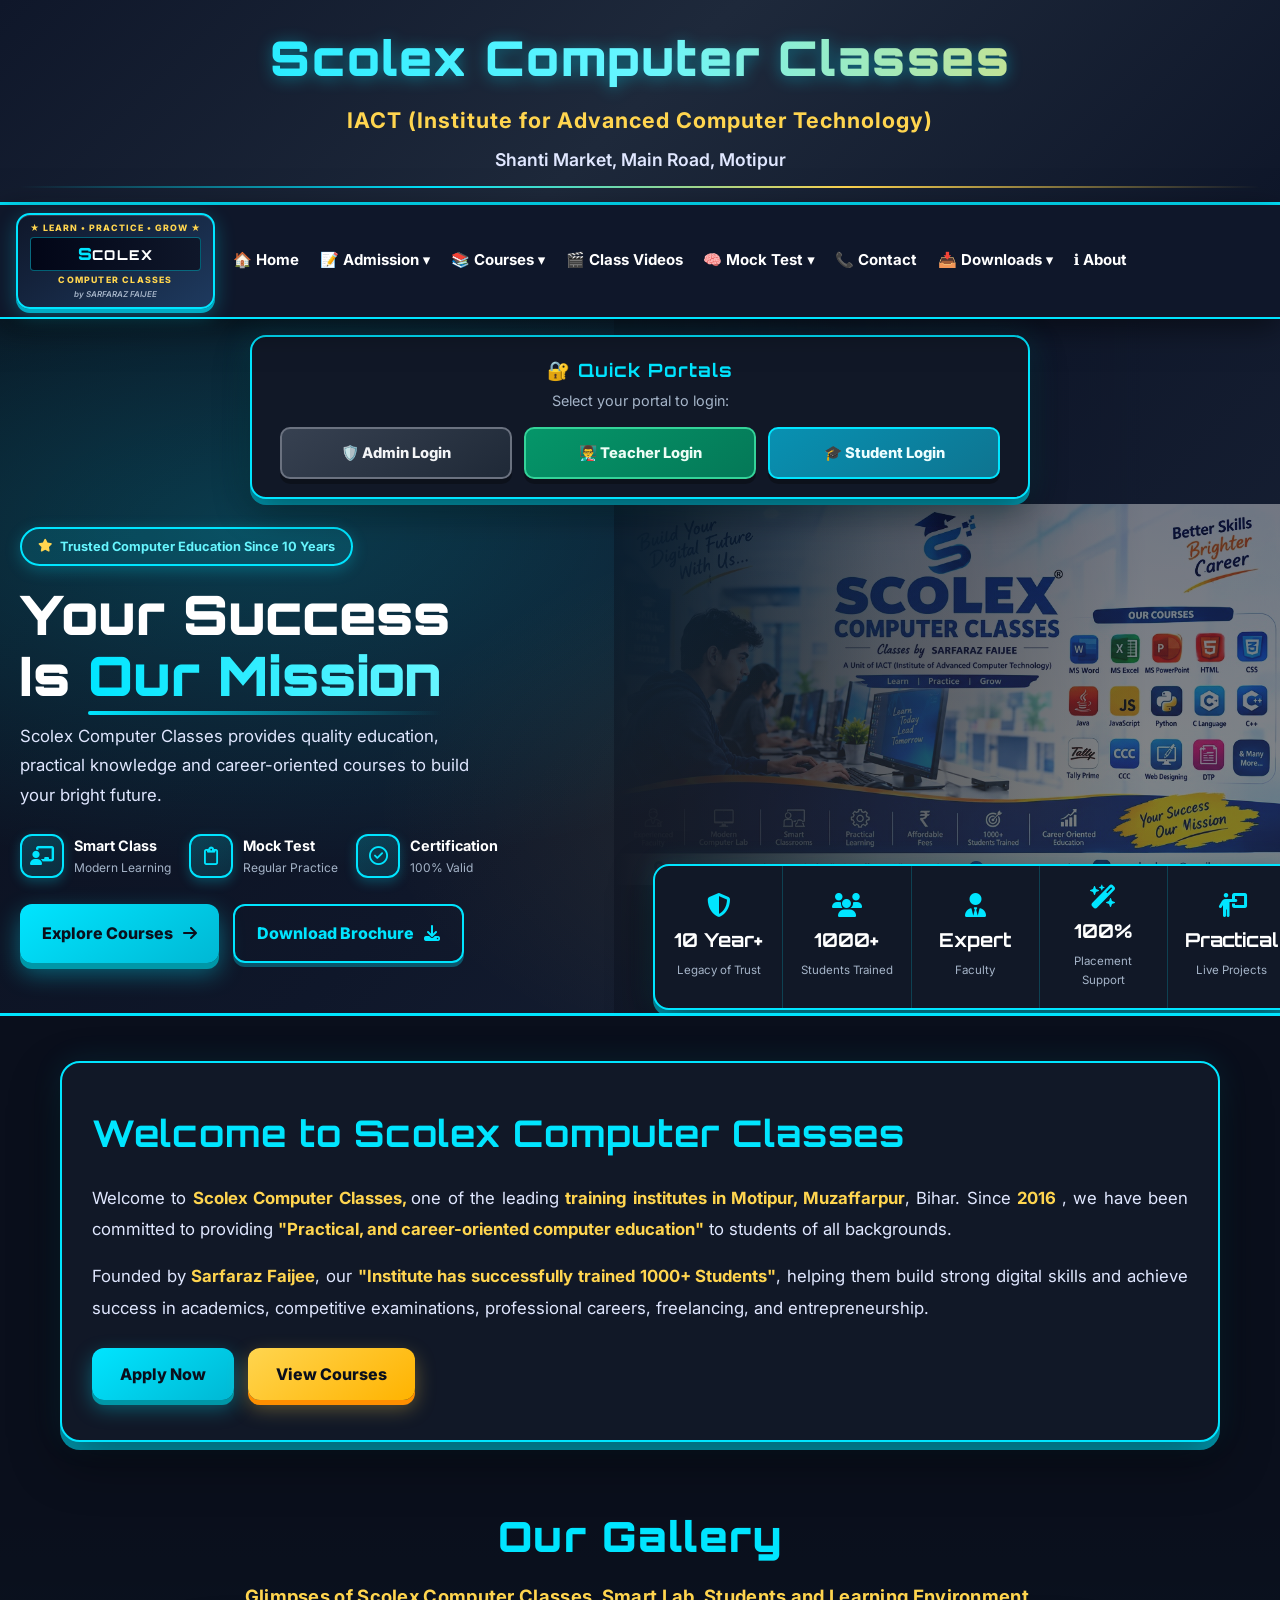
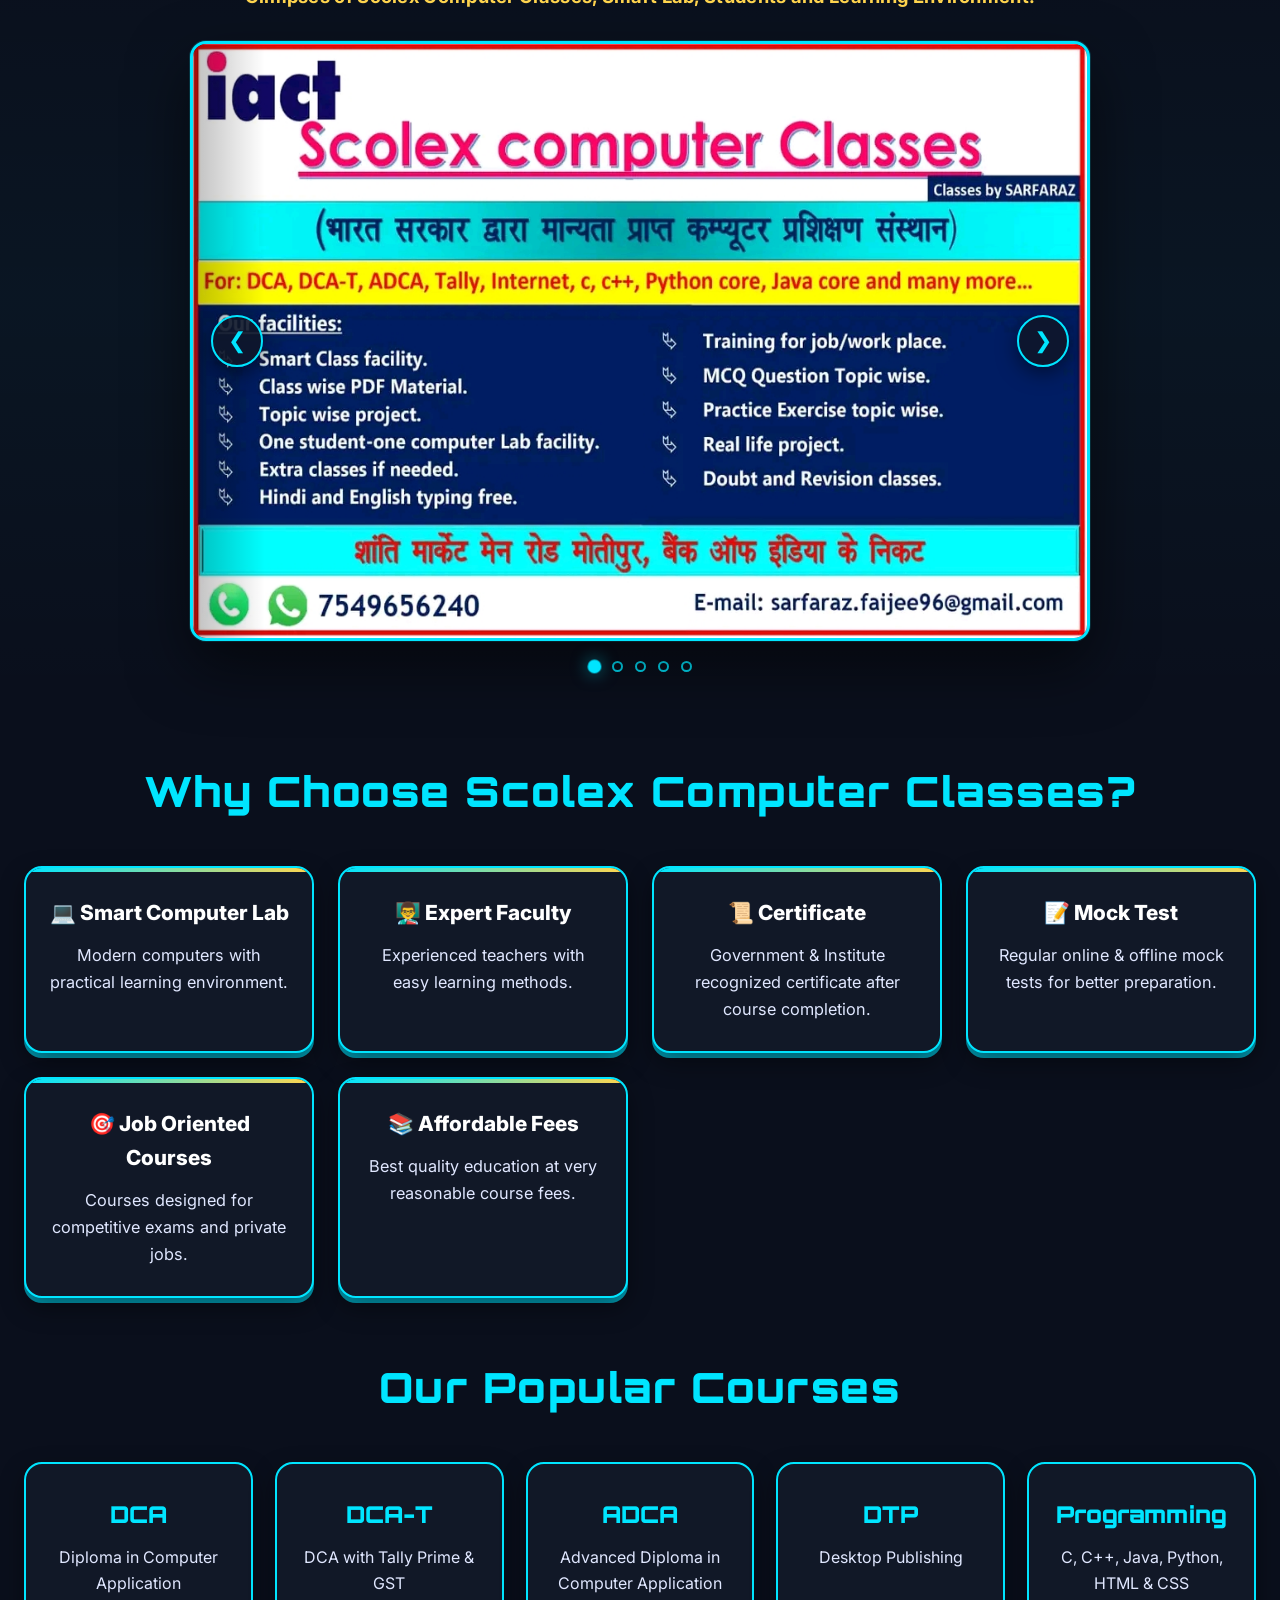
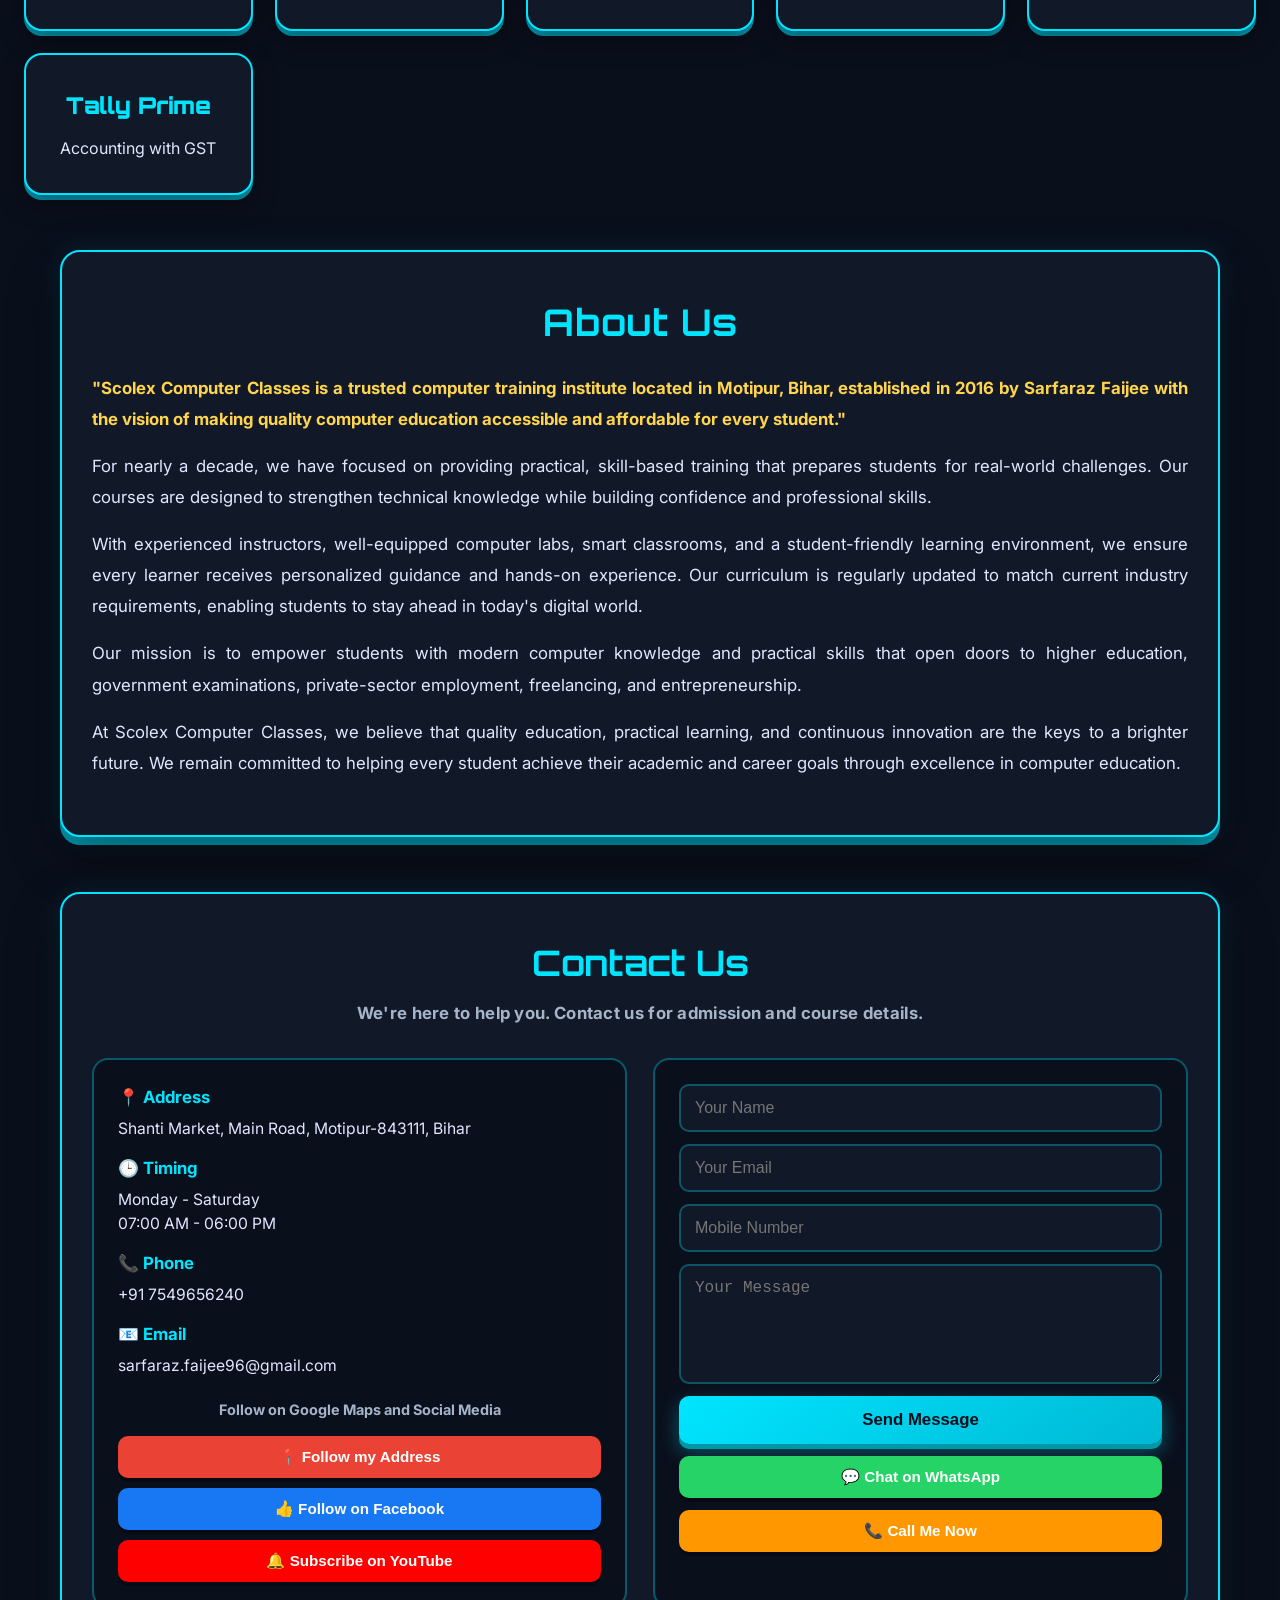
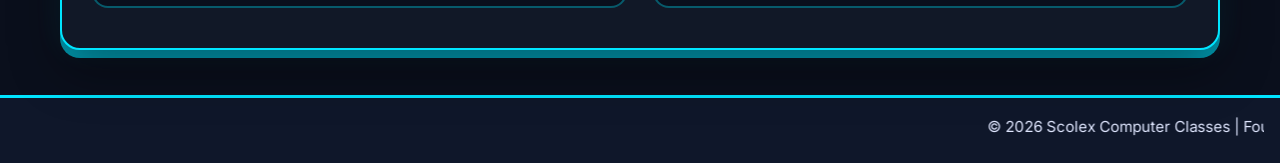
<file: index.html>
<!DOCTYPE html>
<head>
    <meta charset="UTF-8">
    <meta name="viewport" content="width=device-width, initial-scale=1.0">
    
    <title>Scolex Computer Classes | Best Computer Training Institute in Motipur, Muzaffarpur</title>
    
    <!-- Canonical URL -->
    <link rel="canonical" href="https://scolexcomputer.github.io/">
    <meta name="application-name" content="Scolex Computer Classes">
    <link rel="home" href="https://scolexcomputer.github.io/" title="Scolex Computer Classes">
    <meta name="description" content="Scolex Computer Classes by Sarfaraz Sir (Sarfaraz Faijee) provides DCA, ADCA, CCC, Tally Prime, Web Designing, Python Programming and other professional computer courses in Motipur, Muzaffarpur.">
    <meta name="keywords" content="best computer class in Motipur, Computer Classes by Sarfaraz, Sarfaraz Sir, SARFARAZ FAIJEE, Motipur Computer Class, Scolex Computer Classes">
    
    <!-- Open Graph / Social -->
    <meta property="og:title" content="Scolex Computer Classes">
    <meta property="og:site_name" content="Scolex Computer Classes">
    <meta property="og:description" content="Professional Computer Training Institute in Motipur, Muzaffarpur">
    <meta property="og:url" content="https://scolexcomputer.github.io/">
    <meta property="og:type" content="website">
    <meta property="og:image" content="https://scolexcomputer.github.io/Icon.png">
    
    <!-- Twitter -->
    <meta name="twitter:card" content="summary">
    <meta name="twitter:title" content="Scolex Computer Classes">
    <meta name="twitter:description" content="Professional Computer Training Institute in Motipur, Muzaffarpur">
    
    <link rel="icon" type="image/png" href="Icon.png" sizes="1044x1044">
    <link rel="apple-touch-icon" href="Icon.png">
    
    <!-- Font Awesome -->
    <link rel="stylesheet" href="https://cdnjs.cloudflare.com/ajax/libs/font-awesome/6.5.1/css/all.min.css">
    
    <link rel="stylesheet" href="style.css">

    <!-- ===== Structured Data (JSON-LD) ===== -->
    
    <!-- 1. Educational Organization -->
    <script type="application/ld+json">
    {
      "@context": "https://schema.org",
      "@type": "EducationalOrganization",
      "name": "Scolex Computer Classes",
      "alternateName": "Scolex Computer Classes by Sarfaraz Faijee",
      "description": "Scolex Computer Classes provides DCA, ADCA, CCC, Tally Prime, Web Designing, Python Programming and other professional computer courses in Motipur, Muzaffarpur.",
      "url": "https://scolexcomputer.github.io/",
      "logo": "https://scolexcomputer.github.io/Icon.png",
      "image": "https://scolexcomputer.github.io/Icon.png",
      "telephone": "+91-7549656240",
      "email": "sarfaraz.faijee96@gmail.com",
      "founder": {
        "@type": "Person",
        "name": "Sarfaraz Faijee"
      },
      "address": {
        "@type": "PostalAddress",
        "streetAddress": "Shanti Market, Main Road",
        "addressLocality": "Motipur",
        "addressRegion": "Bihar",
        "postalCode": "843111",
        "addressCountry": "IN"
      },
      "sameAs": [
        "https://www.facebook.com/profile.php?id=100064938186902",
        "https://youtube.com/@scomputerclasses"
      ]
    }
    </script>

    <!-- 2. Website Schema (This controls the site name in Google) -->
    <script type="application/ld+json">
    {
      "@context": "https://schema.org",
      "@type": "WebSite",
      "name": "Scolex Computer Classes",
      "alternateName": "Scolex Computer Classes by Sarfaraz Sir",
      "url": "https://scolexcomputer.github.io/"
    }
    </script>
</head>
<body>

    <!-- Header -->
    <header class="header">
        <h1>Scolex Computer Classes</h1>
        <h2>IACT (Institute for Advanced Computer Technology)</h2>
        <address>Shanti Market, Main Road, Motipur</address>
        <hr>
    </header>

    <!-- Navigation -->
    <nav>
        <div class="nav-container">
            <a href="#" class="nav-logo">
                <div class="badge-logo">
                    <div class="badge-top-arc">★ Learn • Practice • Grow ★</div>
                    <div class="badge-main-banner">
                        <span class="logo-s">S</span><span class="logo-colex">COLEX</span>
                    </div>
                    <div class="badge-sub-text">COMPUTER CLASSES</div>
                    <div class="badge-teacher-text">by SARFARAZ FAIJEE</div>
                </div>
            </a>
            
            <div class="mobile-menu-btn">☰</div>
            <ul>
                <li><a href="index.html">🏠 Home</a></li>
                
                <!-- Admission Menu with ERP Dynamic Options -->
                <li class="dropdown-parent">
                    <a href="#">📝 Admission ▾</a>
                    <div class="dropdown">
                        <ul>
                            <li><a href="html/admission.html">🌐 Online Mode</a></li>
                            <li><a href="#">🏢 Offline Mode</a></li>
                            <!-- Teacher & Admin Admission Links -->
                            <li class="teacher-admin-only" style="display: none;">
                                <a href="admission-manage.html" id="admissionViewOpt">📋 View Admissions ERP</a>
                            </li>
                            <li class="admin-only" style="display: none;">
                                <a href="admission-manage.html" id="admissionEditOpt">✏️ Edit Admissions ERP</a>
                            </li>
                        </ul>
                    </div>
                </li>

                <li class="dropdown-parent">
                    <a href="course.html?course=adca">📚 Courses ▾</a>
                    <div class="dropdown">
                        <ul>
                            <li><a href="course.html?course=dca">💻 DCA</a></li>
                            <li><a href="course.html?course=dca-t">📊 DCA-T</a></li>
                            <li><a href="course.html?course=adca">🎓 ADCA</a></li>
                            <li><a href="course.html?course=dtp">🎨 DTP</a></li>
                            <li class="dropdown-parent-nested">
                                <a href="#">💻 Programming Language ▶</a>
                                <div class="dropdown2">
                                    <ul>
                                        <li><a href="course.html?course=clanguage">🔹 C Language</a></li>
                                        <li><a href="course.html?course=c++">🔹 C++</a></li>
                                        <li><a href="course.html?course=python">🔹 Python</a></li>
                                        <li><a href="course.html?course=java">🔹 Java</a></li>
                                    </ul>
                                </div>
                            </li>
                        </ul>
                    </div>
                </li>
                <li><a href="video.html">🎬 Class Videos</a></li>
                
                <!-- Mock Test Menu -->
                <li class="dropdown-parent">
                    <a href="dashboard.html">🧠 Mock Test ▾</a>
                    <div class="dropdown">
                        <ul>
                            <li><a href="dashboard.html">✍️ Take Mock Test</a></li>
                            <li class="teacher-admin-only" style="display: none;"><a href="#" id="mockTestDetailsOpt">📊 Check Mock Test Details</a></li>
                        </ul>
                    </div>
                </li>

                <li><a href="#contact">📞 Contact</a></li>
                
                <!-- Downloads Menu -->
                <li class="dropdown-parent">
                    <a href="#">📥 Downloads ▾</a>
                    <div class="dropdown">
                        <ul>
                            <li><a href="notes.html">📖 Notes</a></li>
                            <li><a href="project.html">📁 Project Work</a></li>
                            <li class="teacher-admin-only" style="display: none;">
                                <a href="notes.html?mode=manage">📤 Upload Notes</a>
                            </li>
                            <li class="teacher-admin-only" style="display: none;">
                                <a href="project.html?mode=manage">📤 Upload Projects</a>
                            </li>
                        </ul>
                    </div>
                </li>
                <li><a href="#About">ℹ️ About</a></li>
            </ul>
        </div>
    </nav>

    <!-- Dynamic Logged-in Profile & Logout Bar -->
    <div id="homeProfileBar" class="scolex-session-bar" style="display: none;">
        <div class="session-info">
            <span class="session-user">👤 Name: <strong id="profileName"></strong></span>
            <span class="session-role" id="profileDetails"></span>
        </div>
        <button onclick="scolexLogout()" class="session-logout-btn">Logout 🚪</button>
    </div>

    <!-- =======================================================
     HERO SECTION
======================================================= -->

<main id="home">

<section class="hero-wrapper">

    <div class="hero">

        <div class="hero-image">
            <img
                src="images/hero-image.jpg"
                alt="Students learning computers">
        </div>

        <!-- Quick Portal Login Bar -->
        <section class="quick-portal-banner">
            <div class="home-portal-box">
                <h3>🔐 Quick Portals</h3>
                <p>Select your portal to login:</p>
                <div class="portal-buttons-inline">
                    <a href="login.html?role=admin" class="portal-btn admin-portal">
                        🛡️ Admin Login
                    </a>
                    <a href="login.html?role=teacher" class="portal-btn teacher-portal">
                        👨‍🏫 Teacher Login
                    </a>
                    <a href="login.html?role=student" class="portal-btn student-portal">
                        🎓 Student Login
                    </a>
                </div>
            </div>
        </section>

        <div class="hero-content">

            <div class="hero-left">

                <div class="trust-badge">
                    <i class="fa-solid fa-star"></i>
                    Trusted Computer Education Since 10 Years
                </div>

                <h1 class="hero-title">
                    Your Success
                    <br>
                    Is <span>Our Mission</span>
                </h1>

                <p class="hero-description">
                    Scolex Computer Classes provides quality education,
                    practical knowledge and career-oriented courses to
                    build your bright future.
                </p>

                <div class="hero-features">

                    <div class="hero-feature">
                        <div class="hero-feature-icon">
                            <i class="fa-solid fa-chalkboard-user"></i>
                        </div>
                        <div>
                            <strong>Smart Class</strong>
                            <small>Modern Learning</small>
                        </div>
                    </div>

                    <div class="hero-feature">
                        <div class="hero-feature-icon">
                            <i class="fa-regular fa-clipboard"></i>
                        </div>
                        <div>
                            <strong>Mock Test</strong>
                            <small>Regular Practice</small>
                        </div>
                    </div>

                    <div class="hero-feature">
                        <div class="hero-feature-icon">
                            <i class="fa-regular fa-circle-check"></i>
                        </div>
                        <div>
                            <strong>Certification</strong>
                            <small>100% Valid</small>
                        </div>
                    </div>

                </div>

                <div class="hero-buttons">
                    <a href="#courses" class="primary-btn">
                        Explore Courses
                        <i class="fa-solid fa-arrow-right"></i>
                    </a>
                    <a href="#brochure" class="secondary-btn">
                        Download Brochure
                        <i class="fa-solid fa-download"></i>
                    </a>
                </div>

            </div>

            <!-- 10 YEARS BADGE 
            <div class="years-badge">
                <div class="years-circle">
                    <strong>10</strong>
                    <small>YEARS</small>
                </div>
                <div class="years-ribbon">
                    OF EXCELLENCE
                </div>
            </div>-->

            <!-- HERO STATISTICS -->
            <div class="hero-stats">
                <div class="hero-stat">
                    <i class="fa-solid fa-shield-halved"></i>
                    <strong>10 Year+</strong>
                    <span>Legacy of Trust</span>
                </div>

                <div class="hero-stat">
                    <i class="fa-solid fa-users"></i>
                    <strong>1000+</strong>
                    <span>Students Trained</span>
                </div>

                <div class="hero-stat">
                    <i class="fa-solid fa-user-tie"></i>
                    <strong>Expert</strong>
                    <span>Faculty</span>
                </div>

                <div class="hero-stat">
                    <i class="fa-solid fa-wand-magic-sparkles"></i>
                    <strong>100%</strong>
                    <span>Placement Support</span>
                </div>

                <div class="hero-stat">
                    <i class="fa-solid fa-person-chalkboard"></i>
                    <strong>Practical</strong>
                    <span>Live Projects</span>
                </div>

            </div>

        </div>

    </div>

</section>

    <!-- ================= HOME SECTION ================= -->
    <section class="home">
        <div class="home-content">
            <h1>Welcome to Scolex Computer Classes</h1>
            <p>
                Welcome to <strong>Scolex Computer Classes, </strong> one of the leading <strong> training institutes in Motipur, Muzaffarpur</strong>,
                Bihar. Since <strong> 2016 </strong>, we have been committed to providing <strong> "Practical, and 
                career-oriented computer education"</strong> to students of all backgrounds.</p>
            <p>Founded by <strong>Sarfaraz Faijee</strong>, our <strong>"Institute has successfully trained 1000+ Students"</strong>,
                 helping them build strong digital skills and achieve success in academics, 
                 competitive examinations, professional careers, freelancing, and entrepreneurship.
            <br>
            </p>
            <div class="buttons">
                <a href="html/admission.html" class="btn">Apply Now</a>
                <a href="course.html" class="btn btn2">View Courses</a>
            </div>
        </div>
    </section>

    <!-- ================= GALLERY SECTION ================= -->
    <section id="gallery">
        <div class="gallery-inner">
            <h2 class="hg">Our Gallery</h2>
            <p class="subtitle">
                Glimpses of Scolex Computer Classes, Smart Lab, Students and Learning Environment.
            </p>
            <div class="slideshow-container">
                <div class="slide">
                    <img src="images/gallery/banner.jpeg" alt="Banner">
                </div>
                <div class="slide">
                    <img src="images/gallery/classroom.jpeg" alt="Classroom">
                </div>
                <div class="slide">
                    <img src="images/gallery/lab.jpg" alt="Lab">
                </div>
                <div class="slide">
                    <img src="images/gallery/lab2.jpeg" alt="Lab">
                </div>
                <div class="slide">
                    <img src="images/gallery/smartboard.jpeg" alt="Forest">
                </div>
                <button class="prev" onclick="changeSlide(-1)" aria-label="Previous">❮</button>
                <button class="next" onclick="changeSlide(1)" aria-label="Next">❯</button>
            </div>
            <div class="gallery-dots"></div>
        </div>
    </section>

    <!-- ================= FEATURES ================= -->
    <section class="features">
        <h2>Why Choose Scolex Computer Classes?</h2>
        <div class="feature-box">
            <div class="card">
                <h3>💻 Smart Computer Lab</h3>
                <p>Modern computers with practical learning environment.</p>
            </div>
            <div class="card">
                <h3>👨‍🏫 Expert Faculty</h3>
                <p>Experienced teachers with easy learning methods.</p>
            </div>
            <div class="card">
                <h3>📜 Certificate</h3>
                <p>Government & Institute recognized certificate after course completion.</p>
            </div>
            <div class="card">
                <h3>📝 Mock Test</h3>
                <p>Regular online & offline mock tests for better preparation.</p>
            </div>
            <div class="card">
                <h3>🎯 Job Oriented Courses</h3>
                <p>Courses designed for competitive exams and private jobs.</p>
            </div>
            <div class="card">
                <h3>📚 Affordable Fees</h3>
                <p>Best quality education at very reasonable course fees.</p>
            </div>
        </div>
    </section>

    <!-- ================= COURSES ================= -->
    <section class="courses" id="courses">
        <h2>Our Popular Courses</h2>
        <div class="course-list">
            <div class="course">
                <h3>DCA</h3>
                <p>Diploma in Computer Application</p>
            </div>
            <div class="course">
                <h3>DCA-T</h3>
                <p>DCA with Tally Prime & GST</p>
            </div>
            <div class="course">
                <h3>ADCA</h3>
                <p>Advanced Diploma in Computer Application</p>
            </div>
            <div class="course">
                <h3>DTP</h3>
                <p>Desktop Publishing</p>
            </div>
            <div class="course">
                <h3>Programming</h3>
                <p>C, C++, Java, Python, HTML & CSS</p>
            </div>
            <div class="course">
                <h3>Tally Prime</h3>
                <p>Accounting with GST</p>
            </div>
        </div>
    </section>

    <!-- ================= ABOUT SECTION ================= -->
    <section class="home" id="About">
        <div class="home-content">
            <h1 style="text-align: center;">About Us</h1>
            <p>
                <strong>"Scolex Computer Classes is a trusted computer training institute located in Motipur, Bihar, 
                established in 2016 by Sarfaraz Faijee with the vision of making quality computer education
                accessible and affordable for every student."
                </strong>
            </p>
            <p>
                For nearly a decade, we have focused on providing practical, skill-based training that prepares
                students for real-world challenges. Our courses are designed to strengthen technical knowledge
                while building confidence and professional skills.
            </p>
            <p>
                With experienced instructors, well-equipped computer labs, smart classrooms, and a student-friendly
                learning environment, we ensure every learner receives personalized guidance and hands-on experience.
                Our curriculum is regularly updated to match current industry requirements, 
                enabling students to stay ahead in today's digital world.
            </p>
            <p>
                Our mission is to empower students with modern computer knowledge and practical skills that open
                doors to higher education, government examinations, private-sector employment, freelancing, and entrepreneurship.
            </p>
            <p>
                At Scolex Computer Classes, we believe that quality education, practical learning, 
                and continuous innovation are the keys to a brighter future. We remain committed to 
                helping every student achieve their academic and career goals through excellence in computer education.
            </p>
        </div>
    </section>

    <!-- ================= CONTACT US ================= -->
    <section class="contact" id="contact">
        <h2>Contact Us</h2>
        <p class="subtitle">We're here to help you. Contact us for admission and course details.</p>
        <div class="contact-box">
            <div class="info">
                <h3>📍 Address</h3>
                <p>Shanti Market, Main Road, Motipur-843111, Bihar</p>

                <h3>🕒 Timing</h3>
                <p>Monday - Saturday<br>07:00 AM - 06:00 PM</p>

                <h3>📞 Phone</h3>
                <p>+91 7549656240</p>

                <h3>📧 Email</h3>
                <p>sarfaraz.faijee96@gmail.com</p>

                <div class="social-buttons-container">
                    <div class="map-follow-container">
                        <b>Follow on Google Maps and Social Media</b>
                    </div>
                    <a href="https://www.google.com/maps/dir//Scolex+Computer+Classes,+7548%2BH2M,+Motipur,+Ratanpura,+Bihar+843111/@26.2096598,85.1997657,14z/data=!4m8!4m7!1m0!1m5!1m1!1s0x39ed27c5e783641b:0x6bd3c60a6fe18a40!2m2!1d85.1650504!2d26.2564381?entry=ttu" target="_blank" class="social-link-wrapper">
                        <button type="button" class="link map-btn">📍 Follow my Address</button>
                    </a>
                    <a href="https://www.facebook.com/profile.php?id=100064938186902" target="_blank" class="social-link-wrapper">
                        <button type="button" class="link fb-btn">👍 Follow on Facebook</button>
                    </a>
                    <a href="https://youtube.com/@scomputerclasses?si=Gdes5YRgyORTWsNj" target="_blank" class="social-link-wrapper">
                        <button type="button" class="link yt-btn">🔔 Subscribe on YouTube</button>
                    </a>
                </div>
            </div>

            <form class="contact-form" id="contactForm">
                    <input type="text" name="name" placeholder="Your Name" required>
                    <input type="email" name="email" placeholder="Your Email" required>
                    <input type="tel" name="mobile" placeholder="Mobile Number" required>
                    <textarea name="message" rows="5" placeholder="Your Message"></textarea>
                    <button type="submit" id="submitBtn">Send Message</button>
                    
                    <a href="https://wa.me/qr/LX7TE4TQFLJWL1" target="_blank" class="social-link-wrapper">
                        <button type="button" class="link wa-btn">💬 Chat on WhatsApp</button>
                    </a>

                    <a href="tel:+917549656240" class="social-link-wrapper">
                        <button type="button" class="link call-btn">📞 Call Me Now</button>
                    </a>
            </form>
        </div>
    </section>

    <script src="script.js"></script> 
    <script src="js/gallery.js"></script>
    <script src="js/contact.js"></script>
    <script src="js/session.js"></script>
</main>

<footer>
    <div class="footer-bottom">
        <marquee>© 2026 Scolex Computer Classes | Founded by <strong>Sarfaraz Faijee</strong> | All Rights Reserved.</marquee>
    </div>
</footer>
</body>
</html>
</file>
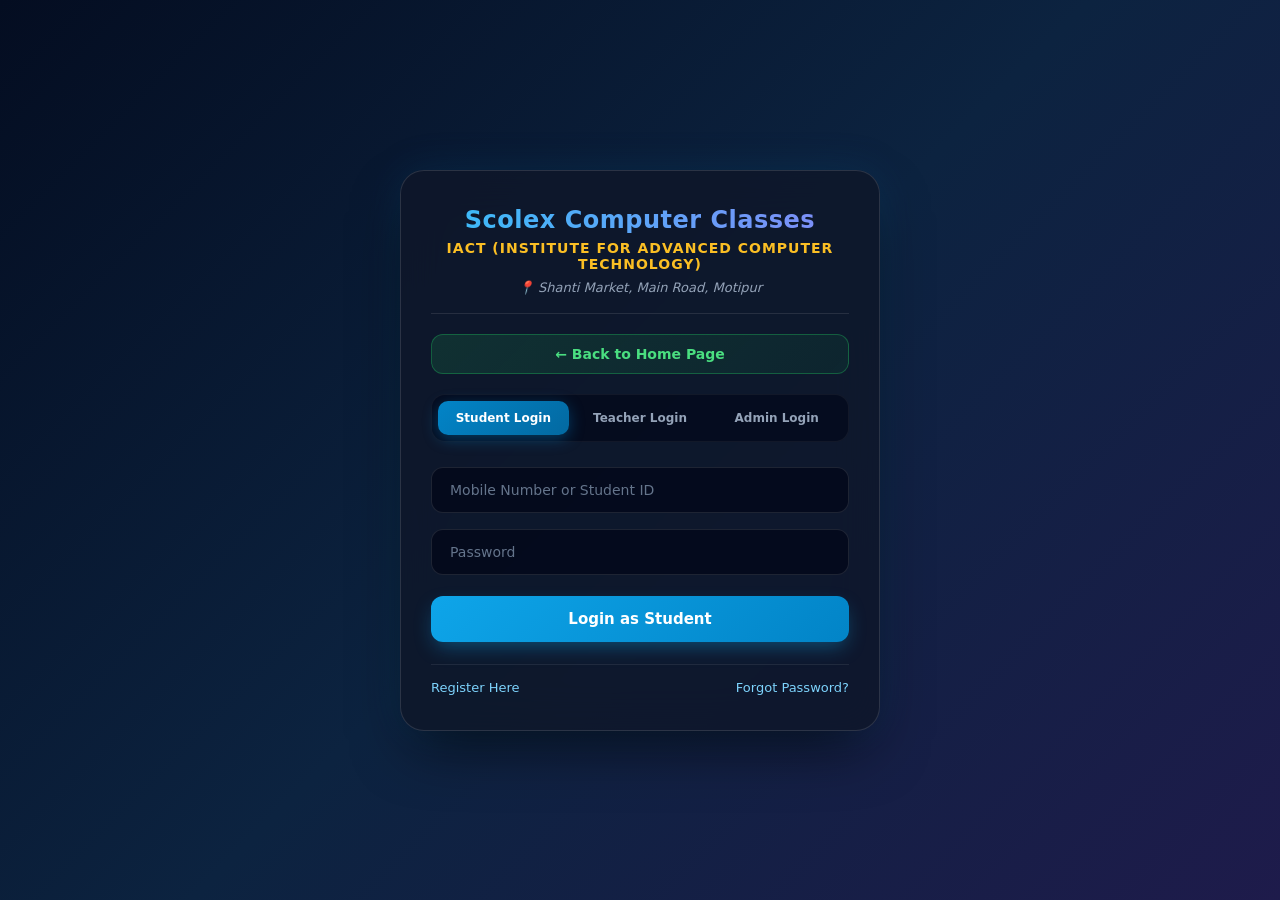
<file: admission-manage.html>
<!DOCTYPE html>
<html lang="en">
<head>
    <meta charset="UTF-8">
    <meta name="viewport" content="width=device-width, initial-scale=1.0">
    <title>Admission Management ERP - Scolex Computer Classes</title>
    <link rel="stylesheet" href="css/erp-details.css">
    <link rel="preconnect" href="https://fonts.googleapis.com">
    <link href="https://fonts.googleapis.com/css2?family=Inter:wght@400;500;600;700&display=swap" rel="stylesheet">
</head>
<body>

    <!-- Site Header -->
    <header class="header">
        <h1>Scolex Computer Classes</h1>
        <h2>IACT (Institute for Advanced Computer Technology)</h2>
        <p class="header-address">Shanti Market, Main Road, Motipur</p>
    </header>

    <div class="erp-container">
        <div class="erp-header">
            <h2>🎓 Admission Management ERP Module</h2>
            <a href="index.html" class="action-btn btn-view link-back">⬅ Back to Home</a>
        </div>

        <!-- LIST VIEW: hidden when a student record is opened -->
        <div id="studentListSection">
            <!-- Quick Statistics -->
            <div class="stats-grid">
                <div class="stat-card">
                    <h4>Total Admission</h4>
                    <span id="totalStudentsCount">0</span>
                </div>
                <div class="stat-card stat-approved">
                    <h4>Approved</h4>
                    <span id="approvedCount">0</span>
                </div>
                <div class="stat-card stat-pending">
                    <h4>Pending</h4>
                    <span id="pendingCount">0</span>
                </div>
                <div class="stat-card stat-rejected">
                    <h4>Rejected</h4>
                    <span id="rejectedCount">0</span>
                </div>
            </div>

            <!-- Search & Filter Controls -->
            <div class="toolbar">
                <input type="text" id="searchInput" placeholder="Search by Student Name, ID, or Mobile..." onkeyup="filterRecords()">
                <select id="courseFilter" onchange="filterRecords()">
                    <option value="">All Courses</option>
                    <option>DCA</option>
                    <option>ADCA</option>
                    <option>DTP</option>
                    <option>TALLY WITH GST</option>
                    <option>Python</option>
                    <option>HTML & CSS</option>
                </select>
                <select id="modeFilter" onchange="filterRecords()">
                    <option value="">All Modes</option>
                    <option>Online</option>
                    <option>Offline</option>
                </select>
            </div>

            <!-- Records Summary List Table -->
            <h3>All Student Admissions</h3>
            <div class="table-scroll">
                <table class="erp-table">
                    <thead>
                        <tr>
                            <th>Student ID</th>
                            <th>Full Name</th>
                            <th>Course</th>
                            <th>Mobile</th>
                            <th>Admission Mode</th>
                            <th>Batch</th>
                            <th>Actions</th>
                        </tr>
                    </thead>
                    <tbody id="studentTableBody">
                        <!-- Populated dynamically via JS -->
                    </tbody>
                </table>
            </div>
        </div>

        <!-- Single Page Detailed View & Edit ERP Panel -->
        <div id="detailPanel" class="record-card detail-panel-hidden" style="display:none;">
            <div class="panel-title-row">
                <h3 id="panelTitle">📋 Student One-Page ERP Details</h3>
                <div>
                    <button id="editToggleBtn" class="action-btn btn-edit" onclick="enableEditMode()">✏️ Edit Record</button>
                    <button class="action-btn btn-cancel" onclick="closeDetailPanel()">✖ Close</button>
                </div>
            </div>

            <!-- Tab Navigation Bar -->
            <div class="erp-tabs">
                <button type="button" class="tab-btn active" onclick="switchErpTab('admission')">Admission Details</button>
                <button type="button" class="tab-btn" onclick="switchErpTab('fee')">Fee Collection & Payment Receipt</button>
                <button type="button" class="tab-btn" onclick="switchErpTab('status')">Course Status and Certification</button>
            </div>

            <form id="erpRecordForm" onsubmit="event.preventDefault(); saveAdmissionRecord();">
                <input type="hidden" id="recordIndex">

                <!-- TAB 1: Admission Details -->
                <div id="tab-admission" class="tab-pane active">
                    <div class="erp-details-wrapper">
                        <!-- Left Column: Student Details Form -->
                        <div class="erp-form-content">
                            <h4 style="color: #004085; margin-top: 10px;">👤 Personal Details</h4>
                            <div class="section-grid">
                                <div class="form-field">
                                    <label>Application ID</label>
                                    <input type="text" id="studentId" readonly>
                                </div>
                                <div class="form-field">
                                    <label>Submission Timestamp</label>
                                    <input type="text" id="timestamp" readonly>
                                </div>
                                <div class="form-field">
                                    <label>Full Name</label>
                                    <input type="text" id="fullname" readonly required>
                                </div>
                                <div class="form-field">
                                    <label>Father's Name</label>
                                    <input type="text" id="fathername" readonly required>
                                </div>
                                <div class="form-field">
                                    <label>Mobile Number</label>
                                    <input type="tel" id="mobile" readonly required>
                                </div>
                                <div class="form-field">
                                    <label>Email Address</label>
                                    <input type="email" id="email" readonly>
                                </div>
                                <div class="form-field">
                                    <label>Date of Birth</label>
                                    <input type="text" id="dob" readonly>
                                </div>
                                <div class="form-field">
                                    <label>Gender</label>
                                    <select id="gender" disabled required>
                                        <option>Male</option>
                                        <option>Female</option>
                                        <option>Other</option>
                                    </select>
                                </div>
                                <div class="form-field">
                                    <label>Nationality</label>
                                    <input type="text" id="nationality" readonly>
                                </div>
                                <div class="form-field">
                                    <label>Category</label>
                                    <select id="category" disabled>
                                        <option>General</option>
                                        <option>OBC</option>
                                        <option>SC</option>
                                        <option>ST</option>
                                    </select>
                                </div>
                            </div>

                            <h4 style="color: #004085; margin-top: 15px;">🎓 Educational Background</h4>
                            <div class="section-grid">
                                <div class="form-field">
                                    <label>Highest Qualification</label>
                                    <input type="text" id="education" readonly>
                                </div>
                                <div class="form-field">
                                    <label>School / College</label>
                                    <input type="text" id="college" readonly>
                                </div>
                                <div class="form-field">
                                    <label>Board / University</label>
                                    <input type="text" id="board" readonly>
                                </div>
                                <div class="form-field">
                                    <label>Passing Year</label>
                                    <input type="text" id="passingyear" readonly>
                                </div>
                                <div class="form-field">
                                    <label>Percentage / CGPA</label>
                                    <input type="text" id="percentage" readonly>
                                </div>
                                <div class="form-field">
                                    <label>Division / Grade</label>
                                    <input type="text" id="division" readonly>
                                </div>
                                <div class="form-field">
                                    <label>Subjects / Stream</label>
                                    <input type="text" id="subjects" readonly>
                                </div>
                            </div>

                            <h4 style="color: #004085; margin-top: 15px;">💻 Course Enrollment & Preferences</h4>
                            <div class="section-grid">
                                <div class="form-field">
                                    <label>Enrolled Course</label>
                                    <select id="courses" disabled required>
                                        <option>DCA</option>
                                        <option>ADCA</option>
                                        <option>DTP</option>
                                        <option>TALLY WITH GST</option>
                                        <option>Python</option>
                                        <option>HTML & CSS</option>
                                    </select>
                                </div>
                                <div class="form-field">
                                    <label>Batch Timing</label>
                                    <select id="batch" disabled required>
                                        <option>Morning (7 AM - 9 AM)</option>
                                        <option>Morning (9 AM - 11 AM)</option>
                                        <option>Afternoon (12 PM - 2 PM)</option>
                                        <option>Evening (3 PM - 5 PM)</option>
                                    </select>
                                </div>
                                <div class="form-field">
                                    <label>Learning Mode</label>
                                    <select id="learningmode" disabled required>
                                        <option>Online</option>
                                        <option>Offline</option>
                                    </select>
                                </div>
                                <div class="form-field">
                                    <label>Admission Mode</label>
                                    <select id="admissionMode" disabled required>
                                        <option>Online</option>
                                        <option>Offline</option>
                                    </select>
                                </div>
                                <div class="form-field">
                                    <label>Preferred Contact</label>
                                    <input type="text" id="preferredcontact" readonly>
                                </div>
                                <div class="form-field">
                                    <label>Referral Source</label>
                                    <input type="text" id="referral" readonly>
                                </div>
                            </div>

                            <h4 style="color: #004085; margin-top: 15px;">📍 Address Information</h4>
                            <div class="section-grid">
                                <div class="form-field" style="grid-column: span 2;">
                                    <label>Complete Address</label>
                                    <input type="text" id="address" readonly>
                                </div>
                                <div class="form-field">
                                    <label>City / Town</label>
                                    <input type="text" id="city" readonly>
                                </div>
                                <div class="form-field">
                                    <label>District</label>
                                    <input type="text" id="district" readonly>
                                </div>
                                <div class="form-field">
                                    <label>State</label>
                                    <input type="text" id="state" readonly>
                                </div>
                                <div class="form-field">
                                    <label>Pin Code</label>
                                    <input type="text" id="pincode" readonly>
                                </div>
                            </div>
                        </div>

                        <!-- Right Column: Profile Photo & Signature Side Panel -->
                        <div class="erp-photo-sidebar">
                            <div class="sidebar-box">
                                <label>📷 Profile Photo</label>
                                <img id="studentPhotoImg" src="https://via.placeholder.com/150?text=No+Photo" alt="Student Photo" onerror="this.src='https://via.placeholder.com/150?text=Photo+Unavailable'">
                                <div id="photoLinkBox" style="margin-top: 8px;"></div>
                            </div>
                            <div class="sidebar-box">
                                <label>✍️ Student Signature</label>
                                <img id="studentSignImg" src="https://via.placeholder.com/150?text=No+Signature" alt="Signature" style="object-fit: contain; background: #fff; height: 90px;" onerror="this.src='https://via.placeholder.com/150?text=Sign+Unavailable'">
                                <div id="signLinkBox" style="margin-top: 8px;"></div>
                            </div>
                        </div>
                    </div>

                    <div class="bottom-docs-section">
                        <h4 style="color: #004085; margin: 0 0 10px 0;">📑 Student Documents & Certificates</h4>
                        <div class="docs-grid">
                            <div class="doc-card">
                                <div class="doc-info">
                                    <div class="doc-icon">📄</div>
                                    <div>
                                        <div class="doc-title">Educational Marksheet</div>
                                        <span style="font-size:12px; color:#64748b;">Board / Final Marksheet</span>
                                    </div>
                                </div>
                                <div id="marksheetActionBox">
                                    <span style="color:#94a3b8; font-size:12px;">Not Available</span>
                                </div>
                            </div>
                            <div class="doc-card">
                                <div class="doc-info">
                                    <div class="doc-icon">🪪</div>
                                    <div>
                                        <div class="doc-title">ID Proof Document</div>
                                        <span style="font-size:12px; color:#64748b;">Verification Document</span>
                                    </div>
                                </div>
                                <div id="aadhaarActionBox">
                                    <span style="color:#94a3b8; font-size:12px;">Not Available</span>
                                </div>
                            </div>
                        </div>
                    </div>
                </div>

                <!-- TAB 2: Dynamic Fee Details & Live Receipt UI -->
                <div id="tab-fee" class="tab-pane">
                    <div class="scolex-fee-wrapper">
                        <header class="scolex-brand-header">
                            <div class="scolex-brand-info">
                                <div class="scolex-logo-badge">
                                    <div class="logo-inner">SCOLEX</div>
                                </div>
                                <div>
                                    <h2>SCOLEX COMPUTER CLASSES</h2>
                                    <p class="sub-lead">(A Unit of IACT Education Pvt. Ltd.)</p>
                                    <p class="scolex-contact-line">
                                        📍 Shanti Market, Main Road, Near Bank of India, Muzaffarpur, Bihar &nbsp;|&nbsp; 
                                        📞 7549656240 &nbsp;|&nbsp; ✉️ scolexclasses@gmail.com
                                    </p>
                                </div>
                            </div>
                            <div class="scolex-user-pill">
                                <div class="user-avatar">👤</div>
                                <div class="user-details">
                                    <span class="u-label">Student Name</span>
                                    <strong id="feeStudentName">-</strong>
                                    <span class="u-label" style="margin-top: 4px;">Student ID</span>
                                    <span class="u-id" id="feeStudentIdDisplay">-</span>
                                </div>
                            </div>
                        </header>

                        <div class="scolex-erp-grid">
                            <!-- COLUMN 1 -->
                            <div class="scolex-col-left">
                                <div class="scolex-panel">
                                    <div class="panel-header dark-blue">COURSE & FEE SUMMARY</div>
                                    <div class="panel-body">
                                        <label class="lbl-small">Course</label>
                                        <h3 id="feeCourseDisplay" class="txt-course-title">-</h3>

                                        <div class="summary-line">
                                            <span>Total Course Fee</span>
                                            <strong id="feeTotalAmount" class="txt-xl">₹ 0</strong>
                                        </div>
                                        <div class="words-note" id="feeTotalWords">(Zero Rupees Only)</div>

                                        <hr class="divider">

                                        <div class="summary-line">
                                            <span>Total Installments</span>
                                            <strong id="feeInstallmentsCount">0</strong>
                                        </div>

                                        <div class="metric-row green">
                                            <span>💵 Total Paid</span>
                                            <strong id="feePaidAmount">₹ 0</strong>
                                        </div>

                                        <div class="metric-row red">
                                            <span>🚫 Pending Amount</span>
                                            <strong id="feeDueAmount">₹ 0</strong>
                                        </div>

                                        <div class="metric-row orange">
                                            <span>⏳ Next Due</span>
                                            <strong id="feeNextDue">₹ 0</strong>
                                        </div>

                                        <div class="summary-line margin-top">
                                            <span>📅 Last Date</span>
                                            <strong id="feeLastDate">-</strong>
                                        </div>

                                        <hr class="divider">

                                        <div class="course-fee-fixed-box">
                                            <label class="lbl-small course-fee-label">COURSE FEE (FIXED)</label>
                                            <div class="course-fee-row">
                                                <input type="number" id="courseFeeFixedInput" value="5500" min="0" step="100">
                                                <button type="button" id="btnApplyCourseFee" class="btn-lock-fee" title="Apply & redistribute">🔒</button>
                                            </div>
                                            <p class="course-fee-hint">Set once. Installment amounts remain freely editable.</p>
                                        </div>
                                    </div>
                                </div>

                                <div class="scolex-panel margin-top">
                                    <div class="panel-header dark-blue">INSTALLMENT OVERVIEW</div>
                                    <div class="panel-body compact" id="installmentOverviewList"></div>
                                </div>

                                <div class="info-footer-note">
                                    ℹ️ Note: Please pay each installment before the due date to avoid late fee.
                                </div>
                            </div>

                            <!-- COLUMN 2 -->
                            <div class="scolex-col-center">
                                <div class="scolex-panel">
                                    <div class="panel-header text-center-header">INSTALLMENT PAYMENT</div>
                                    <div class="panel-body">
                                        <div class="stepper-container" id="stepperTabsContainer"></div>
                                    </div>
                                </div>

                                <div class="install-sub-header">
                                    <span id="activeInstallmentTitle">INSTALLMENT 1 OF 1</span>
                                    <span class="due-badge">📅 Due Date: <span id="instDueDate">-</span></span>
                                </div>

                                <div class="twin-cards-grid">
                                    <div class="scolex-panel light-green-bg">
                                        <div class="panel-subhead green-text">PREVIOUS PAYMENT DETAILS</div>
                                        <div class="panel-body compact">
                                            <table class="mini-table">
                                                <thead>
                                                    <tr>
                                                        <th>Installment</th>
                                                        <th>Date</th>
                                                        <th>Amount (₹)</th>
                                                        <th>Status</th>
                                                    </tr>
                                                </thead>
                                                <tbody id="prevPaymentTableBody"></tbody>
                                            </table>
                                            <div class="total-prev-bar">
                                                <span>Total Previous Payment</span>
                                                <strong id="totalPrevPaidText">₹ 0</strong>
                                            </div>
                                        </div>
                                    </div>

                                    <div class="scolex-panel light-blue-bg">
                                        <div class="panel-subhead blue-text">CURRENT INSTALLMENT DETAILS</div>
                                        <div class="panel-body">
                                            <div class="kv-line">
                                                <span>Installment No.</span>
                                                <strong id="curInstNo">-</strong>
                                            </div>
                                            <div class="kv-line">
                                                <span>Installment Amount</span>
                                                <strong id="curInstAmount">₹ 0</strong>
                                            </div>
                                            <div class="kv-line">
                                                <span>Due Date</span>
                                                <span id="curInstDueDate">-</span>
                                            </div>
                                            <div class="kv-line">
                                                <span>Status</span>
                                                <span class="badge-pill pending" id="curInstStatusBadge">PENDING</span>
                                            </div>
                                            <div class="highlight-pay-box">
                                                <span>Amount to be Paid Now</span>
                                                <strong id="curInstToPay">₹ 0</strong>
                                            </div>
                                        </div>
                                    </div>
                                </div>

                                <div class="scolex-panel margin-top">
                                    <div class="panel-subhead dark-blue-text">PAYMENT INFORMATION</div>
                                    <div class="panel-body">
                                        <label class="lbl-small">Payment Method</label>
                                        <div class="method-selector-grid">
                                            <button type="button" class="method-btn active" data-method="Cash" onclick="selectPaymentMethod(this, 'Cash')">💵 Cash</button>
                                            <button type="button" class="method-btn" data-method="UPI / QR Code" onclick="selectPaymentMethod(this, 'UPI / QR Code')">📱 UPI / QR Code</button>
                                            <button type="button" class="method-btn" data-method="Bank Transfer" onclick="selectPaymentMethod(this, 'Bank Transfer')">🏛️ Bank Transfer</button>
                                            <button type="button" class="method-btn" data-method="Other" onclick="selectPaymentMethod(this, 'Other')">💳 Other</button>
                                        </div>

                                        <div class="form-inputs-row">
                                            <div class="input-cell">
                                                <label>Payment Date</label>
                                                <input type="date" id="payDateInput">
                                            </div>
                                            <div class="input-cell">
                                                <label>Transaction / Receipt No.</label>
                                                <input type="text" id="payTxnIdInput" placeholder="Enter receipt no.">
                                            </div>
                                            <div class="input-cell">
                                                <label>Amount Paid (₹)</label>
                                                <input type="number" id="payAmountInput" placeholder="0">
                                            </div>
                                        </div>

                                        <div class="action-alert-bar">
                                            💡 <strong>Note:</strong> After payment, click on "Mark as Paid" button.
                                        </div>

                                        <button type="button" class="btn-primary-scolex" onclick="processInstallmentPayment()">
                                            ✓ MARK AS PAID & GENERATE RECEIPT
                                        </button>
                                        <button type="button" class="btn-print-receipt-secondary" onclick="printFeeReceipt()">
                                            🖨️ PRINT RECEIPT (A4)
                                        </button>
                                    </div>
                                </div>
                            </div>

                            <!-- COLUMN 3 -->
                            <div class="scolex-col-right">
                                <div class="receipt-toolbar no-print">
                                    <span class="receipt-toolbar-label">Official Payment Receipt</span>
                                    <button type="button" class="btn-print-receipt-sm" onclick="printFeeReceipt()">🖨️ Print A4</button>
                                </div>
                                <div class="receipt-paper" id="feeReceiptCard">
                                    <div class="receipt-top-banner">PAYMENT RECEIPT</div>
                                    
                                    <div class="receipt-header-center">
                                        <div class="receipt-logo">SCOLEX</div>
                                        <h3>SCOLEX COMPUTER CLASSES</h3>
                                        <p class="receipt-sub">(A Unit of IACT Education Pvt. Ltd.)</p>
                                        <p class="receipt-sub">Shanti Market, Main Road, Near Bank of India</p>
                                        <p class="receipt-sub">Muzaffarpur, Bihar</p>
                                        <p class="receipt-sub"><strong>Mob: 7549656240</strong></p>
                                    </div>

                                    <div class="receipt-meta-line">
                                        <div>
                                            <span class="meta-lbl">RECEIPT NO.</span>
                                            <strong id="recReceiptNo" class="rec-red-text">-</strong>
                                        </div>
                                        <div style="text-align: right;">
                                            <span class="meta-lbl">DATE:</span>
                                            <strong id="recDate">-</strong>
                                        </div>
                                    </div>

                                    <div class="receipt-sec-header">STUDENT DETAILS</div>
                                    <div class="receipt-grid-2col">
                                        <div>
                                            <span class="rec-field-label">Student Name</span>
                                            <div id="recStudentName" class="rec-field-val">-</div>
                                        </div>
                                        <div>
                                            <span class="rec-field-label">Student ID</span>
                                            <div id="recStudentId" class="rec-field-val">-</div>
                                        </div>
                                        <div>
                                            <span class="rec-field-label">Father's Name</span>
                                            <div id="recFatherName" class="rec-field-val">-</div>
                                        </div>
                                        <div>
                                            <span class="rec-field-label">Course</span>
                                            <div id="recCourse" class="rec-field-val">-</div>
                                        </div>
                                        <div>
                                            <span class="rec-field-label">Mobile No.</span>
                                            <div id="recMobile" class="rec-field-val">-</div>
                                        </div>
                                        <div>
                                            <span class="rec-field-label">Address</span>
                                            <div id="recAddress" class="rec-field-val">-</div>
                                        </div>
                                    </div>

                                    <div class="receipt-sec-header margin-top">RECEIPT DETAILS</div>
                                    <div class="receipt-kv-table">
                                        <div class="r-row">
                                            <span>Installment No.</span>
                                            <span id="recInstNo">-</span>
                                        </div>
                                        <div class="r-row">
                                            <span>Installment Amount</span>
                                            <span id="recInstAmount">-</span>
                                        </div>
                                        <div class="r-row">
                                            <span>Previous Payment</span>
                                            <span id="recPrevPayment">-</span>
                                        </div>
                                        <div class="r-row highlight">
                                            <span>Total Paid Till Now</span>
                                            <strong id="recTotalPaidNow">-</strong>
                                        </div>
                                        <div class="r-row">
                                            <span>Payment Date</span>
                                            <span id="recPayDate">-</span>
                                        </div>
                                        <div class="r-row">
                                            <span>Payment Mode</span>
                                            <span id="recPayMode">-</span>
                                        </div>
                                        <div class="r-row">
                                            <span>Transaction / Receipt No.</span>
                                            <span id="recTxnNo">-</span>
                                        </div>
                                    </div>

                                    <div class="receipt-amount-block">
                                        <div class="amount-words-left">
                                            <span class="rec-field-label">AMOUNT RECEIVED</span>
                                            <div id="recAmountWords" class="words-italic">-</div>
                                        </div>
                                        <div class="amount-box-right" id="recAmountPaidBox">₹ 0</div>
                                    </div>

                                    <div class="receipt-signature-area">
                                        <div class="seal-circle">
                                            <div class="seal-inner">SCOLEX</div>
                                        </div>
                                        <div class="sig-block">
                                            <div class="sig-line"></div>
                                            <div class="sig-title">Authorised Signatory</div>
                                            <div class="sig-company">Scolex Computer Classes</div>
                                        </div>
                                    </div>

                                    <div class="receipt-footer-bar">
                                        <p>Please sign above after printing · Computer generated receipt</p>
                                        <strong>Thank You For Your Payment!</strong>
                                    </div>
                                </div>
                            </div>
                        </div>

                        <!-- Full-width Transaction History Table -->
                        <div class="scolex-panel full-width-history" style="width: 100%; margin-top: 20px;">
                            <div class="panel-header dark-blue">📊 ALL TRANSACTION HISTORY (GOOGLE SHEET SYNCED)</div>
                            <div class="panel-body" style="overflow-x: auto;">
                                <table class="erp-table" style="width: 100%; font-size: 12px; white-space: nowrap;">
                                    <thead>
                                        <tr>
                                            <th>Timestamp</th>
                                            <th>Receipt No</th>
                                            <th>App ID</th>
                                            <th>Student Name</th>
                                            <th>Course</th>
                                            <th>Amount Paid</th>
                                            <th>Payment Mode</th>
                                            <th>Payment Date</th>
                                            <th>Status</th>
                                            <th>Installment No</th>
                                            <th>Total Course Fee</th>
                                            <th>Total Paid To Date</th>
                                            <th>Remaining Balance</th>
                                            <th>Transaction Ref</th>
                                            <th>Entry By</th>
                                            <th>Remarks</th>
                                        </tr>
                                    </thead>
                                    <tbody id="paymentHistoryTableBody"></tbody>
                                </table>
                            </div>
                        </div>
                    </div>
                </div>

                <!-- TAB 3: Course Status and Certification -->
                <div id="tab-status" class="tab-pane">
                    <h4 style="color: #004085;">🏆 Course Progress & Certification Status</h4>
                    <p style="color: #64748b; font-size: 14px;">Track module completion, exam results, and certificate generation status.</p>
                    <div class="section-grid" style="margin-top: 15px;">
                        <div class="form-field">
                            <label>Current Status</label>
                            <input type="text" value="Active / Ongoing" readonly>
                        </div>
                        <div class="form-field">
                            <label>Exam Assessment</label>
                            <input type="text" value="Pending" readonly>
                        </div>
                        <div class="form-field">
                            <label>Certificate Issued</label>
                            <input type="text" value="No" readonly>
                        </div>
                    </div>
                </div>

                <div id="saveActions" style="display: none; margin-top: 20px; text-align: right;">
                    <button type="button" class="action-btn btn-cancel" onclick="cancelEditMode()">Cancel Edit</button>
                    <button type="submit" class="action-btn btn-save">💾 Save Changes (ERP Update)</button>
                </div>
            </form>
        </div>
    </div>

    <script src="js/admission-erp.js"></script>
</body>
</html>
</file>
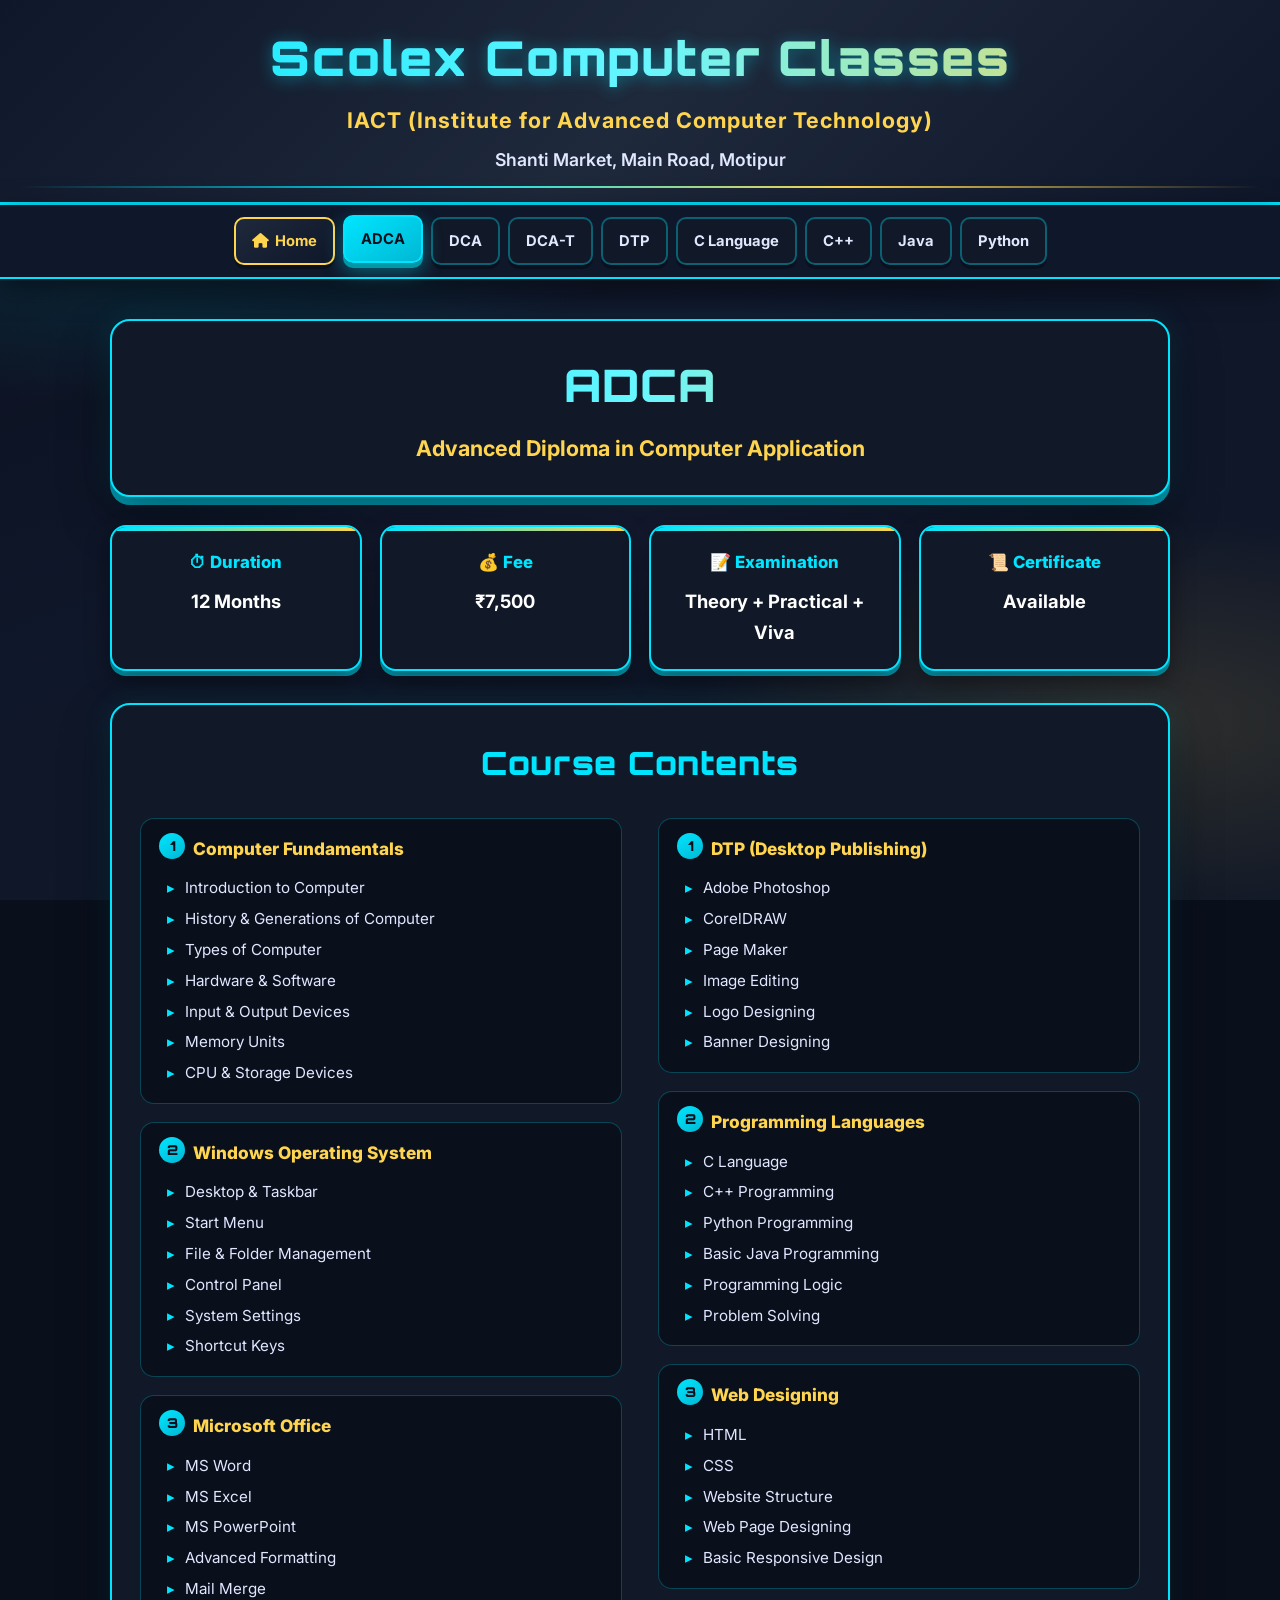
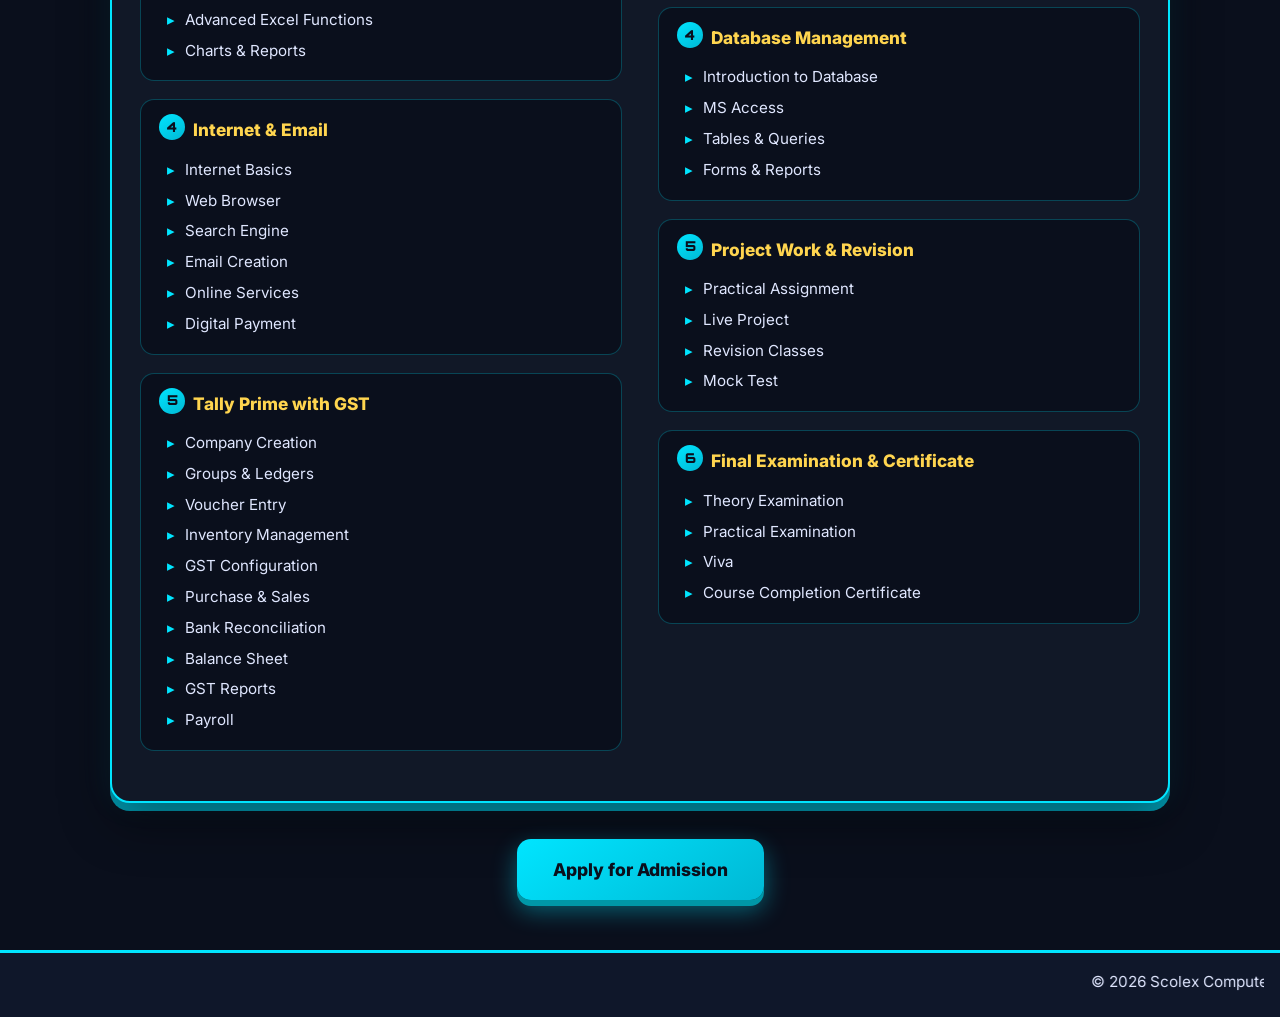
<file: course.html>
<!DOCTYPE html>
<html lang="en">
<head>
    <meta charset="UTF-8">
    <meta name="viewport" content="width=device-width, initial-scale=1.0">
    <title>Courses | Scolex Computer Classes</title>
    <meta name="description" content="Explore professional computer courses - DCA, ADCA, DCA-T, DTP, C, C++, Java, Python at Scolex Computer Classes, Motipur.">
    
    <!-- Font Awesome -->
    <link rel="stylesheet" href="https://cdnjs.cloudflare.com/ajax/libs/font-awesome/6.5.1/css/all.min.css">
    
    <!-- Same fonts as homepage -->
    <link rel="preconnect" href="https://fonts.googleapis.com">
    <link rel="preconnect" href="https://fonts.gstatic.com" crossorigin>
    <link href="https://fonts.googleapis.com/css2?family=Orbitron:wght@600;800;900&family=Inter:wght@400;500;600;700;800&display=swap" rel="stylesheet">
    
    <link rel="stylesheet" href="css/course.css">
</head>
<body>

    <!-- Header - Same style as homepage -->
    <header class="header">
        <h1>Scolex Computer Classes</h1>
        <h2>IACT (Institute for Advanced Computer Technology)</h2>
        <address>Shanti Market, Main Road, Motipur</address>
        <hr>
    </header>

    <!-- Course Tabs Navigation -->
    <nav class="course-nav">
        <div class="course-nav-inner">
            <a href="index.html" class="tab-btn home-tab">
                <i class="fa-solid fa-house"></i> Home
            </a>
            <button class="tab-btn" onclick="renderCourse('adca', this)">ADCA</button>
            <button class="tab-btn" onclick="renderCourse('dca', this)">DCA</button>
            <button class="tab-btn" onclick="renderCourse('dca-t', this)">DCA-T</button>
            <button class="tab-btn" onclick="renderCourse('dtp', this)">DTP</button>
            <button class="tab-btn" onclick="renderCourse('clanguage', this)">C Language</button>
            <button class="tab-btn" onclick="renderCourse('c++', this)">C++</button>
            <button class="tab-btn" onclick="renderCourse('java', this)">Java</button>
            <button class="tab-btn" onclick="renderCourse('python', this)">Python</button>
        </div>
    </nav>

    <!-- Dynamic Course Content -->
    <main class="container" id="course-display-area">
        <!-- Content injected by course.js -->
    </main>

    <footer>
        <div class="footer-bottom">
            <marquee>© 2026 Scolex Computer Classes | Founded by <strong>Sarfaraz Faijee</strong> | All Rights Reserved.</marquee>
        </div>
    </footer>

    <script src="js/course.js"></script>
</body>
</html>
</file>
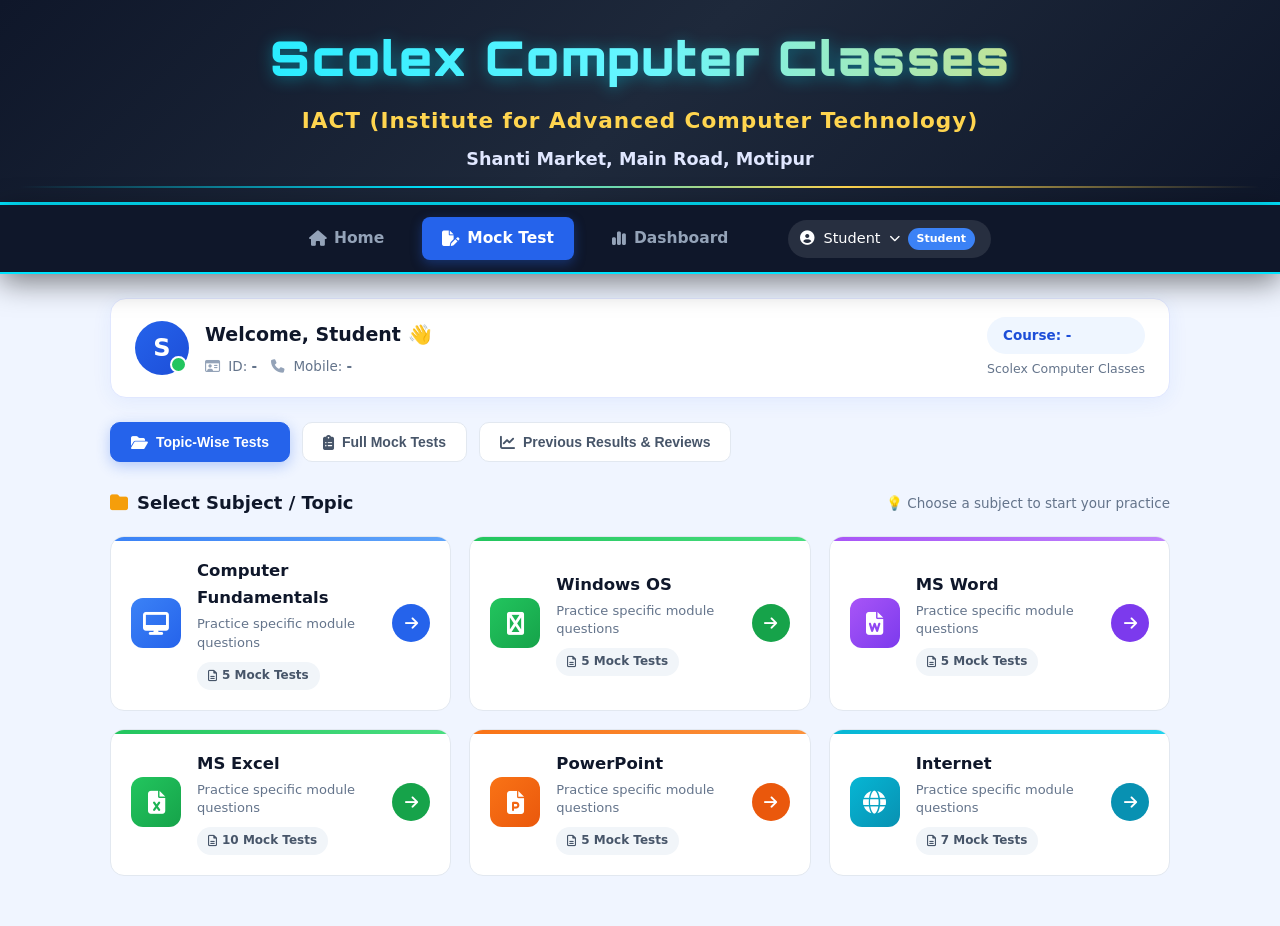
<file: dashboard.html>
<!DOCTYPE html>
<html lang="en">
<head>
  <meta charset="UTF-8">
  <meta name="viewport" content="width=device-width, initial-scale=1.0">
  <title>Scolex Computer Classes - Mock Test Portal</title>
  <link rel="stylesheet" href="style.css">
  <link rel="stylesheet" href="css/dashboard.css">
  <link rel="stylesheet" href="https://cdnjs.cloudflare.com/ajax/libs/font-awesome/6.5.1/css/all.min.css">
  <style>
    /* ========== Review Modal Styles ========== */
    .review-modal {
      position: fixed;
      inset: 0;
      background: rgba(15, 23, 42, 0.65);
      z-index: 9999;
      display: flex;
      align-items: center;
      justify-content: center;
      padding: 20px;
    }
    .review-modal.hidden { display: none !important; }

    .review-modal-content {
      background: #fff;
      border-radius: 16px;
      width: 100%;
      max-width: 780px;
      max-height: 90vh;
      display: flex;
      flex-direction: column;
      box-shadow: 0 20px 50px rgba(0,0,0,0.25);
      overflow: hidden;
    }

    .review-modal-header {
      display: flex;
      justify-content: space-between;
      align-items: center;
      padding: 16px 22px;
      background: #0f172a;
      color: white;
    }
    .review-modal-header h3 {
      margin: 0;
      font-size: 17px;
    }
    .close-review-btn {
      background: #ef4444;
      color: white;
      border: none;
      padding: 8px 16px;
      border-radius: 8px;
      font-weight: 600;
      cursor: pointer;
    }

    .review-modal-body {
      padding: 20px;
      overflow-y: auto;
      flex: 1;
    }

    .review-q-card {
      border: 1px solid #e2e8f0;
      border-radius: 12px;
      padding: 16px;
      margin-bottom: 16px;
      background: #f8fafc;
    }
    .review-q-card.correct { border-left: 5px solid #22c55e; }
    .review-q-card.incorrect { border-left: 5px solid #ef4444; }
    .review-q-card.unattempted { border-left: 5px solid #94a3b8; }

    .review-q-card h4 {
      margin: 0 0 10px 0;
      font-size: 15px;
      color: #0f172a;
    }
    .review-option {
      padding: 7px 12px;
      margin: 4px 0;
      border-radius: 6px;
      font-size: 14px;
    }
    .review-option.correct-ans {
      background: #dcfce7;
      color: #166534;
      font-weight: 600;
    }
    .review-option.wrong-ans {
      background: #fee2e2;
      color: #991b1b;
      font-weight: 600;
    }
    .review-status {
      margin-top: 10px;
      font-size: 13px;
      font-weight: 700;
    }
  </style>
</head>
<body>

  <!-- ========== ORIGINAL HEADER (Stays styled via style.css) ========== -->
  <header class="header">
    <h1>Scolex Computer Classes</h1>
    <h2>IACT (Institute for Advanced Computer Technology)</h2>
    <address>Shanti Market, Main Road, Motipur</address>
    <hr>
  </header>

  <!-- Navigation -->
  <nav class="main-nav">
    <div class="nav-links">
      <a href="index.html"><i class="fa-solid fa-house"></i> Home</a>
      <a href="dashboard.html" class="active"><i class="fa-solid fa-file-pen"></i> Mock Test</a>
      <a href="dashboard.html"><i class="fa-solid fa-chart-simple"></i> Dashboard</a>
    </div>

    <!-- Mobile Logout (visible only on mobile) -->
    <a href="login.html" class="mobile-logout" onclick="localStorage.removeItem('student')">
      <i class="fa-solid fa-right-from-bracket"></i> Logout
    </a>

    <!-- User Dropdown (Desktop only) -->
    <div class="user-dropdown" id="userDropdown">
      <div class="user-chip" onclick="toggleDropdown()">
        <i class="fa-solid fa-user-circle"></i>
        <span id="navUserName">Student</span>
        <i class="fa-solid fa-chevron-down" style="font-size:11px;"></i>
        <span class="role">Student</span>
      </div>

      <div class="dropdown-menu" id="dropdownMenu">
        <div class="dropdown-header">
          <strong id="dropdownFullName">Student</strong>
          <small>Student Account</small>
        </div>
        <a href="login.html" onclick="localStorage.removeItem('student')">
          <i class="fa-solid fa-right-from-bracket"></i> Logout
        </a>
      </div>
    </div>
  </nav>

  <div class="container">

    <!-- Welcome Card -->
    <div class="welcome-card">
      <div class="welcome-left">
        <div class="avatar" id="avatarLetter">S</div>
        <div class="welcome-info">
          <h2 id="studentNameDisplay">Welcome, Student 👋</h2>
          <p>
            <span><i class="fa-regular fa-id-card"></i> ID: <strong id="studentIdDisplay">-</strong></span>
            <span><i class="fa-solid fa-phone"></i> Mobile: <strong id="studentMobileDisplay">-</strong></span>
          </p>
        </div>
      </div>
      <div>
        <div class="course-badge" id="studentCourseBadge">Course: -</div>
        <div class="institute-name">Scolex Computer Classes</div>
      </div>
    </div>

    <!-- Tabs -->
    <div class="tabs">
      <button class="tab active" onclick="switchTab('topic')">
        <i class="fa-solid fa-folder-open"></i> Topic-Wise Tests
      </button>
      <button class="tab" onclick="switchTab('full')">
        <i class="fa-solid fa-clipboard-list"></i> Full Mock Tests
      </button>
      <button class="tab" onclick="switchTab('history')">
        <i class="fa-solid fa-chart-line"></i> Previous Results & Reviews
      </button>
    </div>

    <!-- TAB 1 -->
    <div id="topicTab">
      <div id="topicSection">
        <div class="section-head">
          <h3><i class="fa-solid fa-folder" style="color:#f59e0b;"></i> Select Subject / Topic</h3>
          <span>💡 Choose a subject to start your practice</span>
        </div>
        <div class="topics-grid" id="topicGrid"></div>
      </div>

      <div id="testSection" class="hidden">
        <button class="back-btn" onclick="goBackToTopics()">
          <i class="fa-solid fa-arrow-left"></i> Choose Another Topic
        </button>
        <div class="section-head">
          <h3 id="selectedTopicTitle">Selected Topic</h3>
        </div>
        <div class="test-list" id="testListContainer"></div>
      </div>
    </div>

    <!-- TAB 2 (Full Mock Tests) -->
    <div id="fullTab" class="hidden">
      <div class="section-head">
        <h3><i class="fa-solid fa-clipboard-list"></i> Full-Length Mock Tests</h3>
        <span>💡 Choose a full syllabus test to practice</span>
      </div>
      <div class="test-list" id="fullTestListContainer">
        <!-- All 10 Full Tests will load here dynamically from dashboard.js -->
      </div>
    </div>

    <!-- TAB 3 -->
    <div id="historyTab" class="hidden">
      <div class="section-head">
        <h3><i class="fa-solid fa-chart-line"></i> Your Previous Results</h3>
      </div>
      <div id="historyContainer">
        <div class="empty-state" id="historyEmpty">
          No test attempts found yet.<br>Complete a test to see your performance here.
        </div>
        <div id="historyList" class="test-list" style="display:none;"></div>
      </div>
    </div>

  </div>

  <!-- ========== REVIEW MODAL ========== -->
  <div id="reviewModal" class="review-modal hidden">
    <div class="review-modal-content">
      <div class="review-modal-header">
        <h3 id="reviewModalTitle">Test Review</h3>
        <button class="close-review-btn" onclick="closeReviewModal()">✕ Close</button>
      </div>
      <div id="reviewModalBody" class="review-modal-body">
        <!-- Questions will be injected here -->
      </div>
    </div>
  </div>

  <script src="js/dashboard.js"></script>
  <script>
    // ⚠️ Replace with your deployed Google Apps Script Web App URL
    const WEB_APP_URL = "https://script.google.com/macros/s/AKfycbyPaNkOZF-bisO2tQXnBv3ZxTg8AzIO-JtuMOGLWqD7d7NC_SaM4jOdu9AVGJQnZjbQpg/exec";

    const topics = [
      { key: 'fund', title: 'Computer Fundamentals', desc: 'Practice specific module questions', count: 5, icon: 'fa-desktop', color: 'blue' },
      { key: 'win', title: 'Windows OS', desc: 'Practice specific module questions', count: 5, icon: 'fa-windows', color: 'green' },
      { key: 'word', title: 'MS Word', desc: 'Practice specific module questions', count: 5, icon: 'fa-file-word', color: 'purple' },
      { key: 'excel', title: 'MS Excel', desc: 'Practice specific module questions', count: 10, icon: 'fa-file-excel', color: 'green' },
      { key: 'ppt', title: 'PowerPoint', desc: 'Practice specific module questions', count: 5, icon: 'fa-file-powerpoint', color: 'orange' },
      { key: 'net', title: 'Internet', desc: 'Practice specific module questions', count: 7, icon: 'fa-globe', color: 'cyan' }
    ];

    document.addEventListener("DOMContentLoaded", () => {
      const stored = localStorage.getItem("student");
      if (stored) {
        const s = JSON.parse(stored);
        const name = s.name || s.studentName || "Student";
        
        document.getElementById("studentNameDisplay").innerText = "Welcome, " + name + " 👋";
        document.getElementById("avatarLetter").innerText = name.charAt(0).toUpperCase();
        document.getElementById("navUserName").innerText = name;
        document.getElementById("dropdownFullName").innerText = name;
        document.getElementById("studentIdDisplay").innerText = s.studentId || s.id || "N/A";
        document.getElementById("studentMobileDisplay").innerText = s.mobile || "N/A";
        document.getElementById("studentCourseBadge").innerText = "Course: " + (s.course || "N/A");
      }
      renderTopics();
      renderFullTests();
      loadHistory();
    });

    function toggleDropdown() {
      document.getElementById("dropdownMenu").classList.toggle("show");
    }

    document.addEventListener("click", function(e) {
      const dropdown = document.getElementById("userDropdown");
      if (dropdown && !dropdown.contains(e.target)) {
        document.getElementById("dropdownMenu").classList.remove("show");
      }
    });

    function renderTopics() {
      document.getElementById("topicGrid").innerHTML = topics.map(t => `
        <div class="topic-card ${t.color}" onclick="showTests('${t.key}', '${t.title}')">
          <div class="topic-icon ${t.color}"><i class="fa-solid ${t.icon}"></i></div>
          <div class="topic-content">
            <h4>${t.title}</h4>
            <p>${t.desc}</p>
            <span class="mock-count"><i class="fa-regular fa-file-lines"></i> ${t.count} Mock Tests</span>
          </div>
          <div class="arrow-btn ${t.color}"><i class="fa-solid fa-arrow-right"></i></div>
        </div>
      `).join('');
    }

    function renderFullTests() {
      const container = document.getElementById("fullTestListContainer");
      if (typeof fullMockTests !== 'undefined' && container) {
        container.innerHTML = fullMockTests.map(test => `
          <div class="test-item">
            <h4>${test.name}</h4>
            <p>Total Questions: ${test.questions} | Comprehensive Exam</p>
            <button class="start-btn" onclick="startTest('${test.id}', '${test.name}')">Start Full Test</button>
          </div>
        `).join('');
      }
    }

    function showTests(key, title) {
      document.getElementById("topicSection").classList.add("hidden");
      document.getElementById("testSection").classList.remove("hidden");
      document.getElementById("selectedTopicTitle").innerText = title;

      if (typeof tests !== 'undefined' && tests[key]) {
        document.getElementById("testListContainer").innerHTML = tests[key].tests.map(t => `
          <div class="test-item">
            <h4>${t.name}</h4>
            <p>Total Questions: ${t.questions}</p>
            <button class="start-btn" onclick="startTest('${t.id}', '${t.name}')">Start Test</button>
          </div>
        `).join('');
      } else {
        document.getElementById("testListContainer").innerHTML = `<div class="empty-state">Loading tests...</div>`;
      }
    }

    function goBackToTopics() {
      document.getElementById("testSection").classList.add("hidden");
      document.getElementById("topicSection").classList.remove("hidden");
    }

    function startTest(id, name) {
      localStorage.setItem("testId", id);
      localStorage.setItem("testTitle", name);
      window.location.href = "mocktest.html";
    }

    function switchTab(tab) {
      document.querySelectorAll('.tab').forEach(t => t.classList.remove('active'));
      document.getElementById('topicTab').classList.add('hidden');
      document.getElementById('fullTab').classList.add('hidden');
      document.getElementById('historyTab').classList.add('hidden');

      if (tab === 'topic') {
        document.querySelectorAll('.tab')[0].classList.add('active');
        document.getElementById('topicTab').classList.remove('hidden');
      } else if (tab === 'full') {
        document.querySelectorAll('.tab')[1].classList.add('active');
        document.getElementById('fullTab').classList.remove('hidden');
      } else {
        document.querySelectorAll('.tab')[2].classList.add('active');
        document.getElementById('historyTab').classList.remove('hidden');
        loadHistory();
      }
    }

    // ========== UPDATED loadHistory with Review Button ==========
    function loadHistory() {
      const stored = localStorage.getItem("student");
      if (!stored) return;
      
      const s = JSON.parse(stored);
      const mobile = s.mobile;
      
      const empty = document.getElementById("historyEmpty");
      const list = document.getElementById("historyList");

      if (!mobile) {
        empty.style.display = "block";
        list.style.display = "none";
        return;
      }

      empty.innerHTML = `<i class="fa-solid fa-spinner fa-spin"></i> Loading your past results from Google Sheet...`;
      empty.style.display = "block";
      list.style.display = "none";

      fetch(`${WEB_APP_URL}?action=getResults&mobile=${mobile}`)
        .then(response => response.json())
        .then(data => {
          if (data.status === "success" && data.results && data.results.length > 0) {
            empty.style.display = "none";
            list.style.display = "grid";
            
            list.innerHTML = data.results.map((item) => `
              <div class="test-item" style="background:#fff; padding:16px; border-radius:10px; border:1px solid #e2e8f0; border-left:4px solid #0f766e;">
                <h4 style="margin-bottom:6px; color:#0f766e;">${item.testId}</h4>
                <p style="margin:3px 0; font-size:13px; color:#64748b;">
                  <i class="fa-regular fa-calendar"></i> ${new Date(item.date).toLocaleString()}
                </p>
                <p style="margin:8px 0; font-size:14px;">
                  Score: <strong>${item.score} Marks</strong> &nbsp;|&nbsp;
                  ✅ ${item.correct} &nbsp; ❌ ${item.wrong} &nbsp; ⏭️ ${item.unattempted}
                </p>
                <button class="start-btn" style="margin-top:10px; background:#0f766e;"
                  onclick='openReviewModal(${JSON.stringify(item).replace(/'/g, "&#39;")})'>
                  📄 View Question-by-Question Review
                </button>
              </div>
            `).join('');
          } else {
            empty.innerHTML = "No test attempts found yet.<br>Complete a test to see your performance here.";
            empty.style.display = "block";
            list.style.display = "none";
          }
        })
        .catch(err => {
          console.error("Error fetching results:", err);
          empty.innerHTML = "Failed to load history. Please check your network or Web App URL.";
        });
    }

    // ========== Review Modal Functions ==========
    function openReviewModal(item) {
      const modal = document.getElementById("reviewModal");
      const title = document.getElementById("reviewModalTitle");
      const body = document.getElementById("reviewModalBody");

      title.innerText = `${item.testId}  •  Score: ${item.score} Marks`;

      if (!item.reviews || item.reviews.length === 0) {
        body.innerHTML = `<div class="empty-state">No detailed review available for this attempt.<br>Only new tests (after this update) will have full review.</div>`;
      } else {
        body.innerHTML = item.reviews.map((q, idx) => {
          const statusClass = q.status === "correct" ? "correct" :
                              q.status === "incorrect" ? "incorrect" : "unattempted";

          let optionsHtml = "";
          if (q.options && Array.isArray(q.options)) {
            q.options.forEach((opt, optIdx) => {
              let cls = "review-option";
              if (Number(q.correctAnswer) === optIdx) cls += " correct-ans";
              if (q.userAnswer !== null && Number(q.userAnswer) === optIdx && q.status === "incorrect") {
                cls += " wrong-ans";
              }
              optionsHtml += `<div class="${cls}">${String.fromCharCode(65 + optIdx)}. ${opt}</div>`;
            });
          }

          const statusText = q.status === "correct" ? "✅ Correct" :
                             q.status === "incorrect" ? "❌ Incorrect" : "⏭️ Unattempted";

          return `
            <div class="review-q-card ${statusClass}">
              <h4>Q${idx + 1}. ${q.question}</h4>
              ${optionsHtml}
              <div class="review-status">${statusText}</div>
            </div>
          `;
        }).join('');
      }

      modal.classList.remove("hidden");
      document.body.style.overflow = "hidden";
    }

    function closeReviewModal() {
      document.getElementById("reviewModal").classList.add("hidden");
      document.body.style.overflow = "";
    }

    // Close modal when clicking outside
    document.addEventListener("click", function(e) {
      const modal = document.getElementById("reviewModal");
      if (e.target === modal) closeReviewModal();
    });
  </script>
</body>
</html>
</file>
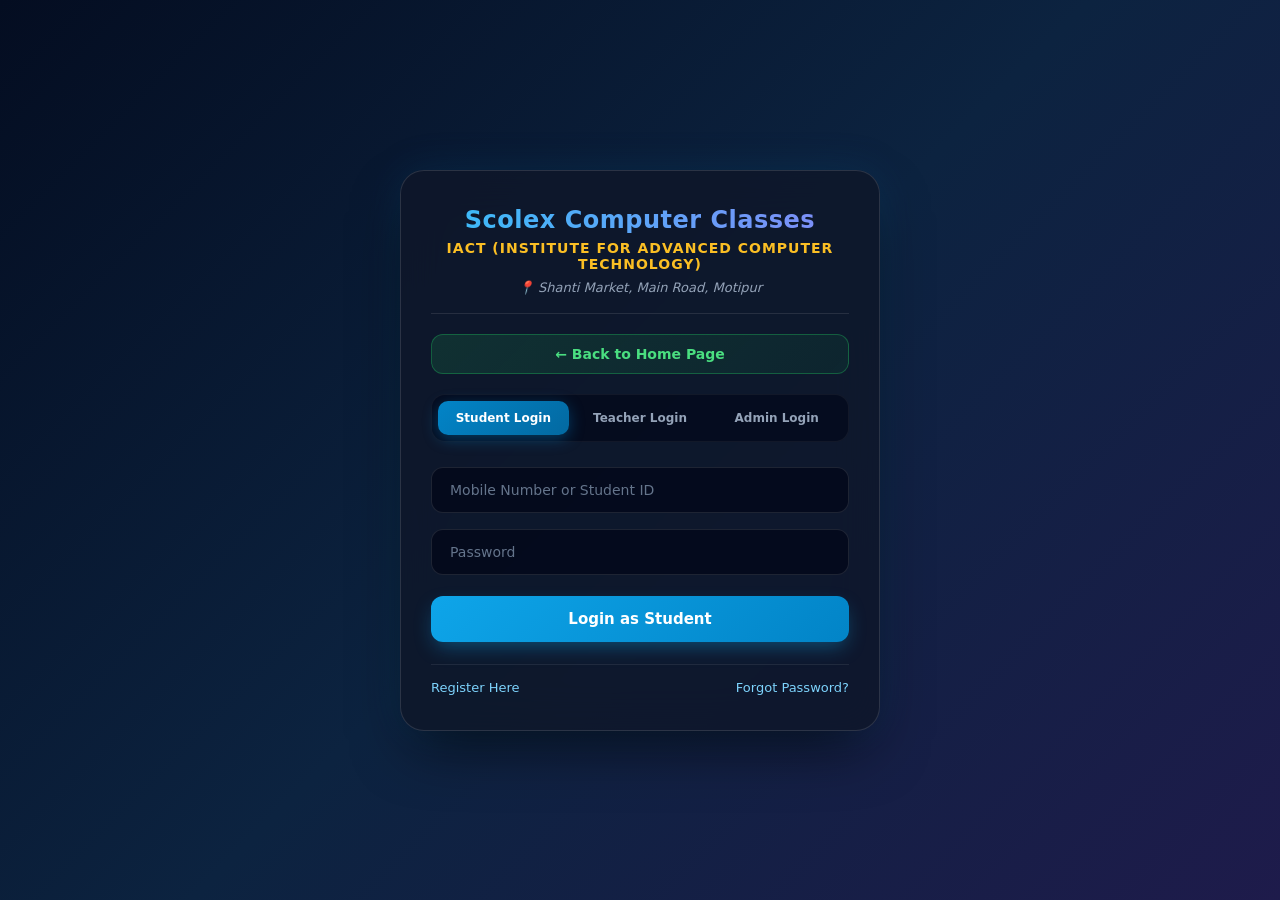
<file: login.html>
<!DOCTYPE html>
<html lang="en">
<head>
  <meta charset="UTF-8">
  <meta name="viewport" content="width=device-width, initial-scale=1">
  <title>Portal Login - Scolex Computer Classes</title>
  <link rel="stylesheet" href="css/login.css">
</head>
<body>

<div class="login-wrapper">
  <div class="login-card">
    
    <!-- Institute Header Banner -->
    <header class="header-banner">
      <h1 class="main-title">Scolex Computer Classes</h1>
      <h2 class="sub-title">IACT (Institute for Advanced Computer Technology)</h2>
      <p class="location-text">📍 Shanti Market, Main Road, Motipur</p>
    </header>

    <!-- Back to Home Button -->
    <div class="back-home-wrapper">
      <a href="index.html" class="back-home-btn">
        ← Back to Home Page
      </a>
    </div>

    <!-- Role Switcher Tabs -->
    <div class="role-tabs" id="roleTabsContainer">
      <button type="button" class="role-tab active" data-role="student" id="studentTabBtn">Student Login</button>
      <button type="button" class="role-tab" data-role="teacher" id="teacherTabBtn">Teacher Login</button>
      <button type="button" class="role-tab" data-role="admin" id="adminTabBtn">Admin Login</button>
    </div>

    <!-- ==================== LOGIN FORM ==================== -->
    <form id="loginFormSection" onsubmit="event.preventDefault(); login();">
      <div class="input-group">
        <input type="text" id="loginId" placeholder="Mobile Number or Student ID" required autocomplete="username">
      </div>
      <div class="input-group">
        <input type="password" id="password" placeholder="Password" required autocomplete="current-password">
      </div>

      <button type="submit" id="loginBtn">Login as Student</button>
    </form>

    <!-- ==================== FORGOT PASSWORD FORM ==================== -->
    <form id="forgotPasswordSection" style="display: none;" onsubmit="event.preventDefault(); handleForgotPasswordProcess();">
      <div style="margin-bottom: 15px; font-size: 13px; color: #64748b; text-align: center; line-height: 1.5;">
        Enter your <strong>Student ID</strong>, <strong>Mobile Number</strong>, <strong>Name</strong>, and <strong>Course</strong> to securely verify your account.
      </div>
      
      <div class="input-group" style="margin-bottom: 10px;">
        <input type="text" id="authStudentId" placeholder="Student ID (e.g., STD2026...)" autocomplete="username">
      </div>

      <div class="input-group" style="margin-bottom: 10px;">
        <input type="text" id="authMobile" placeholder="Registered Mobile Number" autocomplete="tel">
      </div>

      <div class="input-group" style="margin-bottom: 10px;">
        <input type="text" id="authName" placeholder="Full Name (as per records)" autocomplete="name">
      </div>

      <div class="input-group" style="margin-bottom: 12px;">
        <input type="text" id="authCourse" placeholder="Course Name (e.g., ADCA, DCA)">
      </div>

      <div class="input-group" id="newPasswordGroup" style="display: none; margin-bottom: 12px;">
        <input type="password" id="newPassword" placeholder="Enter New Password (min 6 chars)" autocomplete="new-password">
      </div>

      <button type="submit" id="recoveryBtn" class="custom-btn" style="width: 100%; margin-top: 5px; background: #0284c7; color: white; border: none; padding: 12px; border-radius: 8px; font-weight: 600; cursor: pointer;">Authenticate & Verify</button>
      
      <div style="text-align: center; margin-top: 15px;">
        <button type="button" onclick="toggleForgotForm(false)" style="background: none; border: none; color: #64748b; font-size: 13px; cursor: pointer; text-decoration: underline;">← Back to Login</button>
      </div>
    </form>

    <!-- Footer Actions -->
    <div class="footer-actions" id="footerActions">
      <a href="signup.html">Register Here</a>
      <a href="#" onclick="toggleForgotForm(true); return false;">Forgot Password?</a>
    </div>

  </div>
</div>

<script>
  // Tab switching
  document.querySelectorAll('.role-tab').forEach(tab => {
    tab.addEventListener('click', function() {
      document.querySelectorAll('.role-tab').forEach(t => t.classList.remove('active'));
      this.classList.add('active');
      
      const role = this.getAttribute('data-role');
      if (typeof switchRole === 'function') {
        switchRole(role);
      }
    });
  });

  // Toggle Forgot Password Form
  function toggleForgotForm(showForgot) {
    const loginForm = document.getElementById("loginFormSection");
    const forgotForm = document.getElementById("forgotPasswordSection");
    const roleTabs = document.getElementById("roleTabsContainer");
    const footerActions = document.getElementById("footerActions");
    const backHome = document.querySelector(".back-home-wrapper");

    if (showForgot) {
      loginForm.style.display = "none";
      roleTabs.style.display = "none";
      footerActions.style.display = "none";
      if (backHome) backHome.style.display = "none";
      forgotForm.style.display = "block";
    } else {
      forgotForm.style.display = "none";
      loginForm.style.display = "block";
      roleTabs.style.display = "flex";
      footerActions.style.display = "flex";
      if (backHome) backHome.style.display = "block";
      
      // Reset recovery states
      document.getElementById("authStudentId").readOnly = false;
      document.getElementById("authStudentId").value = "";
      document.getElementById("authMobile").readOnly = false;
      document.getElementById("authMobile").value = "";
      document.getElementById("authName").readOnly = false;
      document.getElementById("authName").value = "";
      document.getElementById("authCourse").readOnly = false;
      document.getElementById("authCourse").value = "";
      document.getElementById("newPassword").value = "";
      document.getElementById("newPasswordGroup").style.display = "none";
      document.getElementById("recoveryBtn").innerText = "Authenticate & Verify";
      if (typeof window.recoveryStep !== 'undefined') {
        window.recoveryStep = 1;
      }
    }
  }
</script>
<script src="js/login.js"></script>
</body>
</html>
</file>
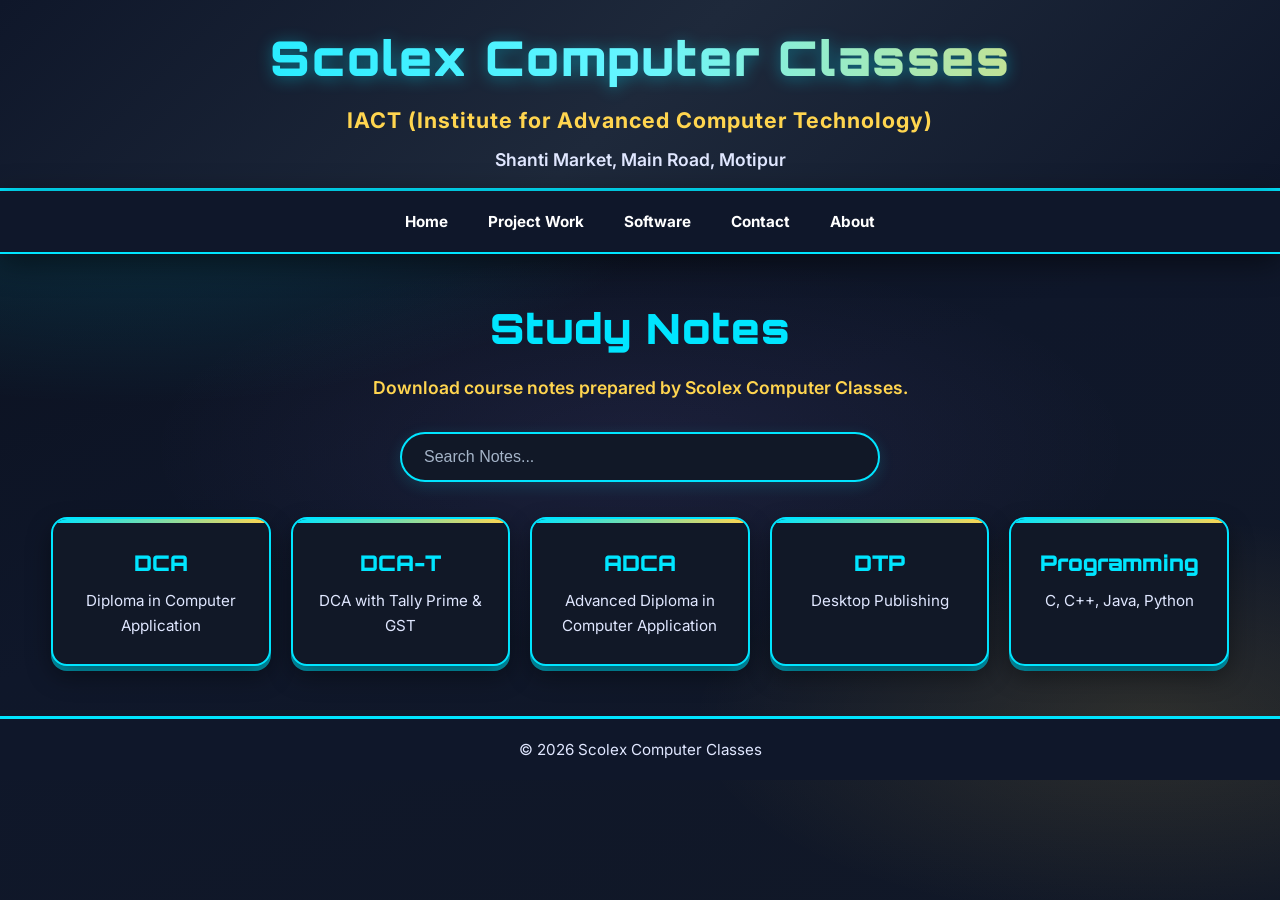
<file: notes.html>
<!DOCTYPE html>
<html lang="en">

<head>
    <meta charset="UTF-8">
    <meta name="viewport" content="width=device-width, initial-scale=1.0">
    <title>Notes - Scolex Computer Classes</title>
    <link rel="stylesheet" href="css/notes.css">
    <link rel="preconnect" href="https://fonts.googleapis.com">
    <link rel="preconnect" href="https://fonts.gstatic.com" crossorigin>
    <link href="https://fonts.googleapis.com/css2?family=Orbitron:wght@600;800;900&family=Inter:wght@400;500;600;700;800&display=swap" rel="stylesheet">
    <style>
        /* Admin/Teacher Control Styles */
        .admin-controls {
            display: none;
            margin-top: 12px;
            padding-top: 8px;
            border-top: 1px solid #ddd;
            gap: 5px;
            flex-wrap: wrap;
        }
        .admin-controls button {
            padding: 4px 8px;
            font-size: 11px;
            border: none;
            border-radius: 3px;
            cursor: pointer;
            font-weight: bold;
        }
        .btn-edit { background: #ffc107; color: #000; }
        .btn-delete { background: #dc3545; color: #fff; }
        
        .card-upload-box {
            display: none;
            margin-top: 10px;
            padding-top: 8px;
            border-top: 1px dashed #007bff;
        }

        .add-topic-container {
            display: none;
            margin: 20px 0;
            text-align: center;
        }
        .btn-add-new {
            background: #007bff;
            color: white;
            border: none;
            padding: 10px 20px;
            font-size: 14px;
            border-radius: 5px;
            cursor: pointer;
            font-weight: bold;
        }
    </style>
</head>

<body>

        <!-- Header -->
    <header class="header">
        <h1>Scolex Computer Classes</h1>
        <h2>IACT (Institute for Advanced Computer Technology)</h2>
        <address>Shanti Market, Main Road, Motipur</address>
    </header>

    <!-- Navigation -->
    <nav class="navbar">
        <ul>
            <li><a href="index.html">Home</a></li>
            <li><a href="project.html">Project Work</a></li>
            <li><a href="software.html">Software</a></li>
            <li><a href="index.html#contact">Contact</a></li>
            <li><a href="index.html#about">About</a></li>
        </ul>
    </nav>

    <!-- Notes Section -->
    <main id="notes">

        <h2>Study Notes</h2>
        <p class="subtitle">Download course notes prepared by Scolex Computer Classes.</p>

        <!-- Search -->
        <div class="search-box">
            <input type="text" id="search" placeholder="Search Notes...">
        </div>

        <!-- Course Cards Selection -->
        <div class="course-list">
            <div class="course" onclick="showNotes('dca')">
                <h3>DCA</h3>
                <p>Diploma in Computer Application</p>
            </div>
            <div class="course" onclick="showNotes('dcat')">
                <h3>DCA-T</h3>
                <p>DCA with Tally Prime & GST</p>
            </div>
            <div class="course" onclick="showNotes('adca')">
                <h3>ADCA</h3>
                <p>Advanced Diploma in Computer Application</p>
            </div>
            <div class="course" onclick="showNotes('dtp')">
                <h3>DTP</h3>
                <p>Desktop Publishing</p>
            </div>
            <div class="course" onclick="showNotes('programming')">
                <h3>Programming</h3>
                <p>C, C++, Java, Python</p>
            </div>
        </div>

        <!-- DCA NOTES -->
        <div id="dca" class="notes-content">
            <h2>DCA Notes</h2>
            <div class="feature-box" id="box-dca">
                <div class="card" data-id="dca-1">
                    <h3>Computer Fundamentals</h3>
                    <p>Basic concepts, history, and computer generations.</p>
                    <a href="notes/dca/computer-fundamentals.pdf" class="download" target="_blank">Download PDF</a>
                    <div class="card-upload-box">
                        <input type="file" class="card-file-input" accept=".pdf" style="font-size: 11px; width: 100%; margin-bottom: 5px;">
                        <button type="button" onclick="uploadCardFile(this, 'notes/dca', 'computer-fundamentals.pdf')" style="background: #28a745; color: white; border: none; padding: 4px 8px; font-size: 11px; border-radius: 3px; cursor: pointer; font-weight: bold;">Upload / Replace PDF</button>
                    </div>
                    <div class="admin-controls">
                        <button class="btn-edit" onclick="enableEditCard(this)">✏️ Edit</button>
                        <button class="btn-delete" onclick="deleteCard(this)">🗑️ Delete</button>
                    </div>
                </div>
                <div class="card" data-id="dca-2">
                    <h3>Windows</h3>
                    <p>Desktop elements, taskbar, files, and folder settings, Notepad, On Screen Keyboard, Character map etc.</p>
                    <a href="notes/dca/windows.pdf" class="download" target="_blank">Download PDF</a>
                    <div class="card-upload-box">
                        <input type="file" class="card-file-input" accept=".pdf" style="font-size: 11px; width: 100%; margin-bottom: 5px;">
                        <button type="button" onclick="uploadCardFile(this, 'notes/dca', 'windows.pdf')" style="background: #28a745; color: white; border: none; padding: 4px 8px; font-size: 11px; border-radius: 3px; cursor: pointer; font-weight: bold;">Upload / Replace PDF</button>
                    </div>
                    <div class="admin-controls">
                        <button class="btn-edit" onclick="enableEditCard(this)">✏️ Edit</button>
                        <button class="btn-delete" onclick="deleteCard(this)">🗑️ Delete</button>
                    </div>
                </div>
                <div class="card" data-id="dca-3">
                    <h3>MS Word 1</h3>
                    <p>Introduction, Features of Ms Word, Document creation, clipboard, Font, Paragraph, Editing Group and Table, Table layout, Picture, Shape, Shape Format, Header and Footer.</p>
                    <a href="notes/dca/ms-word1.pdf" class="download" target="_blank">Download PDF</a>
                    <div class="card-upload-box">
                        <input type="file" class="card-file-input" accept=".pdf" style="font-size: 11px; width: 100%; margin-bottom: 5px;">
                        <button type="button" onclick="uploadCardFile(this, 'notes/dca', 'ms-word1.pdf')" style="background: #28a745; color: white; border: none; padding: 4px 8px; font-size: 11px; border-radius: 3px; cursor: pointer; font-weight: bold;">Upload / Replace PDF</button>
                    </div>
                    <div class="admin-controls">
                        <button class="btn-edit" onclick="enableEditCard(this)">✏️ Edit</button>
                        <button class="btn-delete" onclick="deleteCard(this)">🗑️ Delete</button>
                    </div>
                </div>
                <div class="card" data-id="dca-4">
                    <h3>MS Word 2</h3>
                    <p>Page Number, Bookmark, Symbol, Equation, Page Color, Watermark, Page Border, Margin, Page Setup, Page Orientation, Size, Columns, Break, Line Number, Hyphenation, Word Shortcut Key, Spelling and Grammer, Thesaurous, Word Count.</p>
                    <a href="notes/dca/ms-word2.pdf" class="download" target="_blank">Download PDF</a>
                    <div class="card-upload-box">
                        <input type="file" class="card-file-input" accept=".pdf" style="font-size: 11px; width: 100%; margin-bottom: 5px;">
                        <button type="button" onclick="uploadCardFile(this, 'notes/dca', 'ms-word2.pdf')" style="background: #28a745; color: white; border: none; padding: 4px 8px; font-size: 11px; border-radius: 3px; cursor: pointer; font-weight: bold;">Upload / Replace PDF</button>
                    </div>
                    <div class="admin-controls">
                        <button class="btn-edit" onclick="enableEditCard(this)">✏️ Edit</button>
                        <button class="btn-delete" onclick="deleteCard(this)">🗑️ Delete</button>
                    </div>
                </div>
                <div class="card" data-id="dca-5">
                    <h3>MS Word 3</h3>
                    <p>Macros, Mail Merge, Hyperlink, View tab (View, Show, Zoom, Windows), Password, Comments.</p>
                    <a href="notes/dca/ms-word3.pdf" class="download" target="_blank">Download PDF</a>
                    <div class="card-upload-box">
                        <input type="file" class="card-file-input" accept=".pdf" style="font-size: 11px; width: 100%; margin-bottom: 5px;">
                        <button type="button" onclick="uploadCardFile(this, 'notes/dca', 'ms-word3.pdf')" style="background: #28a745; color: white; border: none; padding: 4px 8px; font-size: 11px; border-radius: 3px; cursor: pointer; font-weight: bold;">Upload / Replace PDF</button>
                    </div>
                    <div class="admin-controls">
                        <button class="btn-edit" onclick="enableEditCard(this)">✏️ Edit</button>
                        <button class="btn-delete" onclick="deleteCard(this)">🗑️ Delete</button>
                    </div>
                </div>
                <div class="card" data-id="dca-6">
                    <h3>MS Word Shortcut Key</h3>
                    <p>Essential keyboard shortcuts for efficient document editing in MS Word.</p>
                    <a href="notes/dca/shortcut.pdf" class="download" target="_blank">Download PDF</a>
                    <div class="card-upload-box">
                        <input type="file" class="card-file-input" accept=".pdf" style="font-size: 11px; width: 100%; margin-bottom: 5px;">
                        <button type="button" onclick="uploadCardFile(this, 'notes/dca', 'shortcut.pdf')" style="background: #28a745; color: white; border: none; padding: 4px 8px; font-size: 11px; border-radius: 3px; cursor: pointer; font-weight: bold;">Upload / Replace PDF</button>
                    </div>
                    <div class="admin-controls">
                        <button class="btn-edit" onclick="enableEditCard(this)">✏️ Edit</button>
                        <button class="btn-delete" onclick="deleteCard(this)">🗑️ Delete</button>
                    </div>
                </div>
                <div class="card" data-id="dca-7">
                    <h3>MS Excel 1</h3>
                    <p>What is MS-excel, How to open MS-Excel, Component of MS Excel and Features of MS Excel.</p>
                    <a href="notes/dca/ms-excel.pdf" class="download" target="_blank">Download PDF</a>
                    <div class="card-upload-box">
                        <input type="file" class="card-file-input" accept=".pdf" style="font-size: 11px; width: 100%; margin-bottom: 5px;">
                        <button type="button" onclick="uploadCardFile(this, 'notes/dca', 'ms-excel.pdf')" style="background: #28a745; color: white; border: none; padding: 4px 8px; font-size: 11px; border-radius: 3px; cursor: pointer; font-weight: bold;">Upload / Replace PDF</button>
                    </div>
                    <div class="admin-controls">
                        <button class="btn-edit" onclick="enableEditCard(this)">✏️ Edit</button>
                        <button class="btn-delete" onclick="deleteCard(this)">🗑️ Delete</button>
                    </div>
                </div>
                <div class="card" data-id="dca-8">
                    <h3>MS Excel 2</h3>
                    <p>Spreadsheet layouts, fill Series, Format Cell.</p>
                    <a href="notes/dca/ms-excel.pdf" class="download" target="_blank">Download PDF</a>
                    <div class="card-upload-box">
                        <input type="file" class="card-file-input" accept=".pdf" style="font-size: 11px; width: 100%; margin-bottom: 5px;">
                        <button type="button" onclick="uploadCardFile(this, 'notes/dca', 'ms-excel.pdf')" style="background: #28a745; color: white; border: none; padding: 4px 8px; font-size: 11px; border-radius: 3px; cursor: pointer; font-weight: bold;">Upload / Replace PDF</button>
                    </div>
                    <div class="admin-controls">
                        <button class="btn-edit" onclick="enableEditCard(this)">✏️ Edit</button>
                        <button class="btn-delete" onclick="deleteCard(this)">🗑️ Delete</button>
                    </div>
                </div>
                <div class="card" data-id="dca-9">
                    <h3>MS Excel 3</h3>
                    <p>Advanced functions, logical operators, and spreadsheet management.</p>
                    <a href="notes/dca/ms-excel.pdf" class="download" target="_blank">Download PDF</a>
                    <div class="card-upload-box">
                        <input type="file" class="card-file-input" accept=".pdf" style="font-size: 11px; width: 100%; margin-bottom: 5px;">
                        <button type="button" onclick="uploadCardFile(this, 'notes/dca', 'ms-excel.pdf')" style="background: #28a745; color: white; border: none; padding: 4px 8px; font-size: 11px; border-radius: 3px; cursor: pointer; font-weight: bold;">Upload / Replace PDF</button>
                    </div>
                    <div class="admin-controls">
                        <button class="btn-edit" onclick="enableEditCard(this)">✏️ Edit</button>
                        <button class="btn-delete" onclick="deleteCard(this)">🗑️ Delete</button>
                    </div>
                </div>
                <div class="card" data-id="dca-10">
                    <h3>MS PowerPoint</h3>
                    <p>Slide creation, animations, transitions, and presentations.</p>
                    <a href="notes/dca/ms-powerpoint.pdf" class="download" target="_blank">Download PDF</a>
                    <div class="card-upload-box">
                        <input type="file" class="card-file-input" accept=".pdf" style="font-size: 11px; width: 100%; margin-bottom: 5px;">
                        <button type="button" onclick="uploadCardFile(this, 'notes/dca', 'ms-powerpoint.pdf')" style="background: #28a745; color: white; border: none; padding: 4px 8px; font-size: 11px; border-radius: 3px; cursor: pointer; font-weight: bold;">Upload / Replace PDF</button>
                    </div>
                    <div class="admin-controls">
                        <button class="btn-edit" onclick="enableEditCard(this)">✏️ Edit</button>
                        <button class="btn-delete" onclick="deleteCard(this)">🗑️ Delete</button>
                    </div>
                </div>
                <div class="card" data-id="dca-11">
                    <h3>Internet & Web Fundamentals</h3>
                    <p>Web browsers, email management, and online security.</p>
                    <a href="notes/dca/internet-fundamentals.pdf" class="download" target="_blank">Download PDF</a>
                    <div class="card-upload-box">
                        <input type="file" class="card-file-input" accept=".pdf" style="font-size: 11px; width: 100%; margin-bottom: 5px;">
                        <button type="button" onclick="uploadCardFile(this, 'notes/dca', 'internet-fundamentals.pdf')" style="background: #28a745; color: white; border: none; padding: 4px 8px; font-size: 11px; border-radius: 3px; cursor: pointer; font-weight: bold;">Upload / Replace PDF</button>
                    </div>
                    <div class="admin-controls">
                        <button class="btn-edit" onclick="enableEditCard(this)">✏️ Edit</button>
                        <button class="btn-delete" onclick="deleteCard(this)">🗑️ Delete</button>
                    </div>
                </div>
            </div>
            <div class="add-topic-container">
                <button class="btn-add-new" onclick="addNewTopicCard('dca')">+ Add New Topic to DCA</button>
            </div>
        </div>

        <!-- DCA-T NOTES -->
        <div id="dcat" class="notes-content">
            <h2>DCA-T Notes</h2>
            <div class="feature-box" id="box-dcat">
                <div class="card" data-id="dcat-1">
                    <h3>Computer Fundamentals</h3>
                    <p>Basic concepts, history, and computer generations.</p>
                    <a href="notes/dcat/computer-fundamentals.pdf" class="download" target="_blank">Download PDF</a>
                    <div class="card-upload-box">
                        <input type="file" class="card-file-input" accept=".pdf" style="font-size: 11px; width: 100%; margin-bottom: 5px;">
                        <button type="button" onclick="uploadCardFile(this, 'notes/dcat', 'computer-fundamentals.pdf')" style="background: #28a745; color: white; border: none; padding: 4px 8px; font-size: 11px; border-radius: 3px; cursor: pointer; font-weight: bold;">Upload / Replace PDF</button>
                    </div>
                    <div class="admin-controls">
                        <button class="btn-edit" onclick="enableEditCard(this)">✏️ Edit</button>
                        <button class="btn-delete" onclick="deleteCard(this)">🗑️ Delete</button>
                    </div>
                </div>
                <div class="card" data-id="dcat-2">
                    <h3>Windows</h3>
                    <p>Desktop elements, taskbar, files, and folder settings, Notepad, On Screen Keyboard, Character map etc.</p>
                    <a href="notes/dcat/windows.pdf" class="download" target="_blank">Download PDF</a>
                    <div class="card-upload-box">
                        <input type="file" class="card-file-input" accept=".pdf" style="font-size: 11px; width: 100%; margin-bottom: 5px;">
                        <button type="button" onclick="uploadCardFile(this, 'notes/dcat', 'windows.pdf')" style="background: #28a745; color: white; border: none; padding: 4px 8px; font-size: 11px; border-radius: 3px; cursor: pointer; font-weight: bold;">Upload / Replace PDF</button>
                    </div>
                    <div class="admin-controls">
                        <button class="btn-edit" onclick="enableEditCard(this)">✏️ Edit</button>
                        <button class="btn-delete" onclick="deleteCard(this)">🗑️ Delete</button>
                    </div>
                </div>
                <div class="card" data-id="dcat-3">
                    <h3>MS Word 1</h3>
                    <p>Introduction, Features of Ms Word, Document creation, clipboard, Font, Paragraph, Editing Group and Table, Table layout, Picture, Shape, Shape Format, Header and Footer.</p>
                    <a href="notes/dcat/ms-word1.pdf" class="download" target="_blank">Download PDF</a>
                    <div class="card-upload-box">
                        <input type="file" class="card-file-input" accept=".pdf" style="font-size: 11px; width: 100%; margin-bottom: 5px;">
                        <button type="button" onclick="uploadCardFile(this, 'notes/dcat', 'ms-word1.pdf')" style="background: #28a745; color: white; border: none; padding: 4px 8px; font-size: 11px; border-radius: 3px; cursor: pointer; font-weight: bold;">Upload / Replace PDF</button>
                    </div>
                    <div class="admin-controls">
                        <button class="btn-edit" onclick="enableEditCard(this)">✏️ Edit</button>
                        <button class="btn-delete" onclick="deleteCard(this)">🗑️ Delete</button>
                    </div>
                </div>
                <div class="card" data-id="dcat-4">
                    <h3>MS Word 2</h3>
                    <p>Page Number, Bookmark, Symbol, Equation, Page Color, Watermark, Page Border, Margin, Page Setup, Page Orientation, Size, Columns, Break, Line Number, Hyphenation, Word Shortcut Key, Spelling and Grammer, Thesaurous, Word Count.</p>
                    <a href="notes/dcat/ms-word2.pdf" class="download" target="_blank">Download PDF</a>
                    <div class="card-upload-box">
                        <input type="file" class="card-file-input" accept=".pdf" style="font-size: 11px; width: 100%; margin-bottom: 5px;">
                        <button type="button" onclick="uploadCardFile(this, 'notes/dcat', 'ms-word2.pdf')" style="background: #28a745; color: white; border: none; padding: 4px 8px; font-size: 11px; border-radius: 3px; cursor: pointer; font-weight: bold;">Upload / Replace PDF</button>
                    </div>
                    <div class="admin-controls">
                        <button class="btn-edit" onclick="enableEditCard(this)">✏️ Edit</button>
                        <button class="btn-delete" onclick="deleteCard(this)">🗑️ Delete</button>
                    </div>
                </div>
                <div class="card" data-id="dcat-5">
                    <h3>MS Word 3</h3>
                    <p>Macros, Mail Merge, Hyperlink, View tab (View, Show, Zoom, Windows), Password, Comments.</p>
                    <a href="notes/dcat/ms-word3.pdf" class="download" target="_blank">Download PDF</a>
                    <div class="card-upload-box">
                        <input type="file" class="card-file-input" accept=".pdf" style="font-size: 11px; width: 100%; margin-bottom: 5px;">
                        <button type="button" onclick="uploadCardFile(this, 'notes/dcat', 'ms-word3.pdf')" style="background: #28a745; color: white; border: none; padding: 4px 8px; font-size: 11px; border-radius: 3px; cursor: pointer; font-weight: bold;">Upload / Replace PDF</button>
                    </div>
                    <div class="admin-controls">
                        <button class="btn-edit" onclick="enableEditCard(this)">✏️ Edit</button>
                        <button class="btn-delete" onclick="deleteCard(this)">🗑️ Delete</button>
                    </div>
                </div>
                <div class="card" data-id="dcat-6">
                    <h3>MS Word Shortcut Key</h3>
                    <p>Essential keyboard shortcuts for efficient document editing in MS Word.</p>
                    <a href="notes/dcat/shortcut.pdf" class="download" target="_blank">Download PDF</a>
                    <div class="card-upload-box">
                        <input type="file" class="card-file-input" accept=".pdf" style="font-size: 11px; width: 100%; margin-bottom: 5px;">
                        <button type="button" onclick="uploadCardFile(this, 'notes/dcat', 'shortcut.pdf')" style="background: #28a745; color: white; border: none; padding: 4px 8px; font-size: 11px; border-radius: 3px; cursor: pointer; font-weight: bold;">Upload / Replace PDF</button>
                    </div>
                    <div class="admin-controls">
                        <button class="btn-edit" onclick="enableEditCard(this)">✏️ Edit</button>
                        <button class="btn-delete" onclick="deleteCard(this)">🗑️ Delete</button>
                    </div>
                </div>
                <div class="card" data-id="dcat-7">
                    <h3>MS Excel 1</h3>
                    <p>What is MS-excel, How to open MS-Excel, Component of MS Excel and Features of MS Excel.</p>
                    <a href="notes/dcat/ms-excel.pdf" class="download" target="_blank">Download PDF</a>
                    <div class="card-upload-box">
                        <input type="file" class="card-file-input" accept=".pdf" style="font-size: 11px; width: 100%; margin-bottom: 5px;">
                        <button type="button" onclick="uploadCardFile(this, 'notes/dcat', 'ms-excel.pdf')" style="background: #28a745; color: white; border: none; padding: 4px 8px; font-size: 11px; border-radius: 3px; cursor: pointer; font-weight: bold;">Upload / Replace PDF</button>
                    </div>
                    <div class="admin-controls">
                        <button class="btn-edit" onclick="enableEditCard(this)">✏️ Edit</button>
                        <button class="btn-delete" onclick="deleteCard(this)">🗑️ Delete</button>
                    </div>
                </div>
                <div class="card" data-id="dcat-8">
                    <h3>MS Excel 2</h3>
                    <p>Spreadsheet layouts, formulas, charts, and data sorting.</p>
                    <a href="notes/dcat/ms-excel.pdf" class="download" target="_blank">Download PDF</a>
                    <div class="card-upload-box">
                        <input type="file" class="card-file-input" accept=".pdf" style="font-size: 11px; width: 100%; margin-bottom: 5px;">
                        <button type="button" onclick="uploadCardFile(this, 'notes/dcat', 'ms-excel.pdf')" style="background: #28a745; color: white; border: none; padding: 4px 8px; font-size: 11px; border-radius: 3px; cursor: pointer; font-weight: bold;">Upload / Replace PDF</button>
                    </div>
                    <div class="admin-controls">
                        <button class="btn-edit" onclick="enableEditCard(this)">✏️ Edit</button>
                        <button class="btn-delete" onclick="deleteCard(this)">🗑️ Delete</button>
                    </div>
                </div>
                <div class="card" data-id="dcat-9">
                    <h3>MS Excel 3</h3>
                    <p>Advanced functions, logical operators, and spreadsheet management.</p>
                    <a href="notes/dcat/ms-excel.pdf" class="download" target="_blank">Download PDF</a>
                    <div class="card-upload-box">
                        <input type="file" class="card-file-input" accept=".pdf" style="font-size: 11px; width: 100%; margin-bottom: 5px;">
                        <button type="button" onclick="uploadCardFile(this, 'notes/dcat', 'ms-excel.pdf')" style="background: #28a745; color: white; border: none; padding: 4px 8px; font-size: 11px; border-radius: 3px; cursor: pointer; font-weight: bold;">Upload / Replace PDF</button>
                    </div>
                    <div class="admin-controls">
                        <button class="btn-edit" onclick="enableEditCard(this)">✏️ Edit</button>
                        <button class="btn-delete" onclick="deleteCard(this)">🗑️ Delete</button>
                    </div>
                </div>
                <div class="card" data-id="dcat-10">
                    <h3>MS PowerPoint</h3>
                    <p>Slide creation, animations, transitions, and presentations.</p>
                    <a href="notes/dcat/ms-powerpoint.pdf" class="download" target="_blank">Download PDF</a>
                    <div class="card-upload-box">
                        <input type="file" class="card-file-input" accept=".pdf" style="font-size: 11px; width: 100%; margin-bottom: 5px;">
                        <button type="button" onclick="uploadCardFile(this, 'notes/dcat', 'ms-powerpoint.pdf')" style="background: #28a745; color: white; border: none; padding: 4px 8px; font-size: 11px; border-radius: 3px; cursor: pointer; font-weight: bold;">Upload / Replace PDF</button>
                    </div>
                    <div class="admin-controls">
                        <button class="btn-edit" onclick="enableEditCard(this)">✏️ Edit</button>
                        <button class="btn-delete" onclick="deleteCard(this)">🗑️ Delete</button>
                    </div>
                </div>
                <div class="card" data-id="dcat-11">
                    <h3>Internet & Web Fundamentals</h3>
                    <p>Web browsers, email management, and online security.</p>
                    <a href="notes/dcat/internet-fundamentals.pdf" class="download" target="_blank">Download PDF</a>
                    <div class="card-upload-box">
                        <input type="file" class="card-file-input" accept=".pdf" style="font-size: 11px; width: 100%; margin-bottom: 5px;">
                        <button type="button" onclick="uploadCardFile(this, 'notes/dcat', 'internet-fundamentals.pdf')" style="background: #28a745; color: white; border: none; padding: 4px 8px; font-size: 11px; border-radius: 3px; cursor: pointer; font-weight: bold;">Upload / Replace PDF</button>
                    </div>
                    <div class="admin-controls">
                        <button class="btn-edit" onclick="enableEditCard(this)">✏️ Edit</button>
                        <button class="btn-delete" onclick="deleteCard(this)">🗑️ Delete</button>
                    </div>
                </div>
                <div class="card" data-id="dcat-12">
                    <h3>Tally Prime Fundamentals</h3>
                    <p>Accounting principles, company creation, and vouchers.</p>
                    <a href="notes/dcat/tally-prime.pdf" class="download" target="_blank">Download PDF</a>
                    <div class="card-upload-box">
                        <input type="file" class="card-file-input" accept=".pdf" style="font-size: 11px; width: 100%; margin-bottom: 5px;">
                        <button type="button" onclick="uploadCardFile(this, 'notes/dcat', 'tally-prime.pdf')" style="background: #28a745; color: white; border: none; padding: 4px 8px; font-size: 11px; border-radius: 3px; cursor: pointer; font-weight: bold;">Upload / Replace PDF</button>
                    </div>
                    <div class="admin-controls">
                        <button class="btn-edit" onclick="enableEditCard(this)">✏️ Edit</button>
                        <button class="btn-delete" onclick="deleteCard(this)">🗑️ Delete</button>
                    </div>
                </div>
                <div class="card" data-id="dcat-13">
                    <h3>GST Setup & Taxation</h3>
                    <p>GST configuration, CGST/SGST/IGST, and tax returns.</p>
                    <a href="notes/dcat/gst-taxation.pdf" class="download" target="_blank">Download PDF</a>
                    <div class="card-upload-box">
                        <input type="file" class="card-file-input" accept=".pdf" style="font-size: 11px; width: 100%; margin-bottom: 5px;">
                        <button type="button" onclick="uploadCardFile(this, 'notes/dcat', 'gst-taxation.pdf')" style="background: #28a745; color: white; border: none; padding: 4px 8px; font-size: 11px; border-radius: 3px; cursor: pointer; font-weight: bold;">Upload / Replace PDF</button>
                    </div>
                    <div class="admin-controls">
                        <button class="btn-edit" onclick="enableEditCard(this)">✏️ Edit</button>
                        <button class="btn-delete" onclick="deleteCard(this)">🗑️ Delete</button>
                    </div>
                </div>
                <div class="card" data-id="dcat-14">
                    <h3>Inventory Management</h3>
                    <p>Stock groups, units, batch-wise details, and reorder levels.</p>
                    <a href="notes/dcat/inventory-management.pdf" class="download" target="_blank">Download PDF</a>
                    <div class="card-upload-box">
                        <input type="file" class="card-file-input" accept=".pdf" style="font-size: 11px; width: 100%; margin-bottom: 5px;">
                        <button type="button" onclick="uploadCardFile(this, 'notes/dcat', 'inventory-management.pdf')" style="background: #28a745; color: white; border: none; padding: 4px 8px; font-size: 11px; border-radius: 3px; cursor: pointer; font-weight: bold;">Upload / Replace PDF</button>
                    </div>
                    <div class="admin-controls">
                        <button class="btn-edit" onclick="enableEditCard(this)">✏️ Edit</button>
                        <button class="btn-delete" onclick="deleteCard(this)">🗑️ Delete</button>
                    </div>
                </div>
            </div>
            <div class="add-topic-container">
                <button class="btn-add-new" onclick="addNewTopicCard('dcat')">+ Add New Topic to DCA-T</button>
            </div>
        </div>

        <!-- ADCA NOTES -->
        <div id="adca" class="notes-content">
            <h2>ADCA Notes</h2>
            <div class="feature-box" id="box-adca">
                <div class="card" data-id="adca-1">
                    <h3>Computer Fundamentals</h3>
                    <p>Basic concepts, history, and computer generations.</p>
                    <a href="notes/adca/computer-fundamentals.pdf" class="download" target="_blank">Download PDF</a>
                    <div class="card-upload-box">
                        <input type="file" class="card-file-input" accept=".pdf" style="font-size: 11px; width: 100%; margin-bottom: 5px;">
                        <button type="button" onclick="uploadCardFile(this, 'notes/adca', 'computer-fundamentals.pdf')" style="background: #28a745; color: white; border: none; padding: 4px 8px; font-size: 11px; border-radius: 3px; cursor: pointer; font-weight: bold;">Upload / Replace PDF</button>
                    </div>
                    <div class="admin-controls">
                        <button class="btn-edit" onclick="enableEditCard(this)">✏️ Edit</button>
                        <button class="btn-delete" onclick="deleteCard(this)">🗑️ Delete</button>
                    </div>
                </div>
                <div class="card" data-id="adca-2">
                    <h3>Windows</h3>
                    <p>Desktop elements, taskbar, files, and folder settings, Notepad, On Screen Keyboard, Character map etc.</p>
                    <a href="notes/adca/windows.pdf" class="download" target="_blank">Download PDF</a>
                    <div class="card-upload-box">
                        <input type="file" class="card-file-input" accept=".pdf" style="font-size: 11px; width: 100%; margin-bottom: 5px;">
                        <button type="button" onclick="uploadCardFile(this, 'notes/adca', 'windows.pdf')" style="background: #28a745; color: white; border: none; padding: 4px 8px; font-size: 11px; border-radius: 3px; cursor: pointer; font-weight: bold;">Upload / Replace PDF</button>
                    </div>
                    <div class="admin-controls">
                        <button class="btn-edit" onclick="enableEditCard(this)">✏️ Edit</button>
                        <button class="btn-delete" onclick="deleteCard(this)">🗑️ Delete</button>
                    </div>
                </div>
                <div class="card" data-id="adca-3">
                    <h3>MS Word 1</h3>
                    <p>Introduction, Features of Ms Word, Document creation, clipboard, Font, Paragraph, Editing Group and Table, Table layout, Picture, Shape, Shape Format, Header and Footer.</p>
                    <a href="notes/adca/ms-word1.pdf" class="download" target="_blank">Download PDF</a>
                    <div class="card-upload-box">
                        <input type="file" class="card-file-input" accept=".pdf" style="font-size: 11px; width: 100%; margin-bottom: 5px;">
                        <button type="button" onclick="uploadCardFile(this, 'notes/adca', 'ms-word1.pdf')" style="background: #28a745; color: white; border: none; padding: 4px 8px; font-size: 11px; border-radius: 3px; cursor: pointer; font-weight: bold;">Upload / Replace PDF</button>
                    </div>
                    <div class="admin-controls">
                        <button class="btn-edit" onclick="enableEditCard(this)">✏️ Edit</button>
                        <button class="btn-delete" onclick="deleteCard(this)">🗑️ Delete</button>
                    </div>
                </div>
                <div class="card" data-id="adca-4">
                    <h3>MS Word 2</h3>
                    <p>Page Number, Bookmark, Symbol, Equation, Page Color, Watermark, Page Border, Margin, Page Setup, Page Orientation, Size, Columns, Break, Line Number, Hyphenation, Word Shortcut Key, Spelling and Grammer, Thesaurous, Word Count.</p>
                    <a href="notes/adca/ms-word2.pdf" class="download" target="_blank">Download PDF</a>
                    <div class="card-upload-box">
                        <input type="file" class="card-file-input" accept=".pdf" style="font-size: 11px; width: 100%; margin-bottom: 5px;">
                        <button type="button" onclick="uploadCardFile(this, 'notes/adca', 'ms-word2.pdf')" style="background: #28a745; color: white; border: none; padding: 4px 8px; font-size: 11px; border-radius: 3px; cursor: pointer; font-weight: bold;">Upload / Replace PDF</button>
                    </div>
                    <div class="admin-controls">
                        <button class="btn-edit" onclick="enableEditCard(this)">✏️ Edit</button>
                        <button class="btn-delete" onclick="deleteCard(this)">🗑️ Delete</button>
                    </div>
                </div>
                <div class="card" data-id="adca-5">
                    <h3>MS Word 3</h3>
                    <p>Macros, Mail Merge, Hyperlink, View tab (View, Show, Zoom, Windows), Password, Comments.</p>
                    <a href="notes/adca/ms-word3.pdf" class="download" target="_blank">Download PDF</a>
                    <div class="card-upload-box">
                        <input type="file" class="card-file-input" accept=".pdf" style="font-size: 11px; width: 100%; margin-bottom: 5px;">
                        <button type="button" onclick="uploadCardFile(this, 'notes/adca', 'ms-word3.pdf')" style="background: #28a745; color: white; border: none; padding: 4px 8px; font-size: 11px; border-radius: 3px; cursor: pointer; font-weight: bold;">Upload / Replace PDF</button>
                    </div>
                    <div class="admin-controls">
                        <button class="btn-edit" onclick="enableEditCard(this)">✏️ Edit</button>
                        <button class="btn-delete" onclick="deleteCard(this)">🗑️ Delete</button>
                    </div>
                </div>
                <div class="card" data-id="adca-6">
                    <h3>MS Word Shortcut Key</h3>
                    <p>Essential keyboard shortcuts for efficient document editing in MS Word.</p>
                    <a href="notes/adca/shortcut.pdf" class="download" target="_blank">Download PDF</a>
                    <div class="card-upload-box">
                        <input type="file" class="card-file-input" accept=".pdf" style="font-size: 11px; width: 100%; margin-bottom: 5px;">
                        <button type="button" onclick="uploadCardFile(this, 'notes/adca', 'shortcut.pdf')" style="background: #28a745; color: white; border: none; padding: 4px 8px; font-size: 11px; border-radius: 3px; cursor: pointer; font-weight: bold;">Upload / Replace PDF</button>
                    </div>
                    <div class="admin-controls">
                        <button class="btn-edit" onclick="enableEditCard(this)">✏️ Edit</button>
                        <button class="btn-delete" onclick="deleteCard(this)">🗑️ Delete</button>
                    </div>
                </div>
                <div class="card" data-id="adca-7">
                    <h3>MS Excel 1</h3>
                    <p>What is MS-excel, How to open MS-Excel, Component of MS Excel and Features of MS Excel.</p>
                    <a href="notes/adca/ms-excel.pdf" class="download" target="_blank">Download PDF</a>
                    <div class="card-upload-box">
                        <input type="file" class="card-file-input" accept=".pdf" style="font-size: 11px; width: 100%; margin-bottom: 5px;">
                        <button type="button" onclick="uploadCardFile(this, 'notes/adca', 'ms-excel.pdf')" style="background: #28a745; color: white; border: none; padding: 4px 8px; font-size: 11px; border-radius: 3px; cursor: pointer; font-weight: bold;">Upload / Replace PDF</button>
                    </div>
                    <div class="admin-controls">
                        <button class="btn-edit" onclick="enableEditCard(this)">✏️ Edit</button>
                        <button class="btn-delete" onclick="deleteCard(this)">🗑️ Delete</button>
                    </div>
                </div>
                <div class="card" data-id="adca-8">
                    <h3>MS Excel 2</h3>
                    <p>Spreadsheet layouts, formulas, charts, and data sorting.</p>
                    <a href="notes/adca/ms-excel.pdf" class="download" target="_blank">Download PDF</a>
                    <div class="card-upload-box">
                        <input type="file" class="card-file-input" accept=".pdf" style="font-size: 11px; width: 100%; margin-bottom: 5px;">
                        <button type="button" onclick="uploadCardFile(this, 'notes/adca', 'ms-excel.pdf')" style="background: #28a745; color: white; border: none; padding: 4px 8px; font-size: 11px; border-radius: 3px; cursor: pointer; font-weight: bold;">Upload / Replace PDF</button>
                    </div>
                    <div class="admin-controls">
                        <button class="btn-edit" onclick="enableEditCard(this)">✏️ Edit</button>
                        <button class="btn-delete" onclick="deleteCard(this)">🗑️ Delete</button>
                    </div>
                </div>
                <div class="card" data-id="adca-9">
                    <h3>MS Excel 3</h3>
                    <p>Advanced functions, logical operators, and spreadsheet management.</p>
                    <a href="notes/adca/ms-excel.pdf" class="download" target="_blank">Download PDF</a>
                    <div class="card-upload-box">
                        <input type="file" class="card-file-input" accept=".pdf" style="font-size: 11px; width: 100%; margin-bottom: 5px;">
                        <button type="button" onclick="uploadCardFile(this, 'notes/adca', 'ms-excel.pdf')" style="background: #28a745; color: white; border: none; padding: 4px 8px; font-size: 11px; border-radius: 3px; cursor: pointer; font-weight: bold;">Upload / Replace PDF</button>
                    </div>
                    <div class="admin-controls">
                        <button class="btn-edit" onclick="enableEditCard(this)">✏️ Edit</button>
                        <button class="btn-delete" onclick="deleteCard(this)">🗑️ Delete</button>
                    </div>
                </div>
                <div class="card" data-id="adca-10">
                    <h3>MS PowerPoint</h3>
                    <p>Slide creation, animations, transitions, and presentations.</p>
                    <a href="notes/adca/ms-powerpoint.pdf" class="download" target="_blank">Download PDF</a>
                    <div class="card-upload-box">
                        <input type="file" class="card-file-input" accept=".pdf" style="font-size: 11px; width: 100%; margin-bottom: 5px;">
                        <button type="button" onclick="uploadCardFile(this, 'notes/adca', 'ms-powerpoint.pdf')" style="background: #28a745; color: white; border: none; padding: 4px 8px; font-size: 11px; border-radius: 3px; cursor: pointer; font-weight: bold;">Upload / Replace PDF</button>
                    </div>
                    <div class="admin-controls">
                        <button class="btn-edit" onclick="enableEditCard(this)">✏️ Edit</button>
                        <button class="btn-delete" onclick="deleteCard(this)">🗑️ Delete</button>
                    </div>
                </div>
                <div class="card" data-id="adca-11">
                    <h3>Internet & Web Fundamentals</h3>
                    <p>Web browsers, email management, and online security.</p>
                    <a href="notes/adca/internet-fundamentals.pdf" class="download" target="_blank">Download PDF</a>
                    <div class="card-upload-box">
                        <input type="file" class="card-file-input" accept=".pdf" style="font-size: 11px; width: 100%; margin-bottom: 5px;">
                        <button type="button" onclick="uploadCardFile(this, 'notes/adca', 'internet-fundamentals.pdf')" style="background: #28a745; color: white; border: none; padding: 4px 8px; font-size: 11px; border-radius: 3px; cursor: pointer; font-weight: bold;">Upload / Replace PDF</button>
                    </div>
                    <div class="admin-controls">
                        <button class="btn-edit" onclick="enableEditCard(this)">✏️ Edit</button>
                        <button class="btn-delete" onclick="deleteCard(this)">🗑️ Delete</button>
                    </div>
                </div>
                <div class="card" data-id="adca-12">
                    <h3>Tally Prime Fundamentals</h3>
                    <p>Accounting principles, company creation, and vouchers.</p>
                    <a href="notes/adca/tally-prime.pdf" class="download" target="_blank">Download PDF</a>
                    <div class="card-upload-box">
                        <input type="file" class="card-file-input" accept=".pdf" style="font-size: 11px; width: 100%; margin-bottom: 5px;">
                        <button type="button" onclick="uploadCardFile(this, 'notes/adca', 'tally-prime.pdf')" style="background: #28a745; color: white; border: none; padding: 4px 8px; font-size: 11px; border-radius: 3px; cursor: pointer; font-weight: bold;">Upload / Replace PDF</button>
                    </div>
                    <div class="admin-controls">
                        <button class="btn-edit" onclick="enableEditCard(this)">✏️ Edit</button>
                        <button class="btn-delete" onclick="deleteCard(this)">🗑️ Delete</button>
                    </div>
                </div>
                <div class="card" data-id="adca-13">
                    <h3>GST Setup & Taxation</h3>
                    <p>GST configuration, CGST/SGST/IGST, and tax returns.</p>
                    <a href="notes/adca/gst-taxation.pdf" class="download" target="_blank">Download PDF</a>
                    <div class="card-upload-box">
                        <input type="file" class="card-file-input" accept=".pdf" style="font-size: 11px; width: 100%; margin-bottom: 5px;">
                        <button type="button" onclick="uploadCardFile(this, 'notes/adca', 'gst-taxation.pdf')" style="background: #28a745; color: white; border: none; padding: 4px 8px; font-size: 11px; border-radius: 3px; cursor: pointer; font-weight: bold;">Upload / Replace PDF</button>
                    </div>
                    <div class="admin-controls">
                        <button class="btn-edit" onclick="enableEditCard(this)">✏️ Edit</button>
                        <button class="btn-delete" onclick="deleteCard(this)">🗑️ Delete</button>
                    </div>
                </div>
                <div class="card" data-id="adca-14">
                    <h3>Inventory Management</h3>
                    <p>Stock groups, units, batch-wise details, and reorder levels.</p>
                    <a href="notes/adca/inventory-management.pdf" class="download" target="_blank">Download PDF</a>
                    <div class="card-upload-box">
                        <input type="file" class="card-file-input" accept=".pdf" style="font-size: 11px; width: 100%; margin-bottom: 5px;">
                        <button type="button" onclick="uploadCardFile(this, 'notes/adca', 'inventory-management.pdf')" style="background: #28a745; color: white; border: none; padding: 4px 8px; font-size: 11px; border-radius: 3px; cursor: pointer; font-weight: bold;">Upload / Replace PDF</button>
                    </div>
                    <div class="admin-controls">
                        <button class="btn-edit" onclick="enableEditCard(this)">✏️ Edit</button>
                        <button class="btn-delete" onclick="deleteCard(this)">🗑️ Delete</button>
                    </div>
                </div>
                <div class="card" data-id="adca-15">
                    <h3>Graphic Designing Tools</h3>
                    <p>Vector and raster designing using CorelDraw & Photoshop.</p>
                    <a href="notes/adca/graphic-design.pdf" class="download" target="_blank">Download PDF</a>
                    <div class="card-upload-box">
                        <input type="file" class="card-file-input" accept=".pdf" style="font-size: 11px; width: 100%; margin-bottom: 5px;">
                        <button type="button" onclick="uploadCardFile(this, 'notes/adca', 'graphic-design.pdf')" style="background: #28a745; color: white; border: none; padding: 4px 8px; font-size: 11px; border-radius: 3px; cursor: pointer; font-weight: bold;">Upload / Replace PDF</button>
                    </div>
                    <div class="admin-controls">
                        <button class="btn-edit" onclick="enableEditCard(this)">✏️ Edit</button>
                        <button class="btn-delete" onclick="deleteCard(this)">🗑️ Delete</button>
                    </div>
                </div>
                <div class="card" data-id="adca-16">
                    <h3>Web Designing Essentials</h3>
                    <p>HTML5, CSS3, page layouts, and web page building.</p>
                    <a href="notes/adca/web-design.pdf" class="download" target="_blank">Download PDF</a>
                    <div class="card-upload-box">
                        <input type="file" class="card-file-input" accept=".pdf" style="font-size: 11px; width: 100%; margin-bottom: 5px;">
                        <button type="button" onclick="uploadCardFile(this, 'notes/adca', 'web-design.pdf')" style="background: #28a745; color: white; border: none; padding: 4px 8px; font-size: 11px; border-radius: 3px; cursor: pointer; font-weight: bold;">Upload / Replace PDF</button>
                    </div>
                    <div class="admin-controls">
                        <button class="btn-edit" onclick="enableEditCard(this)">✏️ Edit</button>
                        <button class="btn-delete" onclick="deleteCard(this)">🗑️ Delete</button>
                    </div>
                </div>
                <div class="card" data-id="adca-17">
                    <h3>C & Object-Oriented Programming</h3>
                    <p>Logic building, syntax, loops, and OOP concepts.</p>
                    <a href="notes/adca/programming-basics.pdf" class="download" target="_blank">Download PDF</a>
                    <div class="card-upload-box">
                        <input type="file" class="card-file-input" accept=".pdf" style="font-size: 11px; width: 100%; margin-bottom: 5px;">
                        <button type="button" onclick="uploadCardFile(this, 'notes/adca', 'programming-basics.pdf')" style="background: #28a745; color: white; border: none; padding: 4px 8px; font-size: 11px; border-radius: 3px; cursor: pointer; font-weight: bold;">Upload / Replace PDF</button>
                    </div>
                    <div class="admin-controls">
                        <button class="btn-edit" onclick="enableEditCard(this)">✏️ Edit</button>
                        <button class="btn-delete" onclick="deleteCard(this)">🗑️ Delete</button>
                    </div>
                </div>
            </div>
            <div class="add-topic-container">
                <button class="btn-add-new" onclick="addNewTopicCard('adca')">+ Add New Topic to ADCA</button>
            </div>
        </div>

        <!-- DTP NOTES -->
        <div id="dtp" class="notes-content">
            <h2>DTP Notes</h2>
            <div class="feature-box" id="box-dtp">
                <div class="card" data-id="dtp-1">
                    <h3>Adobe Photoshop</h3>
                    <p>Photo editing, layers, masking, color grading, and retouching.</p>
                    <a href="notes/dtp/photoshop.pdf" class="download" target="_blank">Download PDF</a>
                    <div class="card-upload-box">
                        <input type="file" class="card-file-input" accept=".pdf" style="font-size: 11px; width: 100%; margin-bottom: 5px;">
                        <button type="button" onclick="uploadCardFile(this, 'notes/dtp', 'photoshop.pdf')" style="background: #28a745; color: white; border: none; padding: 4px 8px; font-size: 11px; border-radius: 3px; cursor: pointer; font-weight: bold;">Upload / Replace PDF</button>
                    </div>
                    <div class="admin-controls">
                        <button class="btn-edit" onclick="enableEditCard(this)">✏️ Edit</button>
                        <button class="btn-delete" onclick="deleteCard(this)">🗑️ Delete</button>
                    </div>
                </div>
                <div class="card" data-id="dtp-2">
                    <h3>CorelDraw</h3>
                    <p>Vector design, logo creation, vector artwork, and banners.</p>
                    <a href="notes/dtp/coreldraw.pdf" class="download" target="_blank">Download PDF</a>
                    <div class="card-upload-box">
                        <input type="file" class="card-file-input" accept=".pdf" style="font-size: 11px; width: 100%; margin-bottom: 5px;">
                        <button type="button" onclick="uploadCardFile(this, 'notes/dtp', 'coreldraw.pdf')" style="background: #28a745; color: white; border: none; padding: 4px 8px; font-size: 11px; border-radius: 3px; cursor: pointer; font-weight: bold;">Upload / Replace PDF</button>
                    </div>
                    <div class="admin-controls">
                        <button class="btn-edit" onclick="enableEditCard(this)">✏️ Edit</button>
                        <button class="btn-delete" onclick="deleteCard(this)">🗑️ Delete</button>
                    </div>
                </div>
                <div class="card" data-id="dtp-3">
                    <h3>Adobe PageMaker</h3>
                    <p>Document creation, book typesetting, and printing layouts.</p>
                    <a href="notes/dtp/pagemaker.pdf" class="download" target="_blank">Download PDF</a>
                    <div class="card-upload-box">
                        <input type="file" class="card-file-input" accept=".pdf" style="font-size: 11px; width: 100%; margin-bottom: 5px;">
                        <button type="button" onclick="uploadCardFile(this, 'notes/dtp', 'pagemaker.pdf')" style="background: #28a745; color: white; border: none; padding: 4px 8px; font-size: 11px; border-radius: 3px; cursor: pointer; font-weight: bold;">Upload / Replace PDF</button>
                    </div>
                    <div class="admin-controls">
                        <button class="btn-edit" onclick="enableEditCard(this)">✏️ Edit</button>
                        <button class="btn-delete" onclick="deleteCard(this)">🗑️ Delete</button>
                    </div>
                </div>
                <div class="card" data-id="dtp-4">
                    <h3>Printing & Design Guidelines</h3>
                    <p>CMYK vs RGB colors, resolution setups, and export formats.</p>
                    <a href="notes/dtp/printing-setup.pdf" class="download" target="_blank">Download PDF</a>
                    <div class="card-upload-box">
                        <input type="file" class="card-file-input" accept=".pdf" style="font-size: 11px; width: 100%; margin-bottom: 5px;">
                        <button type="button" onclick="uploadCardFile(this, 'notes/dtp', 'printing-setup.pdf')" style="background: #28a745; color: white; border: none; padding: 4px 8px; font-size: 11px; border-radius: 3px; cursor: pointer; font-weight: bold;">Upload / Replace PDF</button>
                    </div>
                    <div class="admin-controls">
                        <button class="btn-edit" onclick="enableEditCard(this)">✏️ Edit</button>
                        <button class="btn-delete" onclick="deleteCard(this)">🗑️ Delete</button>
                    </div>
                </div>
            </div>
            <div class="add-topic-container">
                <button class="btn-add-new" onclick="addNewTopicCard('dtp')">+ Add New Topic to DTP</button>
            </div>
        </div>

        <!-- PROGRAMMING NOTES -->
        <div id="programming" class="notes-content">
            <h2>Programming Notes</h2>
            <div class="feature-box" id="box-programming">
                <div class="card" data-id="prog-1">
                    <h3>C Programming</h3>
                    <p>Variables, control flow, functions, arrays, and pointers.</p>
                    <a href="notes/programming/c-language.pdf" class="download" target="_blank">Download PDF</a>
                    <div class="card-upload-box">
                        <input type="file" class="card-file-input" accept=".pdf" style="font-size: 11px; width: 100%; margin-bottom: 5px;">
                        <button type="button" onclick="uploadCardFile(this, 'notes/programming', 'c-language.pdf')" style="background: #28a745; color: white; border: none; padding: 4px 8px; font-size: 11px; border-radius: 3px; cursor: pointer; font-weight: bold;">Upload / Replace PDF</button>
                    </div>
                    <div class="admin-controls">
                        <button class="btn-edit" onclick="enableEditCard(this)">✏️ Edit</button>
                        <button class="btn-delete" onclick="deleteCard(this)">🗑️ Delete</button>
                    </div>
                </div>
                <div class="card" data-id="prog-2">
                    <h3>C++ Programming</h3>
                    <p>Classes, inheritance, polymorphism, and memory management.</p>
                    <a href="notes/programming/cpp-language.pdf" class="download" target="_blank">Download PDF</a>
                    <div class="card-upload-box">
                        <input type="file" class="card-file-input" accept=".pdf" style="font-size: 11px; width: 100%; margin-bottom: 5px;">
                        <button type="button" onclick="uploadCardFile(this, 'notes/programming', 'cpp-language.pdf')" style="background: #28a745; color: white; border: none; padding: 4px 8px; font-size: 11px; border-radius: 3px; cursor: pointer; font-weight: bold;">Upload / Replace PDF</button>
                    </div>
                    <div class="admin-controls">
                        <button class="btn-edit" onclick="enableEditCard(this)">✏️ Edit</button>
                        <button class="btn-delete" onclick="deleteCard(this)">🗑️ Delete</button>
                    </div>
                </div>
                <div class="card" data-id="prog-3">
                    <h3>Java Programming</h3>
                    <p>JVM architecture, Object-Oriented Concepts, and Exception Handling.</p>
                    <a href="notes/programming/java-language.pdf" class="download" target="_blank">Download PDF</a>
                    <div class="card-upload-box">
                        <input type="file" class="card-file-input" accept=".pdf" style="font-size: 11px; width: 100%; margin-bottom: 5px;">
                        <button type="button" onclick="uploadCardFile(this, 'notes/programming', 'java-language.pdf')" style="background: #28a745; color: white; border: none; padding: 4px 8px; font-size: 11px; border-radius: 3px; cursor: pointer; font-weight: bold;">Upload / Replace PDF</button>
                    </div>
                    <div class="admin-controls">
                        <button class="btn-edit" onclick="enableEditCard(this)">✏️ Edit</button>
                        <button class="btn-delete" onclick="deleteCard(this)">🗑️ Delete</button>
                    </div>
                </div>
                <div class="card" data-id="prog-4">
                    <h3>Python Programming</h3>
                    <p>Python data structures, modules, file I/O, and scripting.</p>
                    <a href="notes/programming/python-language.pdf" class="download" target="_blank">Download PDF</a>
                    <div class="card-upload-box">
                        <input type="file" class="card-file-input" accept=".pdf" style="font-size: 11px; width: 100%; margin-bottom: 5px;">
                        <button type="button" onclick="uploadCardFile(this, 'notes/programming', 'python-language.pdf')" style="background: #28a745; color: white; border: none; padding: 4px 8px; font-size: 11px; border-radius: 3px; cursor: pointer; font-weight: bold;">Upload / Replace PDF</button>
                    </div>
                    <div class="admin-controls">
                        <button class="btn-edit" onclick="enableEditCard(this)">✏️ Edit</button>
                        <button class="btn-delete" onclick="deleteCard(this)">🗑️ Delete</button>
                    </div>
                </div>
            </div>
            <div class="add-topic-container">
                <button class="btn-add-new" onclick="addNewTopicCard('programming')">+ Add New Topic to Programming</button>
            </div>
        </div>

    </main>

    <!-- Footer -->
    <footer>
        <p>© 2026 Scolex Computer Classes</p>
    </footer>

    <!-- JavaScript File -->
    <script src="js/notes.js"></script>
    <script src="js/session.js"></script>

</body>

</html>
</file>
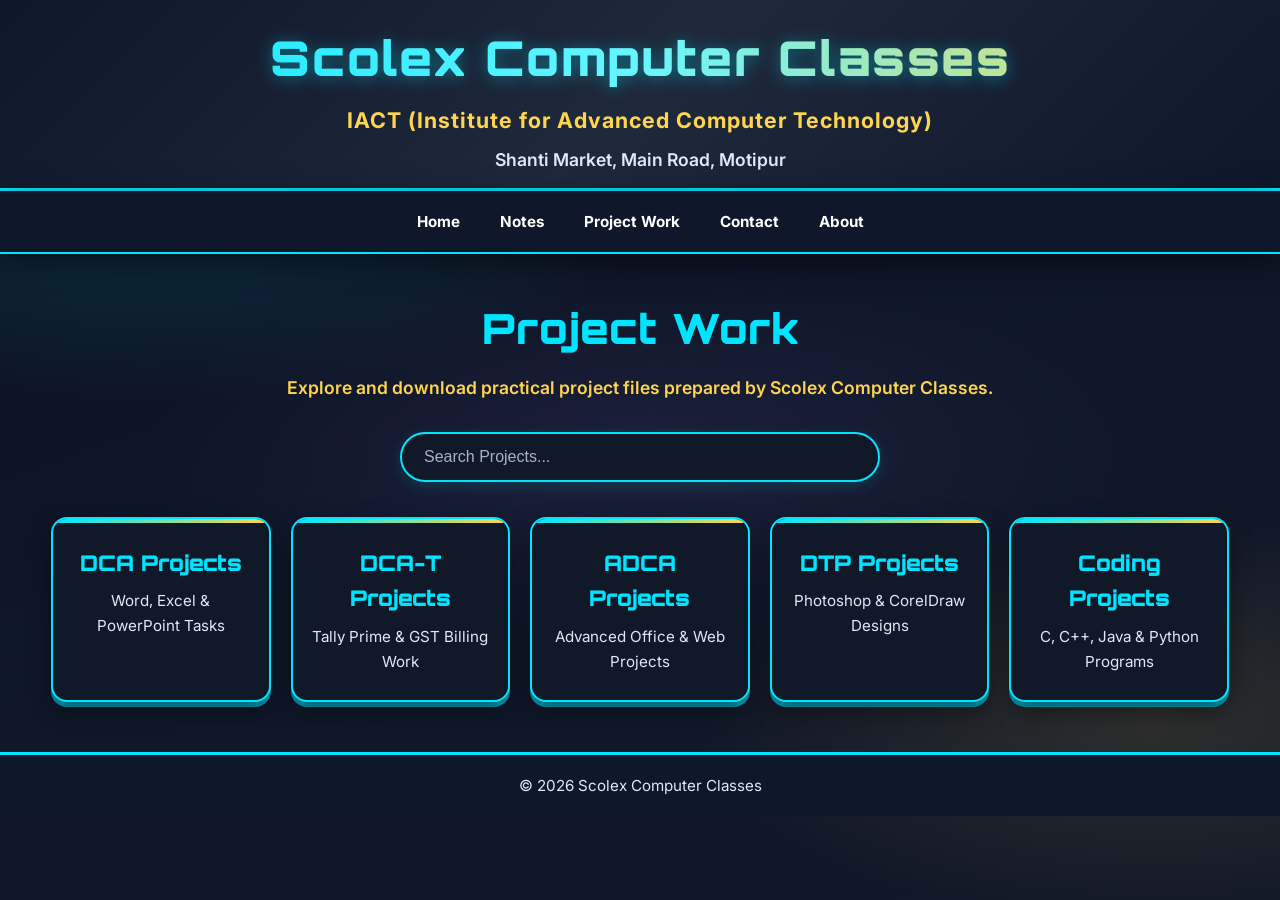
<file: project.html>
<!DOCTYPE html>
<html lang="en">

<head>
    <meta charset="UTF-8">
    <meta name="viewport" content="width=device-width, initial-scale=1.0">
    <title>Project Work - Scolex Computer Classes</title>
    <link rel="preconnect" href="https://fonts.googleapis.com">
    <link rel="preconnect" href="https://fonts.gstatic.com" crossorigin>
    <link href="https://fonts.googleapis.com/css2?family=Orbitron:wght@600;800;900&family=Inter:wght@400;500;600;700;800&display=swap" rel="stylesheet">
    <link rel="stylesheet" href="css/notes.css">
    <style>
        /* Admin/Teacher Control Styles */
        .admin-controls {
            display: none;
            margin-top: 12px;
            padding-top: 8px;
            border-top: 1px solid #ddd;
            gap: 5px;
            flex-wrap: wrap;
        }
        .admin-controls button {
            padding: 4px 8px;
            font-size: 11px;
            border: none;
            border-radius: 3px;
            cursor: pointer;
            font-weight: bold;
        }
        .btn-edit { background: #ffc107; color: #000; }
        .btn-delete { background: #dc3545; color: #fff; }
        
        .card-upload-box {
            display: none;
            margin-top: 10px;
            padding-top: 8px;
            border-top: 1px dashed #007bff;
        }

        .add-topic-container {
            display: none;
            margin: 20px 0;
            text-align: center;
        }
        .btn-add-new {
            background: #007bff;
            color: white;
            border: none;
            padding: 10px 20px;
            font-size: 14px;
            border-radius: 5px;
            cursor: pointer;
            font-weight: bold;
        }
    </style>
</head>

<body>

    <!-- Header -->
    <!-- Header -->
<header class="header">
    <h1>Scolex Computer Classes</h1>
    <h2>IACT (Institute for Advanced Computer Technology)</h2>
    <address>Shanti Market, Main Road, Motipur</address>
</header>

    <!-- Navigation -->
    <nav class="navbar">
        <ul>
            <li><a href="index.html">Home</a></li>
            <li><a href="notes.html">Notes</a></li>
            <li><a href="project.html">Project Work</a></li>
            <li><a href="index.html#contact">Contact</a></li>
            <li><a href="index.html#about">About</a></li>
        </ul>
    </nav>

    <!-- Project Section -->
    <main id="notes">

        <h2>Project Work</h2>
        <p class="subtitle">Explore and download practical project files prepared by Scolex Computer Classes.</p>

        <!-- Search -->
        <div class="search-box">
            <input type="text" id="search" placeholder="Search Projects...">
        </div>

        <!-- Course Cards Selection -->
        <div class="course-list">
            <div class="course" onclick="showNotes('dca-projects')">
                <h3>DCA Projects</h3>
                <p>Word, Excel & PowerPoint Tasks</p>
            </div>
            <div class="course" onclick="showNotes('dcat-projects')">
                <h3>DCA-T Projects</h3>
                <p>Tally Prime & GST Billing Work</p>
            </div>
            <div class="course" onclick="showNotes('adca-projects')">
                <h3>ADCA Projects</h3>
                <p>Advanced Office & Web Projects</p>
            </div>
            <div class="course" onclick="showNotes('dtp-projects')">
                <h3>DTP Projects</h3>
                <p>Photoshop & CorelDraw Designs</p>
            </div>
            <div class="course" onclick="showNotes('programming-projects')">
                <h3>Coding Projects</h3>
                <p>C, C++, Java & Python Programs</p>
            </div>
        </div>

        <!-- DCA PROJECTS -->
        <div id="dca-projects" class="notes-content">
            <h2>DCA Projects</h2>
            <div class="feature-box" id="box-dca-projects">
                <div class="card" data-id="dca-proj-1">
                    <h3>Resume & Cover Letter Design</h3>
                    <p>Professional document formatting using MS Word features and tables.</p>
                    <a href="projects/dca/resume-design-project.pdf" class="download" download>Download Project</a>
                    <div class="card-upload-box">
                        <input type="file" class="card-file-input" accept=".pdf" style="font-size: 11px; width: 100%; margin-bottom: 5px;">
                        <button type="button" onclick="uploadCardFile(this, 'projects/dca', 'resume-design-project.pdf')" style="background: #28a745; color: white; border: none; padding: 4px 8px; font-size: 11px; border-radius: 3px; cursor: pointer; font-weight: bold;">Upload / Replace PDF</button>
                    </div>
                    <div class="admin-controls">
                        <button class="btn-edit" onclick="enableEditCard(this)">✏️ Edit</button>
                        <button class="btn-delete" onclick="deleteCard(this)">🗑️ Delete</button>
                    </div>
                </div>
                <div class="card" data-id="dca-proj-2">
                    <h3>Student Marksheet & Grade Sheet</h3>
                    <p>Automated grade calculations, SUM, AVERAGE, and IF condition functions in Excel.</p>
                    <a href="projects/dca/excel-marksheet-project.pdf" class="download" download>Download Project</a>
                    <div class="card-upload-box">
                        <input type="file" class="card-file-input" accept=".pdf" style="font-size: 11px; width: 100%; margin-bottom: 5px;">
                        <button type="button" onclick="uploadCardFile(this, 'projects/dca', 'excel-marksheet-project.pdf')" style="background: #28a745; color: white; border: none; padding: 4px 8px; font-size: 11px; border-radius: 3px; cursor: pointer; font-weight: bold;">Upload / Replace PDF</button>
                    </div>
                    <div class="admin-controls">
                        <button class="btn-edit" onclick="enableEditCard(this)">✏️ Edit</button>
                        <button class="btn-delete" onclick="deleteCard(this)">🗑️ Delete</button>
                    </div>
                </div>
                <div class="card" data-id="dca-proj-3">
                    <h3>Institute Seminar Presentation</h3>
                    <p>Animated presentation deck with slide transitions and custom themes.</p>
                    <a href="projects/dca/powerpoint-presentation.pdf" class="download" download>Download Project</a>
                    <div class="card-upload-box">
                        <input type="file" class="card-file-input" accept=".pdf" style="font-size: 11px; width: 100%; margin-bottom: 5px;">
                        <button type="button" onclick="uploadCardFile(this, 'projects/dca', 'powerpoint-presentation.pdf')" style="background: #28a745; color: white; border: none; padding: 4px 8px; font-size: 11px; border-radius: 3px; cursor: pointer; font-weight: bold;">Upload / Replace PDF</button>
                    </div>
                    <div class="admin-controls">
                        <button class="btn-edit" onclick="enableEditCard(this)">✏️ Edit</button>
                        <button class="btn-delete" onclick="deleteCard(this)">🗑️ Delete</button>
                    </div>
                </div>
                <div class="card" data-id="dca-proj-4">
                    <h3>Official Letterhead & Certificate</h3>
                    <p>Designing certificates and official shapes layouts in MS Word.</p>
                    <a href="projects/dca/certificate-design.pdf" class="download" download>Download Project</a>
                    <div class="card-upload-box">
                        <input type="file" class="card-file-input" accept=".pdf" style="font-size: 11px; width: 100%; margin-bottom: 5px;">
                        <button type="button" onclick="uploadCardFile(this, 'projects/dca', 'certificate-design.pdf')" style="background: #28a745; color: white; border: none; padding: 4px 8px; font-size: 11px; border-radius: 3px; cursor: pointer; font-weight: bold;">Upload / Replace PDF</button>
                    </div>
                    <div class="admin-controls">
                        <button class="btn-edit" onclick="enableEditCard(this)">✏️ Edit</button>
                        <button class="btn-delete" onclick="deleteCard(this)">🗑️ Delete</button>
                    </div>
                </div>
            </div>
            <div class="add-topic-container">
                <button class="btn-add-new" onclick="addNewTopicCard('dca-projects')">+ Add New Topic to DCA Projects</button>
            </div>
        </div>

        <!-- DCA-T PROJECTS -->
        <div id="dcat-projects" class="notes-content">
            <h2>DCA-T Projects</h2>
            <div class="feature-box" id="box-dcat-projects">
                <div class="card" data-id="dcat-proj-1">
                    <h3>Company Ledger & Voucher Entries</h3>
                    <p>Complete transaction management and ledger setup in Tally Prime.</p>
                    <a href="projects/dcat/tally-vouchers-project.pdf" class="download" download>Download Project</a>
                    <div class="card-upload-box">
                        <input type="file" class="card-file-input" accept=".pdf" style="font-size: 11px; width: 100%; margin-bottom: 5px;">
                        <button type="button" onclick="uploadCardFile(this, 'projects/dcat', 'tally-vouchers-project.pdf')" style="background: #28a745; color: white; border: none; padding: 4px 8px; font-size: 11px; border-radius: 3px; cursor: pointer; font-weight: bold;">Upload / Replace PDF</button>
                    </div>
                    <div class="admin-controls">
                        <button class="btn-edit" onclick="enableEditCard(this)">✏️ Edit</button>
                        <button class="btn-delete" onclick="deleteCard(this)">🗑️ Delete</button>
                    </div>
                </div>
                <div class="card" data-id="dcat-proj-2">
                    <h3>GST Invoice & Billing System</h3>
                    <p>Generating taxable sales invoices with CGST, SGST, and IGST breakdown.</p>
                    <a href="projects/dcat/gst-invoice-project.pdf" class="download" download>Download Project</a>
                    <div class="card-upload-box">
                        <input type="file" class="card-file-input" accept=".pdf" style="font-size: 11px; width: 100%; margin-bottom: 5px;">
                        <button type="button" onclick="uploadCardFile(this, 'projects/dcat', 'gst-invoice-project.pdf')" style="background: #28a745; color: white; border: none; padding: 4px 8px; font-size: 11px; border-radius: 3px; cursor: pointer; font-weight: bold;">Upload / Replace PDF</button>
                    </div>
                    <div class="admin-controls">
                        <button class="btn-edit" onclick="enableEditCard(this)">✏️ Edit</button>
                        <button class="btn-delete" onclick="deleteCard(this)">🗑️ Delete</button>
                    </div>
                </div>
                <div class="card" data-id="dcat-proj-3">
                    <h3>Stock & Inventory Management</h3>
                    <p>Maintaining stock items, categories, units of measure, and godown transfer.</p>
                    <a href="projects/dcat/inventory-project.pdf" class="download" download>Download Project</a>
                    <div class="card-upload-box">
                        <input type="file" class="card-file-input" accept=".pdf" style="font-size: 11px; width: 100%; margin-bottom: 5px;">
                        <button type="button" onclick="uploadCardFile(this, 'projects/dcat', 'inventory-project.pdf')" style="background: #28a745; color: white; border: none; padding: 4px 8px; font-size: 11px; border-radius: 3px; cursor: pointer; font-weight: bold;">Upload / Replace PDF</button>
                    </div>
                    <div class="admin-controls">
                        <button class="btn-edit" onclick="enableEditCard(this)">✏️ Edit</button>
                        <button class="btn-delete" onclick="deleteCard(this)">🗑️ Delete</button>
                    </div>
                </div>
                <div class="card" data-id="dcat-proj-4">
                    <h3>Trial Balance & Profit/Loss Report</h3>
                    <p>Generating financial balance sheets and auditing reports.</p>
                    <a href="projects/dcat/balance-sheet-project.pdf" class="download" download>Download Project</a>
                    <div class="card-upload-box">
                        <input type="file" class="card-file-input" accept=".pdf" style="font-size: 11px; width: 100%; margin-bottom: 5px;">
                        <button type="button" onclick="uploadCardFile(this, 'projects/dcat', 'balance-sheet-project.pdf')" style="background: #28a745; color: white; border: none; padding: 4px 8px; font-size: 11px; border-radius: 3px; cursor: pointer; font-weight: bold;">Upload / Replace PDF</button>
                    </div>
                    <div class="admin-controls">
                        <button class="btn-edit" onclick="enableEditCard(this)">✏️ Edit</button>
                        <button class="btn-delete" onclick="deleteCard(this)">🗑️ Delete</button>
                    </div>
                </div>
            </div>
            <div class="add-topic-container">
                <button class="btn-add-new" onclick="addNewTopicCard('dcat-projects')">+ Add New Topic to DCA-T Projects</button>
            </div>
        </div>

        <!-- ADCA PROJECTS -->
        <div id="adca-projects" class="notes-content">
            <h2>ADCA Projects</h2>
            <div class="feature-box" id="box-adca-projects">
                <div class="card" data-id="adca-proj-1">
                    <h3>Advanced Payroll Management System</h3>
                    <p>Excel-based payroll sheet with DA, HRA, PF calculations and VLOOKUP automation.</p>
                    <a href="projects/adca/payroll-system-excel.pdf" class="download" download>Download Project</a>
                    <div class="card-upload-box">
                        <input type="file" class="card-file-input" accept=".pdf,.zip" style="font-size: 11px; width: 100%; margin-bottom: 5px;">
                        <button type="button" onclick="uploadCardFile(this, 'projects/adca', 'payroll-system-excel.pdf')" style="background: #28a745; color: white; border: none; padding: 4px 8px; font-size: 11px; border-radius: 3px; cursor: pointer; font-weight: bold;">Upload / Replace File</button>
                    </div>
                    <div class="admin-controls">
                        <button class="btn-edit" onclick="enableEditCard(this)">✏️ Edit</button>
                        <button class="btn-delete" onclick="deleteCard(this)">🗑️ Delete</button>
                    </div>
                </div>
                <div class="card" data-id="adca-proj-2">
                    <h3>Responsive Institute Website</h3>
                    <p>HTML5, CSS3, and JavaScript layout for a multi-page education portal.</p>
                    <a href="projects/adca/institute-website-project.zip" class="download" download>Download Project</a>
                    <div class="card-upload-box">
                        <input type="file" class="card-file-input" accept=".pdf,.zip" style="font-size: 11px; width: 100%; margin-bottom: 5px;">
                        <button type="button" onclick="uploadCardFile(this, 'projects/adca', 'institute-website-project.zip')" style="background: #28a745; color: white; border: none; padding: 4px 8px; font-size: 11px; border-radius: 3px; cursor: pointer; font-weight: bold;">Upload / Replace File</button>
                    </div>
                    <div class="admin-controls">
                        <button class="btn-edit" onclick="enableEditCard(this)">✏️ Edit</button>
                        <button class="btn-delete" onclick="deleteCard(this)">🗑️ Delete</button>
                    </div>
                </div>
                <div class="card" data-id="adca-proj-3">
                    <h3>Business Branding Suite</h3>
                    <p>Complete identity set including logo design, visiting card, and flyer design.</p>
                    <a href="projects/adca/business-branding.pdf" class="download" download>Download Project</a>
                    <div class="card-upload-box">
                        <input type="file" class="card-file-input" accept=".pdf,.zip" style="font-size: 11px; width: 100%; margin-bottom: 5px;">
                        <button type="button" onclick="uploadCardFile(this, 'projects/adca', 'business-branding.pdf')" style="background: #28a745; color: white; border: none; padding: 4px 8px; font-size: 11px; border-radius: 3px; cursor: pointer; font-weight: bold;">Upload / Replace File</button>
                    </div>
                    <div class="admin-controls">
                        <button class="btn-edit" onclick="enableEditCard(this)">✏️ Edit</button>
                        <button class="btn-delete" onclick="deleteCard(this)">🗑️ Delete</button>
                    </div>
                </div>
                <div class="card" data-id="adca-proj-4">
                    <h3>Inventory Management System</h3>
                    <p>Comprehensive system setup using Excel macros and data validation tools.</p>
                    <a href="projects/adca/advanced-inventory.pdf" class="download" download>Download Project</a>
                    <div class="card-upload-box">
                        <input type="file" class="card-file-input" accept=".pdf,.zip" style="font-size: 11px; width: 100%; margin-bottom: 5px;">
                        <button type="button" onclick="uploadCardFile(this, 'projects/adca', 'advanced-inventory.pdf')" style="background: #28a745; color: white; border: none; padding: 4px 8px; font-size: 11px; border-radius: 3px; cursor: pointer; font-weight: bold;">Upload / Replace File</button>
                    </div>
                    <div class="admin-controls">
                        <button class="btn-edit" onclick="enableEditCard(this)">✏️ Edit</button>
                        <button class="btn-delete" onclick="deleteCard(this)">🗑️ Delete</button>
                    </div>
                </div>
            </div>
            <div class="add-topic-container">
                <button class="btn-add-new" onclick="addNewTopicCard('adca-projects')">+ Add New Topic to ADCA Projects</button>
            </div>
        </div>

        <!-- DTP PROJECTS -->
        <div id="dtp-projects" class="notes-content">
            <h2>DTP Projects</h2>
            <div class="feature-box" id="box-dtp-projects">
                <div class="card" data-id="dtp-proj-1">
                    <h3>Photoshop Poster & Banner Design</h3>
                    <p>High-resolution marketing poster using layer masks, filters, and color correction.</p>
                    <a href="projects/dtp/photoshop-banner-project.pdf" class="download" download>Download Project</a>
                    <div class="card-upload-box">
                        <input type="file" class="card-file-input" accept=".pdf" style="font-size: 11px; width: 100%; margin-bottom: 5px;">
                        <button type="button" onclick="uploadCardFile(this, 'projects/dtp', 'photoshop-banner-project.pdf')" style="background: #28a745; color: white; border: none; padding: 4px 8px; font-size: 11px; border-radius: 3px; cursor: pointer; font-weight: bold;">Upload / Replace PDF</button>
                    </div>
                    <div class="admin-controls">
                        <button class="btn-edit" onclick="enableEditCard(this)">✏️ Edit</button>
                        <button class="btn-delete" onclick="deleteCard(this)">🗑️ Delete</button>
                    </div>
                </div>
                <div class="card" data-id="dtp-proj-2">
                    <h3>CorelDraw Vector Logo & Brochure</h3>
                    <p>Tri-fold corporate brochure and scalable vector logo creation.</p>
                    <a href="projects/dtp/coreldraw-brochure.pdf" class="download" download>Download Project</a>
                    <div class="card-upload-box">
                        <input type="file" class="card-file-input" accept=".pdf" style="font-size: 11px; width: 100%; margin-bottom: 5px;">
                        <button type="button" onclick="uploadCardFile(this, 'projects/dtp', 'coreldraw-brochure.pdf')" style="background: #28a745; color: white; border: none; padding: 4px 8px; font-size: 11px; border-radius: 3px; cursor: pointer; font-weight: bold;">Upload / Replace PDF</button>
                    </div>
                    <div class="admin-controls">
                        <button class="btn-edit" onclick="enableEditCard(this)">✏️ Edit</button>
                        <button class="btn-delete" onclick="deleteCard(this)">🗑️ Delete</button>
                    </div>
                </div>
                <div class="card" data-id="dtp-proj-3">
                    <h3>Wedding & Festival Card Design</h3>
                    <p>Custom vector motifs, typography, and layout for printing.</p>
                    <a href="projects/dtp/wedding-card-design.pdf" class="download" download>Download Project</a>
                    <div class="card-upload-box">
                        <input type="file" class="card-file-input" accept=".pdf" style="font-size: 11px; width: 100%; margin-bottom: 5px;">
                        <button type="button" onclick="uploadCardFile(this, 'projects/dtp', 'wedding-card-design.pdf')" style="background: #28a745; color: white; border: none; padding: 4px 8px; font-size: 11px; border-radius: 3px; cursor: pointer; font-weight: bold;">Upload / Replace PDF</button>
                    </div>
                    <div class="admin-controls">
                        <button class="btn-edit" onclick="enableEditCard(this)">✏️ Edit</button>
                        <button class="btn-delete" onclick="deleteCard(this)">🗑️ Delete</button>
                    </div>
                </div>
                <div class="card" data-id="dtp-proj-4">
                    <h3>Book Page Layout & Cover Page</h3>
                    <p>PageMaker and Photoshop page setup formatted for print publishing.</p>
                    <a href="projects/dtp/book-layout-project.pdf" class="download" download>Download Project</a>
                    <div class="card-upload-box">
                        <input type="file" class="card-file-input" accept=".pdf" style="font-size: 11px; width: 100%; margin-bottom: 5px;">
                        <button type="button" onclick="uploadCardFile(this, 'projects/dtp', 'book-layout-project.pdf')" style="background: #28a745; color: white; border: none; padding: 4px 8px; font-size: 11px; border-radius: 3px; cursor: pointer; font-weight: bold;">Upload / Replace PDF</button>
                    </div>
                    <div class="admin-controls">
                        <button class="btn-edit" onclick="enableEditCard(this)">✏️ Edit</button>
                        <button class="btn-delete" onclick="deleteCard(this)">🗑️ Delete</button>
                    </div>
                </div>
            </div>
            <div class="add-topic-container">
                <button class="btn-add-new" onclick="addNewTopicCard('dtp-projects')">+ Add New Topic to DTP Projects</button>
            </div>
        </div>

        <!-- PROGRAMMING PROJECTS -->
        <div id="programming-projects" class="notes-content">
            <h2>Programming Projects</h2>
            <div class="feature-box" id="box-programming-projects">
                <div class="card" data-id="prog-proj-1">
                    <h3>Bank Management System (C / C++)</h3>
                    <p>Console application managing account creation, deposit, withdrawal, and file storage.</p>
                    <a href="projects/programming/bank-system-cpp.zip" class="download" download>Download Project</a>
                    <div class="card-upload-box">
                        <input type="file" class="card-file-input" accept=".pdf,.zip" style="font-size: 11px; width: 100%; margin-bottom: 5px;">
                        <button type="button" onclick="uploadCardFile(this, 'projects/programming', 'bank-system-cpp.zip')" style="background: #28a745; color: white; border: none; padding: 4px 8px; font-size: 11px; border-radius: 3px; cursor: pointer; font-weight: bold;">Upload / Replace File</button>
                    </div>
                    <div class="admin-controls">
                        <button class="btn-edit" onclick="enableEditCard(this)">✏️ Edit</button>
                        <button class="btn-delete" onclick="deleteCard(this)">🗑️ Delete</button>
                    </div>
                </div>
                <div class="card" data-id="prog-proj-2">
                    <h3>Student Management System (Java)</h3>
                    <p>OOP-based Java application with student record creation, searching, and updates.</p>
                    <a href="projects/programming/student-system-java.zip" class="download" download>Download Project</a>
                    <div class="card-upload-box">
                        <input type="file" class="card-file-input" accept=".pdf,.zip" style="font-size: 11px; width: 100%; margin-bottom: 5px;">
                        <button type="button" onclick="uploadCardFile(this, 'projects/programming', 'student-system-java.zip')" style="background: #28a745; color: white; border: none; padding: 4px 8px; font-size: 11px; border-radius: 3px; cursor: pointer; font-weight: bold;">Upload / Replace File</button>
                    </div>
                    <div class="admin-controls">
                        <button class="btn-edit" onclick="enableEditCard(this)">✏️ Edit</button>
                        <button class="btn-delete" onclick="deleteCard(this)">🗑️ Delete</button>
                    </div>
                </div>
                <div class="card" data-id="prog-proj-3">
                    <h3>Library Management System (Python)</h3>
                    <p>Python script with database/file storage for tracking issued and returned books.</p>
                    <a href="projects/programming/library-system-python.zip" class="download" download>Download Project</a>
                    <div class="card-upload-box">
                        <input type="file" class="card-file-input" accept=".pdf,.zip" style="font-size: 11px; width: 100%; margin-bottom: 5px;">
                        <button type="button" onclick="uploadCardFile(this, 'projects/programming', 'library-system-python.zip')" style="background: #28a745; color: white; border: none; padding: 4px 8px; font-size: 11px; border-radius: 3px; cursor: pointer; font-weight: bold;">Upload / Replace File</button>
                    </div>
                    <div class="admin-controls">
                        <button class="btn-edit" onclick="enableEditCard(this)">✏️ Edit</button>
                        <button class="btn-delete" onclick="deleteCard(this)">🗑️ Delete</button>
                    </div>
                </div>
                <div class="card" data-id="prog-proj-4">
                    <h3>Calculator & Tic-Tac-Toe Game</h3>
                    <p>Interactive GUI/console mini-games demonstrating algorithm logic.</p>
                    <a href="projects/programming/mini-games-python.zip" class="download" download>Download Project</a>
                    <div class="card-upload-box">
                        <input type="file" class="card-file-input" accept=".pdf,.zip" style="font-size: 11px; width: 100%; margin-bottom: 5px;">
                        <button type="button" onclick="uploadCardFile(this, 'projects/programming', 'mini-games-python.zip')" style="background: #28a745; color: white; border: none; padding: 4px 8px; font-size: 11px; border-radius: 3px; cursor: pointer; font-weight: bold;">Upload / Replace File</button>
                    </div>
                    <div class="admin-controls">
                        <button class="btn-edit" onclick="enableEditCard(this)">✏️ Edit</button>
                        <button class="btn-delete" onclick="deleteCard(this)">🗑️ Delete</button>
                    </div>
                </div>
            </div>
            <div class="add-topic-container">
                <button class="btn-add-new" onclick="addNewTopicCard('programming-projects')">+ Add New Topic to Coding Projects</button>
            </div>
        </div>

    </main>

    <!-- Footer -->
    <footer>
        <p>© 2026 Scolex Computer Classes</p>
    </footer>

    <!-- JavaScript Files -->
    <script src="js/notes.js"></script>
    <script src="js/session.js"></script>

</body>

</html>
</file>
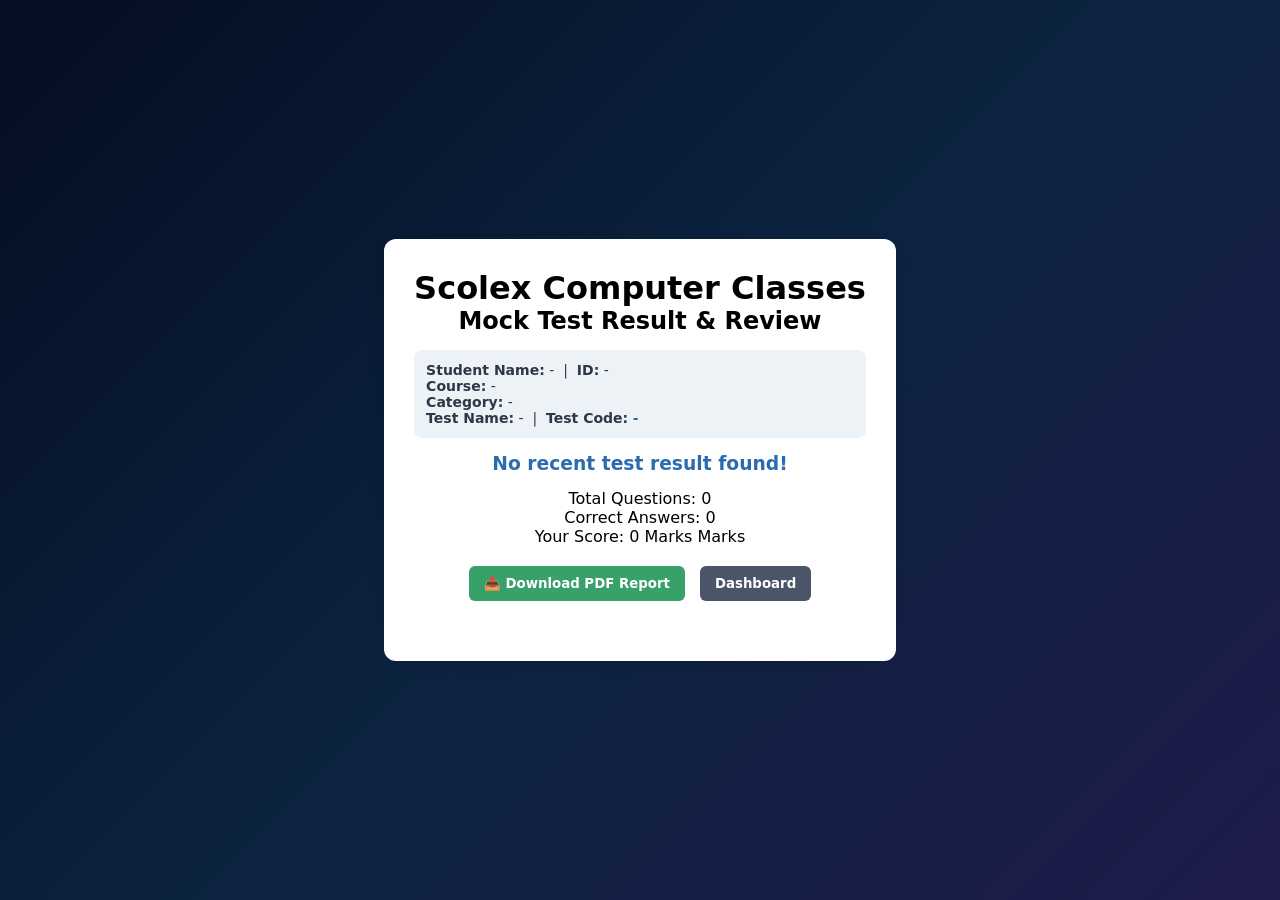
<file: result.html>
<!DOCTYPE html>
<html lang="en">
<head>
  <meta charset="UTF-8">
  <meta name="viewport" content="width=device-width, initial-scale=1.0">
  <title>Result & Review - Scolex Computer Classes</title>
  <link rel="stylesheet" href="css/login.css">
  <style>
    .result-wrapper {
      max-width: 800px;
      margin: 30px auto;
      background: #ffffff;
      padding: 30px;
      border-radius: 12px;
      box-shadow: 0 4px 15px rgba(0,0,0,0.08);
      text-align: left;
    }
    .summary-box {
      text-align: center;
      margin-bottom: 30px;
    }
    .btn-container {
      display: flex;
      gap: 15px;
      justify-content: center;
      margin-top: 20px;
      flex-wrap: wrap;
    }
    .review-container {
      margin-top: 30px;
      border-top: 2px solid #e2e8f0;
      padding-top: 20px;
      display: none;
    }
    .review-card {
      padding: 15px;
      margin-bottom: 15px;
      border-radius: 8px;
      border: 1px solid #cbd5e0;
    }
    .review-card.correct {
      border-left: 6px solid #38a169;
      background: #f0fff4;
    }
    .review-card.incorrect {
      border-left: 6px solid #e53e3e;
      background: #fff5f5;
    }
    .review-card.unattempted {
      border-left: 6px solid #d69e2e;
      background: #fffff0;
    }
    .q-title {
      font-weight: 600;
      color: #2d3748;
      margin-bottom: 10px;
    }
    .opt-item {
      font-size: 14px;
      padding: 4px 8px;
      margin: 4px 0;
      border-radius: 4px;
    }
    @media print {
      body {
        background: #ffffff;
        padding: 0;
      }
      .btn-container, nav, footer {
        display: none !important;
      }
      .result-wrapper {
        box-shadow: none;
        padding: 0;
        margin: 0;
        max-width: 100%;
      }
      .review-container {
        display: block !important;
      }
    }
  </style>
</head>
<body>

  <div class="result-wrapper">
    <div class="summary-box">
      <h1>Scolex Computer Classes</h1>
      <h2>Mock Test Result & Review</h2>
      
      <!-- Student & Test Details Display -->
      <div style="background: #edf2f7; padding: 12px; border-radius: 8px; margin: 15px 0; text-align: left; font-size: 14px; color: #2d3748;">
        <p><strong>Student Name:</strong> <span id="resStudentName">-</span> &nbsp;|&nbsp; <strong>ID:</strong> <span id="resStudentId">-</span></p>
        <p><strong>Course:</strong> <span id="resCourse">-</span></p>
        <p><strong>Category:</strong> <span id="resTestCategory">-</span></p>
        <p><strong>Test Name:</strong> <span id="resTestName">-</span> &nbsp;|&nbsp; <strong>Test Code:</strong> <span id="resTestIdCode" style="color: #2b6cb0; font-weight: bold;">-</span></p>
      </div>

      <h3 id="message" style="margin: 15px 0; color: #2b6cb0;"></h3>
      <p>Total Questions: <span id="total">0</span></p>
      <p>Correct Answers: <span id="correct">0</span></p>
      <p>Your Score: <span id="score">0</span> Marks</p>

      <div class="btn-container">
        <button onclick="toggleReview()" id="reviewToggleBtn" style="background: #3182ce; color: white; padding: 10px 15px; border: none; border-radius: 6px; cursor: pointer; font-weight: bold;">🔍 Review Answers</button>
        <button onclick="downloadPDF()" style="background: #38a169; color: white; padding: 10px 15px; border: none; border-radius: 6px; cursor: pointer; font-weight: bold;">📥 Download PDF Report</button>
        <a href="dashboard.html">
          <button style="background: #4a5568; color: white; padding: 10px 15px; border: none; border-radius: 6px; cursor: pointer; font-weight: bold;">Dashboard</button>
        </a>
      </div>
    </div>

    <!-- Review Section Container -->
    <div id="reviewSection" class="review-container">
      <h3>Detailed Question Review</h3>
      <p style="font-size: 13px; color: #718096; margin-bottom: 15px;">
        <span style="color: #38a169; font-weight: bold;">■ Correct (Green)</span> | 
        <span style="color: #e53e3e; font-weight: bold;">■ Incorrect (Red)</span> | 
        <span style="color: #d69e2e; font-weight: bold;">■ Unattempted (Yellow)</span>
      </p>
      <div id="reviewListContainer"></div>
    </div>
  </div>

  <script src="js/result.js"></script>
</body>
</html>
</file>
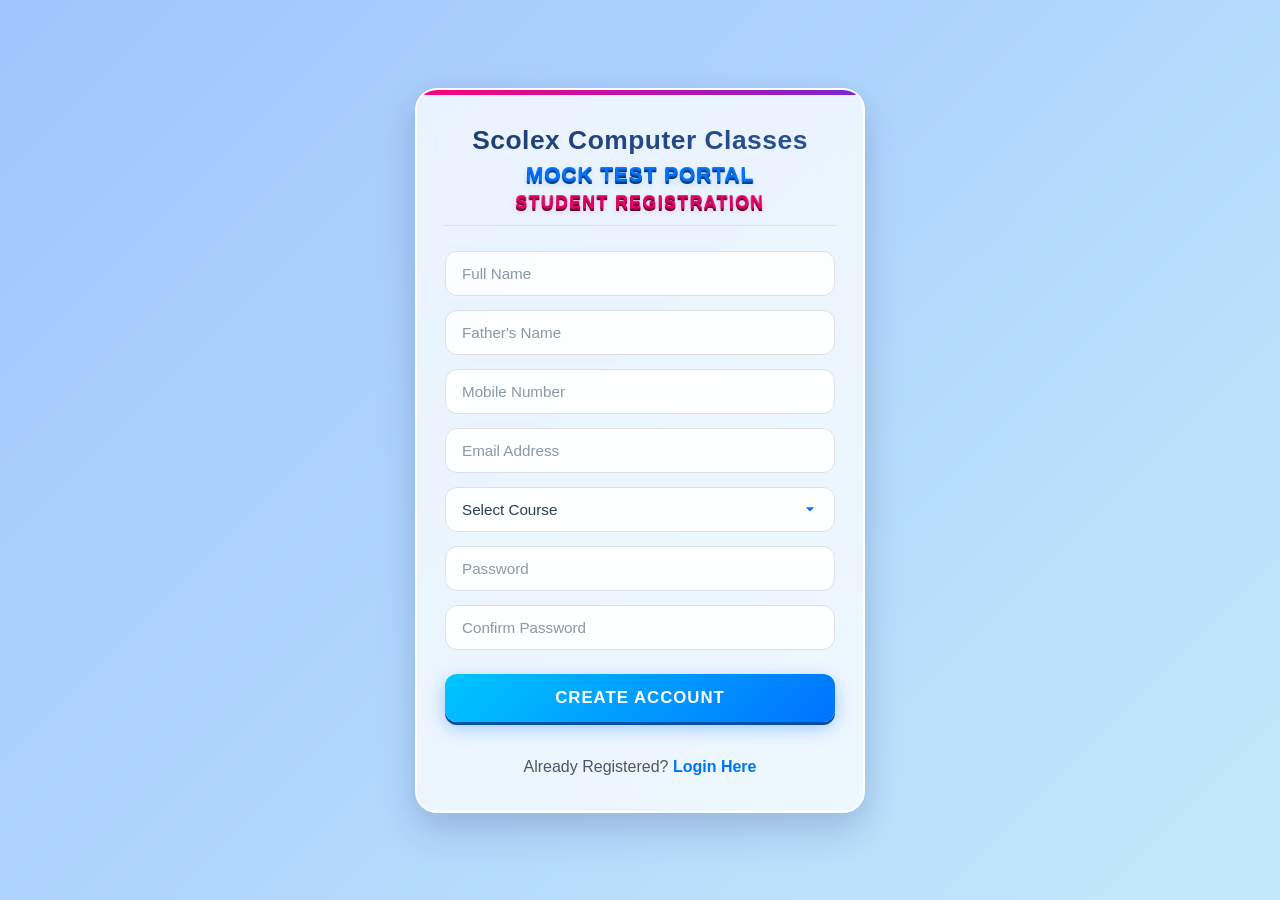
<file: signup.html>
<!DOCTYPE html>
<html lang="en">
<head>
  <meta charset="UTF-8">
  <meta name="viewport" content="width=device-width, initial-scale=1">
  <title>Student Registration - Scolex Computer Classes</title>
  <link rel="stylesheet" href="css/signup.css">
</head>
<body>

<div class="container">
  <div class="box">
    <h1>Scolex Computer Classes</h1>
    <h2>Mock Test Portal</h2>
    <h3>Student Registration</h3>

    <!-- Wrapped inside a form tag -->
    <form onsubmit="event.preventDefault(); signup();">
      <input type="text" id="name" placeholder="Full Name" required>
      <input type="text" id="father" placeholder="Father's Name" required>
      <input type="tel" id="mobile" placeholder="Mobile Number" required>
      <input type="email" id="email" placeholder="Email Address" required autocomplete="username">

      <select id="course" required>
        <option value="">Select Course</option>
        <option>DCA</option>
        <option>DCA-Tally</option>
        <option>ADCA</option>
        <option>DTP</option>
        <option>C Language</option>
        <option>C++</option>
        <option>Java</option>
        <option>Python</option>
        <option>HTML & CSS</option>
      </select>

      <input type="password" id="password" placeholder="Password" required autocomplete="new-password">
      <input type="password" id="confirm" placeholder="Confirm Password" required autocomplete="new-password">

      <button type="submit">Create Account</button>
    </form>

    <br><br>
    Already Registered? <a href="login.html">Login Here</a>
  </div>
</div>

<script src="js/signup.js"></script>
</body>
</html>
</file>
<file: style.css>
/* =========================================================
   SCOLEX COMPUTER CLASSES — Vibrant 3D Edition
   Clear • Colorful • Strong 3D Depth • High Visibility
========================================================= */

@import url('https://fonts.googleapis.com/css2?family=Orbitron:wght@600;800;900&family=Inter:wght@400;500;600;700;800&display=swap');

:root {
    --bg-deep: #0a0f1c;
    --bg-card: #111827;
    --bg-card-hover: #1a2438;
    
    --cyan: #00e5ff;
    --cyan-bright: #67f6ff;
    --cyan-dark: #00b8d4;
    
    --gold: #ffd54f;
    --gold-bright: #ffe082;
    --gold-dark: #ffb300;
    
    --purple: #b388ff;
    --pink: #ff80ab;
    --green: #69f0ae;
    --orange: #ffab40;
    
    --text-white: #ffffff;
    --text-light: #e0e7ff;
    --text-muted: #a5b4c8;
    
    --shadow-cyan: 0 10px 30px rgba(0, 229, 255, 0.35);
    --shadow-gold: 0 10px 30px rgba(255, 213, 79, 0.3);
    --shadow-deep: 0 15px 40px rgba(0, 0, 0, 0.55);
}

* {
    margin: 0;
    padding: 0;
    box-sizing: border-box;
}

html {
    scroll-behavior: smooth;
}

body {
    font-family: 'Inter', system-ui, sans-serif;
    background: var(--bg-deep);
    color: var(--text-white);
    overflow-x: hidden;
    line-height: 1.65;
    min-height: 100vh;
    
    /* Colorful but clear background */
    background-image: 
        radial-gradient(ellipse 90% 60% at 10% 15%, rgba(0, 229, 255, 0.18) 0%, transparent 50%),
        radial-gradient(ellipse 80% 50% at 90% 80%, rgba(255, 213, 79, 0.12) 0%, transparent 45%),
        radial-gradient(ellipse 70% 40% at 50% 50%, rgba(179, 136, 255, 0.08) 0%, transparent 55%),
        linear-gradient(160deg, #0a0f1c 0%, #0f172a 50%, #111827 100%);
    background-attachment: fixed;
}

section {
    scroll-margin-top: 90px;
    position: relative;
    z-index: 1;
}

/* =========================================================
   HEADER — Bright & Clear
========================================================= */
.header {
    background: linear-gradient(135deg, #0f172a 0%, #1e293b 50%, #0f172a 100%);
    border-bottom: 3px solid var(--cyan);
    text-align: center;
    padding: 18px 20px 14px;
    position: relative;
    box-shadow: 0 8px 25px rgba(0, 0, 0, 0.4);
}

.header h1 {
    font-family: 'Orbitron', sans-serif;
    font-size: clamp(1.8rem, 5vw, 3rem);
    font-weight: 900;
    letter-spacing: 2px;
    background: linear-gradient(90deg, var(--cyan), var(--cyan-bright), var(--gold));
    -webkit-background-clip: text;
    -webkit-text-fill-color: transparent;
    background-clip: text;
    margin-bottom: 4px;
    filter: drop-shadow(0 2px 8px rgba(0, 229, 255, 0.4));
}

.header h2 {
    font-size: clamp(0.95rem, 2.4vw, 1.35rem);
    color: var(--gold);
    font-weight: 700;
    letter-spacing: 1px;
    margin: 6px 0;
}

.header address {
    font-size: clamp(0.85rem, 2vw, 1.1rem);
    color: var(--text-light);
    font-style: normal;
    font-weight: 600;
}

.header hr {
    border: none;
    height: 2px;
    background: linear-gradient(90deg, transparent, var(--cyan), var(--gold), transparent);
    margin-top: 12px;
}

/* =========================================================
   NAVIGATION — Clear & Colorful 3D
========================================================= */
nav {
    background: #0f172a;
    border-bottom: 2px solid var(--cyan);
    position: sticky;
    top: 0;
    z-index: 1000;
    box-shadow: 0 8px 30px rgba(0, 0, 0, 0.5);
}

.nav-container {
    display: flex;
    align-items: center;
    gap: 12px;
    max-width: 1400px;
    margin: 0 auto;
    padding: 8px 16px;
}

.nav-logo {
    text-decoration: none;
    flex-shrink: 0;
}

.badge-logo {
    background: linear-gradient(145deg, #0f172a, #1e3a5f);
    border: 2px solid var(--cyan);
    border-radius: 14px;
    padding: 6px 12px;
    min-width: 130px;
    text-align: center;
    box-shadow: 
        0 6px 20px rgba(0, 229, 255, 0.3),
        0 4px 0 #00a0b8,
        inset 0 1px 0 rgba(255,255,255,0.15);
    transition: all 0.3s cubic-bezier(0.34, 1.56, 0.64, 1);
}

.nav-logo:hover .badge-logo {
    transform: translateY(-5px) scale(1.05);
    box-shadow: 
        0 12px 28px rgba(0, 229, 255, 0.45),
        0 6px 0 #00a0b8,
        inset 0 1px 0 rgba(255,255,255,0.2);
}

.badge-top-arc {
    font-size: 0.55rem;
    font-weight: 800;
    color: var(--gold);
    letter-spacing: 1px;
    text-transform: uppercase;
}

.badge-main-banner {
    background: linear-gradient(90deg, #020617, #0f172a);
    padding: 2px 8px;
    border-radius: 4px;
    margin: 2px 0;
    border: 1px solid rgba(0, 229, 255, 0.4);
}

.logo-s {
    font-family: 'Orbitron', sans-serif;
    font-size: 1.05rem;
    font-weight: 900;
    color: var(--cyan);
}

.logo-colex {
    font-family: 'Orbitron', sans-serif;
    font-size: 0.85rem;
    font-weight: 800;
    color: #fff;
    letter-spacing: 1.5px;
}

.badge-sub-text {
    font-size: 0.55rem;
    font-weight: 800;
    color: var(--gold);
    letter-spacing: 1.2px;
}

.badge-teacher-text {
    font-size: 0.5rem;
    font-weight: 600;
    color: var(--text-muted);
    font-style: italic;
}

/* Attractive Hamburger Button */
.mobile-menu-btn {
    display: none;
    color: var(--cyan);
    font-size: 1.6rem;
    cursor: pointer;
    padding: 8px 14px;
    background: linear-gradient(145deg, rgba(0, 229, 255, 0.15), rgba(0, 184, 212, 0.1));
    border: 2px solid var(--cyan);
    border-radius: 12px;
    margin-left: auto;
    transition: all 0.3s cubic-bezier(0.34, 1.56, 0.64, 1);
    box-shadow: 0 4px 15px rgba(0, 229, 255, 0.25);
}

.mobile-menu-btn:hover {
    background: rgba(0, 229, 255, 0.3);
    transform: scale(1.05);
    box-shadow: 0 6px 20px rgba(0, 229, 255, 0.4);
}

nav ul {
    list-style: none;
    display: flex;
    align-items: center;
    margin: 0;
    padding: 0;
    flex-wrap: nowrap;
    gap: clamp(2px, 0.6vw, 12px);
}

nav ul li {
    position: relative;
}

nav ul li a {
    display: block;
    color: #fff;
    text-decoration: none;
    padding: clamp(4px, 0.8vw, 10px) clamp(4px, 0.5vw, 8px);
    font-size: clamp(15px, 1.1vw, 24px);
    font-weight: bold;
    white-space: nowrap;
    transition: all 0.25s ease;
}

nav ul li > a:hover {
    background: rgba(255, 255, 255, 0.15);
    color: #38bdf8;
    transform: translateY(-2px);
}

/* Dropdown Level 1 */
.dropdown {
    display: none;
    position: absolute;
    top: 100%;
    left: 0;
    min-width: 190px;
    background: #0f172a;
    border-radius: 0 0 6px 6px;
    box-shadow: 0 10px 22px rgba(0,0,0,0.5);
    border-top: 2px solid #38bdf8;
    z-index: 1000;
}

.dropdown.active,
nav ul li:hover .dropdown {
    display: block;
}

.dropdown ul {
    display: block;
    gap: 0;
}

.dropdown ul li {
    width: 100%;
}

.dropdown ul li a {
    padding: 10px 14px;
    font-size: 15px;
    color: #ffffff;
    border-bottom: 1px solid rgba(255,255,255,0.06);
    background: transparent;
    transform: none !important;
}

.dropdown ul li:last-child a {
    border-bottom: none;
}

.dropdown ul li a:hover {
    background: #1e3a8a;
    color: #38bdf8;
    padding-left: 18px;
}

/* Dropdown Level 2 (Nested) */
.dropdown2 {
    display: none;
    position: absolute;
    top: 0;
    left: 100%;
    min-width: 170px;
    background: #0f172a;
    border-radius: 6px;
    box-shadow: 0 10px 22px rgba(0,0,0,0.5);
    border: 1px solid rgba(56,189,248,0.3);
    z-index: 1001;
}

.dropdown2.active,
.dropdown li:hover .dropdown2 {
    display: block;
}

.dropdown2 ul {
    display: block;
    gap: 0;
}

.dropdown2 ul li {
    width: 100%;
}

.dropdown2 ul li a {
    padding: 10px 14px;
    font-size: 15px;
    color: #fff;
    border-bottom: 1px solid rgba(255,255,255,0.06);
    background: transparent;
    transform: none !important;
}

.dropdown2 ul li:last-child a {
    border-bottom: none;
}

.dropdown2 ul li a:hover {
    background: #1e3a8a;
    color: #38bdf8;
    padding-left: 18px;
}

/* =========================================================
   SESSION BAR
========================================================= */
.scolex-session-bar {
    background: #0f172a;
    border-bottom: 2px solid var(--cyan);
    padding: 10px 24px;
    display: flex;
    justify-content: space-between;
    align-items: center;
    font-size: 0.9rem;
    position: sticky;
    top: 65px;
    z-index: 998;
    box-shadow: 0 6px 20px rgba(0,0,0,0.35);
}

.session-info {
    display: flex;
    gap: 16px;
    align-items: center;
    flex-wrap: wrap;
}

.session-user {
    color: var(--cyan);
    font-weight: 700;
}

.session-role {
    color: var(--text-muted);
}

.session-logout-btn {
    background: linear-gradient(135deg, #ff5252, #d32f2f);
    color: white;
    border: none;
    padding: 8px 18px;
    border-radius: 8px;
    cursor: pointer;
    font-weight: 700;
    transition: all 0.25s;
    box-shadow: 0 4px 15px rgba(255, 82, 82, 0.4);
}

.session-logout-btn:hover {
    transform: translateY(-3px);
    box-shadow: 0 8px 22px rgba(255, 82, 82, 0.5);
}

/* =========================================================
   HERO — Vibrant 3D
========================================================= */
.hero-wrapper {
    width: 100%;
    height: 60%;
}

.hero {
    position: relative;
    min-height: 400px;
    overflow: hidden;
    border-bottom: 3px solid var(--cyan);
    background: 
        radial-gradient(ellipse at 20% 30%, rgba(0, 229, 255, 0.2) 0%, transparent 50%),
        radial-gradient(ellipse at 80% 70%, rgba(255, 213, 79, 0.12) 0%, transparent 45%),
        linear-gradient(135deg, #0a0f1c 0%, #0f172a 50%, #1a2438 100%);
}

.hero-image {
    position: absolute;
    inset: 0 0 0 48%;
    z-index: 0;
    opacity: 0.4;
}

.hero-image img {
    width: 100%;
    height: 55%;
    object-fit: fill;
    object-position: center;
    filter: brightness(0.90) contrast(1.30);
    margin-top: 185px;
}

.hero-image::after {
    content: '';
    position: absolute;
    inset: 0;
    background: linear-gradient(90deg, 
        #0a0f1c 0%, 
        rgba(10, 15, 28, 0.9) 10%, 
        rgba(10, 15, 28, 0.4) 40%, 
        transparent 80%);
}

/* Quick Portal */
.quick-portal-banner {
    position: relative;
    z-index: 5;
    padding: 16px 20px 0;
    display: flex;
    justify-content: center;
}

.home-portal-box {
    background: #111827;
    border: 2px solid var(--cyan);
    border-radius: 16px;
    padding: 18px 28px;
    max-width: 780px;
    width: 100%;
    text-align: center;
    box-shadow: 
        0 12px 35px rgba(0, 0, 0, 0.45),
        0 0 30px rgba(0, 229, 255, 0.15),
        0 6px 0 #00a0b8;
}

.home-portal-box h3 {
    font-family: 'Orbitron', sans-serif;
    font-size: 1.15rem;
    color: var(--cyan);
    margin-bottom: 4px;
    letter-spacing: 1px;
}

.home-portal-box p {
    font-size: 0.9rem;
    color: var(--text-muted);
    margin-bottom: 14px;
}

.portal-buttons-inline {
    display: flex;
    justify-content: center;
    gap: 12px;
    flex-wrap: wrap;
}

.portal-btn {
    flex: 1;
    min-width: 160px;
    padding: 12px 16px;
    border-radius: 10px;
    text-decoration: none;
    font-weight: 800;
    font-size: 0.92rem;
    transition: all 0.3s cubic-bezier(0.34, 1.56, 0.64, 1);
    border: 2px solid transparent;
    text-align: center;
    box-shadow: 0 5px 0 rgba(0,0,0,0.3);
}

.admin-portal {
    background: linear-gradient(145deg, #374151, #1f2937);
    color: #f3f4f6;
    border-color: #6b7280;
}

.admin-portal:hover {
    transform: translateY(-5px);
    box-shadow: 0 10px 0 rgba(0,0,0,0.3), 0 15px 30px rgba(0,0,0,0.4);
}

.teacher-portal {
    background: linear-gradient(145deg, #059669, #047857);
    color: #ecfdf5;
    border-color: #34d399;
}

.teacher-portal:hover {
    transform: translateY(-5px);
    box-shadow: 0 10px 0 #065f46, 0 15px 30px rgba(5, 150, 105, 0.4);
}

.student-portal {
    background: linear-gradient(145deg, #0891b2, #0e7490);
    color: #ecfeff;
    border-color: var(--cyan);
}

.student-portal:hover {
    transform: translateY(-5px);
    box-shadow: 0 10px 0 #0e7490, 0 15px 30px rgba(0, 229, 255, 0.4);
}

.hero-content {
    position: relative;
    z-index: 2;
    width: min(1320px, calc(100% - 40px));
    margin: 0 auto;
    min-height: 450px;
    display: flex;
    align-items: center;
    padding: 28px 0 50px;
}

.hero-left {
    width: 52%;
    color: white;
}

.trust-badge {
    display: inline-flex;
    align-items: center;
    gap: 8px;
    border: 2px solid var(--cyan);
    background: rgba(0, 229, 255, 0.12);
    padding: 7px 16px;
    border-radius: 30px;
    font-size: 0.8rem;
    font-weight: 700;
    color: var(--cyan-bright);
    margin-bottom: 18px;
    box-shadow: 0 4px 15px rgba(0, 229, 255, 0.25);
}

.trust-badge i {
    color: var(--gold);
}

.hero-title {
    font-family: 'Orbitron', sans-serif;
    font-size: clamp(2.2rem, 5vw, 3.4rem);
    line-height: 1.12;
    font-weight: 900;
    margin-bottom: 16px;
}

.hero-title span {
    background: linear-gradient(90deg, var(--cyan), var(--cyan-bright));
    -webkit-background-clip: text;
    -webkit-text-fill-color: transparent;
    background-clip: text;
    position: relative;
}

.hero-title span::after {
    content: '';
    position: absolute;
    left: 0;
    right: 0;
    bottom: -6px;
    height: 4px;
    background: linear-gradient(90deg, var(--cyan), transparent);
    border-radius: 4px;
}

.hero-description {
    max-width: 460px;
    color: var(--text-light);
    font-size: 1.05rem;
    line-height: 1.75;
    margin-bottom: 24px;
}

.hero-features {
    display: flex;
    gap: 18px;
    margin-bottom: 26px;
    flex-wrap: wrap;
}

.hero-feature {
    display: flex;
    align-items: center;
    gap: 10px;
}

.hero-feature-icon {
    width: 44px;
    height: 44px;
    display: flex;
    align-items: center;
    justify-content: center;
    background: linear-gradient(145deg, rgba(0, 229, 255, 0.2), rgba(0, 184, 212, 0.15));
    border: 2px solid var(--cyan);
    border-radius: 12px;
    color: var(--cyan);
    font-size: 1.2rem;
    box-shadow: 0 4px 12px rgba(0, 229, 255, 0.25);
}

.hero-feature strong {
    display: block;
    font-size: 0.9rem;
    color: #fff;
    font-weight: 700;
}

.hero-feature small {
    display: block;
    font-size: 0.75rem;
    color: var(--text-muted);
}

.hero-buttons {
    display: flex;
    gap: 14px;
    flex-wrap: wrap;
}

.primary-btn,
.secondary-btn {
    min-width: 170px;
    padding: 14px 22px;
    border-radius: 12px;
    display: inline-flex;
    align-items: center;
    justify-content: center;
    gap: 10px;
    font-size: 1rem;
    font-weight: 800;
    text-decoration: none;
    transition: all 0.3s cubic-bezier(0.34, 1.56, 0.64, 1);
}

.primary-btn {
    background: linear-gradient(145deg, var(--cyan), var(--cyan-dark));
    color: #0a0f1c;
    box-shadow: 0 6px 0 #0097a7, 0 10px 25px rgba(0, 229, 255, 0.4);
}

.primary-btn:hover {
    transform: translateY(-5px);
    box-shadow: 0 10px 0 #0097a7, 0 18px 35px rgba(0, 229, 255, 0.5);
}

.secondary-btn {
    background: transparent;
    color: var(--cyan);
    border: 2px solid var(--cyan);
    box-shadow: 0 4px 0 rgba(0, 229, 255, 0.3);
}

.secondary-btn:hover {
    background: rgba(0, 229, 255, 0.12);
    transform: translateY(-5px);
    box-shadow: 0 8px 0 rgba(0, 229, 255, 0.3), 0 12px 25px rgba(0, 229, 255, 0.3);
}

/* Years Badge — Strong 3D */
.years-badge {
    position: absolute;
    top: 35px;
    right: 6%;
    width: 130px;
    height: 130px;
    display: flex;
    align-items: center;
    justify-content: center;
    z-index: 6;
}

.years-circle {
    width: 100px;
    height: 100px;
    border-radius: 50%;
    background: linear-gradient(145deg, #1e293b, #0f172a);
    border: 4px solid var(--gold);
    box-shadow: 
        0 0 0 6px #0a0f1c,
        0 0 0 10px var(--gold),
        0 12px 30px rgba(255, 213, 79, 0.45);
    display: flex;
    flex-direction: column;
    align-items: center;
    justify-content: center;
    color: var(--gold);
    animation: yearsBounce 2.8s ease-in-out infinite;
}

@keyframes yearsBounce {
    0%, 100% { transform: translateY(0); }
    50% { transform: translateY(-8px); }
}

.years-circle strong {
    font-family: 'Orbitron', sans-serif;
    font-size: 2.1rem;
    line-height: 1;
}

.years-circle small {
    font-size: 0.65rem;
    font-weight: 800;
    letter-spacing: 1px;
}

.years-ribbon {
    position: absolute;
    bottom: 4px;
    width: 140px;
    height: 26px;
    background: linear-gradient(90deg, #c62828, #ef5350);
    color: white;
    font-size: 0.65rem;
    font-weight: 800;
    letter-spacing: 1px;
    display: flex;
    align-items: center;
    justify-content: center;
    clip-path: polygon(8% 0%, 92% 0%, 100% 50%, 92% 100%, 8% 100%, 0% 50%);
    box-shadow: 0 4px 12px rgba(239, 83, 80, 0.5);
}

/* Hero Stats — 3D Cards */
.hero-stats {
    position: absolute;
    right: 5%;
    margin-bottom: -25px;
    margin-right: -100px;
    bottom: 28px;
    width: 900px;
    max-width: 52%;
    background: #111827;
    border: 2px solid var(--cyan);
    border-radius: 16px;
    display: grid;
    grid-template-columns: repeat(5, 1fr);
    box-shadow: 
        0 15px 40px rgba(0, 0, 0, 0.5),
        0 0 25px rgba(0, 229, 255, 0.15),
        0 6px 0 #00a0b8;
    overflow: hidden;
}

.hero-stat {
    display: flex;
    flex-direction: column;
    align-items: center;
    justify-content: center;
    padding: 18px 12px;
    border-right: 1px solid rgba(0, 229, 255, 0.2);
    text-align: center;
    transition: all 0.25s;
}

.hero-stat:last-child {
    border-right: none;
}

.hero-stat:hover {
    background: rgba(0, 229, 255, 0.1);
    transform: translateY(-3px);
}

.hero-stat i {
    color: var(--cyan);
    font-size: 1.5rem;
    margin-bottom: 8px;
}

.hero-stat strong {
    font-family: 'Orbitron', sans-serif;
    color: #fff;
    font-size: 1.2rem;
}

.hero-stat span {
    color: var(--text-muted);
    font-size: 0.72rem;
    margin-top: 4px;
}

/* =========================================================
   HOME / ABOUT — Clear Colorful Cards
========================================================= */
.home {
    max-width: 1160px;
    margin: 45px auto;
    padding: 40px 30px;
    background: #111827;
    border: 2px solid var(--cyan);
    border-radius: 20px;
    box-shadow: 
        0 20px 50px rgba(0, 0, 0, 0.4),
        0 0 30px rgba(0, 229, 255, 0.1),
        0 8px 0 #00a0b8;
}

.home-content h1 {
    font-family: 'Orbitron', sans-serif;
    font-size: clamp(1.7rem, 3.2vw, 2.3rem);
    color: var(--cyan);
    margin-bottom: 20px;
    letter-spacing: 1px;
}

.home-content p {
    color: var(--text-light);
    font-size: 1.05rem;
    line-height: 1.85;
    margin-bottom: 16px;
    text-align: justify;
}

.home-content strong {
    color: var(--gold);
}

.buttons {
    display: flex;
    gap: 14px;
    flex-wrap: wrap;
    margin-top: 24px;
}

.btn {
    padding: 13px 28px;
    text-decoration: none;
    color: #0a0f1c;
    background: linear-gradient(145deg, var(--cyan), var(--cyan-dark));
    border-radius: 12px;
    font-weight: 800;
    font-size: 1rem;
    transition: all 0.3s cubic-bezier(0.34, 1.56, 0.64, 1);
    box-shadow: 0 5px 0 #0097a7, 0 8px 20px rgba(0, 229, 255, 0.35);
}

.btn2 {
    background: linear-gradient(145deg, var(--gold), var(--gold-dark));
    box-shadow: 0 5px 0 #ff8f00, 0 8px 20px rgba(255, 213, 79, 0.35);
}

.btn:hover {
    transform: translateY(-6px);
    box-shadow: 0 10px 0 #0097a7, 0 16px 30px rgba(0, 229, 255, 0.45);
}

.btn2:hover {
    transform: translateY(-6px);
    box-shadow: 0 10px 0 #ff8f00, 0 16px 30px rgba(255, 213, 79, 0.45);
}

/* =========================================================
   GALLERY — Polished Full-Width Page Flip
========================================================= */
#gallery {
    width: 100%;
    margin: 60px 0 50px;
    padding: 0 0 20px;
    max-width: none;
    background: linear-gradient(180deg, transparent 0%, rgba(0, 229, 255, 0.03) 50%, transparent 100%);
}

#gallery .gallery-inner {
    max-width: 1200px;
    margin: 0 auto;
    padding: 0 20px;
}

h2.hg {
    font-family: 'Orbitron', sans-serif;
    font-size: clamp(1.9rem, 3.5vw, 2.6rem);
    color: #00e5ff;
    text-align: center;
    margin-bottom: 10px;
    font-weight: 900;
    letter-spacing: 1.5px;
}

p.subtitle {
    text-align: center;
    color: #ffd54f;
    font-size: 1.15rem;
    margin-bottom: 30px;
    font-weight: 700;
    letter-spacing: 0.3px;
}

.slideshow-container {
    position: relative;
    width: 100%;
    max-width: 900px;
    margin: 0 auto;
    overflow: hidden;
    border: 3px solid #00e5ff;
    border-radius: 16px;
    box-shadow: 
        0 25px 60px rgba(0, 0, 0, 0.55),
        0 0 0 1px rgba(0, 229, 255, 0.2),
        inset 0 0 40px rgba(0, 0, 0, 0.3);
    background: #0a0f1c;
    aspect-ratio: 3 / 2;
    height: auto;
    perspective: 1600px;
}

.slide {
    position: absolute;
    top: 0;
    left: 0;
    width: 100%;
    height: 100%;
    display: none;
    transform-origin: left center;
    backface-visibility: hidden;
    -webkit-backface-visibility: hidden;
}

.slide.active {
    display: block;
    z-index: 2;
    animation: pageFlipIn 0.75s cubic-bezier(0.25, 0.1, 0.25, 1) forwards;
}

.slide.flip-out {
    display: block;
    z-index: 3;
    animation: pageFlipOut 0.65s cubic-bezier(0.25, 0.1, 0.25, 1) forwards;
}

.slide.active.flip-from-right {
    animation: pageFlipInFromRight 0.75s cubic-bezier(0.25, 0.1, 0.25, 1) forwards;
}

.slide.flip-out.flip-to-left {
    animation: pageFlipOutToLeft 0.65s cubic-bezier(0.25, 0.1, 0.25, 1) forwards;
}

.slide.flip-out::after {
    content: '';
    position: absolute;
    top: 0;
    right: 0;
    width: 40%;
    height: 100%;
    background: linear-gradient(to left, rgba(0,0,0,0.45), transparent);
    pointer-events: none;
    z-index: 5;
}

.slide.flip-out.flip-to-left::after {
    right: auto;
    left: 0;
    background: linear-gradient(to right, rgba(0,0,0,0.45), transparent);
}

.slide.active::before {
    content: '';
    position: absolute;
    top: 0;
    left: 0;
    width: 8%;
    height: 100%;
    background: linear-gradient(to right, rgba(0,0,0,0.25), transparent);
    pointer-events: none;
    z-index: 5;
}

.slide.active.flip-from-right::before {
    left: auto;
    right: 0;
    background: linear-gradient(to left, rgba(0,0,0,0.25), transparent);
}

@keyframes pageFlipIn {
    0% {
        transform: rotateY(-95deg);
        opacity: 0.4;
        box-shadow: -25px 0 45px rgba(0,0,0,0.55);
    }
    55% { opacity: 1; }
    100% {
        transform: rotateY(0deg);
        opacity: 1;
        box-shadow: none;
    }
}

@keyframes pageFlipOut {
    0% {
        transform: rotateY(0deg);
        opacity: 1;
    }
    100% {
        transform: rotateY(95deg);
        opacity: 0.35;
        box-shadow: 25px 0 55px rgba(0,0,0,0.65);
    }
}

@keyframes pageFlipInFromRight {
    0% {
        transform: rotateY(95deg);
        opacity: 0.4;
        box-shadow: 25px 0 45px rgba(0,0,0,0.55);
    }
    55% { opacity: 1; }
    100% {
        transform: rotateY(0deg);
        opacity: 1;
        box-shadow: none;
    }
}

@keyframes pageFlipOutToLeft {
    0% {
        transform: rotateY(0deg);
        opacity: 1;
    }
    100% {
        transform: rotateY(-95deg);
        opacity: 0.35;
        box-shadow: -25px 0 55px rgba(0,0,0,0.65);
    }
}

.slide img {
    width: 100%;
    height: 100%;
    object-fit: fill;
    display: block;
    user-select: none;
    -webkit-user-drag: none;
}

.prev, .next {
    position: absolute;
    top: 50%;
    transform: translateY(-50%);
    background: rgba(15, 23, 42, 0.9);
    color: #00e5ff;
    border: 2px solid #00e5ff;
    width: 52px;
    height: 52px;
    border-radius: 50%;
    font-size: 1.4rem;
    cursor: pointer;
    transition: all 0.25s ease;
    box-shadow: 0 6px 20px rgba(0,0,0,0.5);
    z-index: 30;
    display: flex;
    align-items: center;
    justify-content: center;
    line-height: 1;
}

.prev { left: 18px; }
.next { right: 18px; }

.prev:hover, .next:hover {
    background: #00e5ff;
    color: #0a0f1c;
    transform: translateY(-50%) scale(1.1);
    box-shadow: 0 0 28px rgba(0, 229, 255, 0.5);
}

.prev:active, .next:active {
    transform: translateY(-50%) scale(0.95);
}

.gallery-dots {
    display: flex;
    justify-content: center;
    align-items: center;
    gap: 12px;
    padding: 20px 0 10px;
}

.gallery-dots .dot {
    width: 11px;
    height: 11px;
    border-radius: 50%;
    background: transparent;
    border: 2px solid #00e5ff;
    cursor: pointer;
    transition: all 0.25s ease;
    padding: 0;
}

.gallery-dots .dot:hover {
    background: rgba(0, 229, 255, 0.4);
    transform: scale(1.15);
}

.gallery-dots .dot.active {
    background: #00e5ff;
    box-shadow: 0 0 14px rgba(0, 229, 255, 0.55);
    transform: scale(1.25);
    border-color: #00e5ff;
}

/* =========================================================
   FEATURES — Strong 3D Cards
========================================================= */
.features {
    max-width: 1300px;
    margin: 55px auto;
    padding: 0 24px;
    text-align: center;
}

.features h2 {
    font-family: 'Orbitron', sans-serif;
    font-size: clamp(1.9rem, 3.5vw, 2.6rem);
    color: #00e5ff;
    margin-bottom: 40px;
    font-weight: 900;
    letter-spacing: 1.5px;
}

.feature-box {
    display: grid;
    grid-template-columns: repeat(auto-fit, minmax(260px, 1fr));
    gap: 24px;
}

.card {
    background: #111827;
    border: 2px solid var(--cyan);
    border-radius: 18px;
    padding: 28px 22px;
    transition: all 0.35s cubic-bezier(0.34, 1.56, 0.64, 1);
    box-shadow: 
        0 10px 25px rgba(0, 0, 0, 0.4),
        0 5px 0 #00a0b8;
    position: relative;
    overflow: hidden;
}

.card::before {
    content: '';
    position: absolute;
    top: 0;
    left: 0;
    width: 100%;
    height: 4px;
    background: linear-gradient(90deg, var(--cyan), var(--gold));
}

.card:hover {
    transform: translateY(-12px) scale(1.03);
    border-color: var(--gold);
    box-shadow: 
        0 20px 40px rgba(0, 0, 0, 0.5),
        0 10px 0 #ffb300,
        0 0 30px rgba(255, 213, 79, 0.25);
    background: #1a2438;
}

.card h3 {
    font-size: 1.3rem;
    color: #ffffff;
    margin-bottom: 12px;
    font-weight: 800;
}

.card p {
    color: #e0e7ff;
    font-size: 1.02rem;
    line-height: 1.65;
}

/* =========================================================
   COURSES — Colorful 3D
========================================================= */
.courses {
    max-width: 1300px;
    margin: 55px auto;
    padding: 0 24px;
    text-align: center;
}

.courses h2 {
    font-family: 'Orbitron', sans-serif;
    font-size: clamp(1.9rem, 3.5vw, 2.6rem);
    color: #00e5ff;
    margin-bottom: 40px;
    font-weight: 900;
    letter-spacing: 1.5px;
}

.course-list {
    display: grid;
    grid-template-columns: repeat(auto-fit, minmax(220px, 1fr));
    gap: 22px;
}

.course {
    background: #111827;
    border: 2px solid var(--cyan);
    border-radius: 18px;
    padding: 32px 20px;
    transition: all 0.35s cubic-bezier(0.34, 1.56, 0.64, 1);
    box-shadow: 
        0 10px 25px rgba(0, 0, 0, 0.4),
        0 5px 0 #00a0b8;
}

.course:hover {
    transform: translateY(-12px) scale(1.04);
    border-color: var(--gold);
    box-shadow: 
        0 20px 40px rgba(0, 0, 0, 0.5),
        0 10px 0 #ffb300,
        0 0 30px rgba(255, 213, 79, 0.3);
    background: #1a2438;
}

.course h3 {
    font-family: 'Orbitron', sans-serif;
    font-size: 1.45rem;
    color: #00e5ff;
    margin-bottom: 10px;
    font-weight: 900;
}

.course p {
    color: #e0e7ff;
    font-size: 1rem;
}

/* =========================================================
   CONTACT
========================================================= */
.contact {
    max-width: 1160px;
    margin: 55px auto 45px;
    padding: 40px 30px;
    background: #111827;
    border: 2px solid var(--cyan);
    border-radius: 20px;
    box-shadow: 
        0 20px 50px rgba(0, 0, 0, 0.4),
        0 0 30px rgba(0, 229, 255, 0.1),
        0 8px 0 #00a0b8;
}

.contact h2 {
    font-family: 'Orbitron', sans-serif;
    text-align: center;
    font-size: clamp(1.7rem, 3vw, 2.2rem);
    color: var(--cyan);
    margin-bottom: 8px;
}

.contact .subtitle {
    text-align: center;
    color: var(--text-muted);
    margin-bottom: 30px;
    font-size: 1.05rem;
}

.contact-box {
    display: flex;
    flex-wrap: wrap;
    gap: 26px;
}

.info, .contact-form {
    flex: 1;
    min-width: 280px;
    background: #0a0f1c;
    border: 2px solid rgba(0, 229, 255, 0.35);
    border-radius: 16px;
    padding: 24px;
}

.info h3 {
    color: var(--cyan);
    margin: 14px 0 6px;
    font-size: 1.05rem;
}

.info h3:first-child {
    margin-top: 0;
}

.info p {
    color: var(--text-light);
    font-size: 0.98rem;
    line-height: 1.5;
}

.contact-form {
    display: flex;
    flex-direction: column;
    gap: 12px;
}

.contact-form input,
.contact-form textarea {
    width: 100%;
    padding: 13px 14px;
    background: #111827;
    border: 2px solid rgba(0, 229, 255, 0.3);
    border-radius: 10px;
    color: var(--text-white);
    font-size: 1rem;
    outline: none;
    transition: all 0.25s;
}

.contact-form input:focus,
.contact-form textarea:focus {
    border-color: var(--cyan);
    box-shadow: 0 0 0 4px rgba(0, 229, 255, 0.2);
}

.contact-form textarea {
    resize: vertical;
    min-height: 110px;
}

.contact-form button[type="submit"] {
    width: 100%;
    padding: 14px;
    border: none;
    background: linear-gradient(145deg, var(--cyan), var(--cyan-dark));
    color: #0a0f1c;
    font-size: 1.05rem;
    font-weight: 800;
    border-radius: 10px;
    cursor: pointer;
    transition: all 0.3s;
    box-shadow: 0 5px 0 #0097a7, 0 8px 20px rgba(0, 229, 255, 0.35);
}

.contact-form button[type="submit"]:hover {
    transform: translateY(-4px);
    box-shadow: 0 9px 0 #0097a7, 0 14px 28px rgba(0, 229, 255, 0.45);
}

/* Social Buttons */
.social-buttons-container {
    display: flex;
    flex-direction: column;
    gap: 10px;
    margin-top: 18px;
}

.map-follow-container {
    text-align: center;
    margin-bottom: 4px;
}

.map-follow-container b {
    font-size: 0.9rem;
    color: var(--text-muted);
}

.social-link-wrapper {
    display: block;
    width: 100%;
    text-decoration: none;
}

button.link {
    display: block;
    width: 100%;
    color: #fff;
    font-size: 0.95rem;
    font-weight: 800;
    padding: 12px 18px;
    border: none;
    border-radius: 10px;
    cursor: pointer;
    text-align: center;
    transition: all 0.25s;
    box-shadow: 0 4px 0 rgba(0,0,0,0.3);
}

button.link:hover {
    transform: translateY(-4px);
    box-shadow: 0 8px 0 rgba(0,0,0,0.3);
}

button.link.fb-btn { background: #1877f2; }
button.link.fb-btn:hover { background: #0d65d9; }

button.link.yt-btn { background: #ff0000; }
button.link.yt-btn:hover { background: #cc0000; }

button.link.map-btn { background: #ea4335; }
button.link.map-btn:hover { background: #c5221f; }

button.link.wa-btn { background: #25d366; }
button.link.wa-btn:hover { background: #1da851; }

button.link.call-btn { background: #ff9800; }
button.link.call-btn:hover { background: #f57c00; }

/* =========================================================
   FOOTER
========================================================= */
.footer-bottom {
    text-align: center;
    background: #0f172a;
    border-top: 3px solid var(--cyan);
    padding: 16px;
    font-size: 0.95rem;
    color: var(--text-light);
}

.footer-bottom strong {
    color: var(--gold);
}

/* =========================================================
   SPLASH SCREEN
========================================================= */
#splash-screen {
    position: fixed;
    top: 0;
    left: 0;
    width: 100%;
    height: 100vh;
    background: radial-gradient(ellipse at center, #0f172a 0%, #0a0f1c 70%);
    display: flex;
    justify-content: center;
    align-items: center;
    z-index: 99999;
    overflow: hidden;
    transition: opacity 1s ease, transform 1s ease;
}

#splash-screen::before {
    content: '';
    position: absolute;
    width: 480px;
    height: 480px;
    background: radial-gradient(circle, rgba(0, 229, 255, 0.2) 0%, transparent 70%);
    border-radius: 50%;
    animation: pulseGlow 4s ease-in-out infinite;
    z-index: 1;
}

.splash-content {
    position: relative;
    text-align: center;
    display: flex;
    flex-direction: column;
    align-items: center;
    gap: 16px;
    padding: 0 20px;
    z-index: 2;
    max-width: 650px;
}

.splash-logo-wrap {
    transform: scale(0.3) rotate(-10deg);
    opacity: 0;
    animation: dynamicLogoEntrance 1.2s cubic-bezier(0.175, 0.885, 0.32, 1.275) forwards 0.5s;
}

.splash-welcome-banner {
    font-size: clamp(1rem, 2vw, 1.3rem);
    color: var(--cyan);
    font-weight: 800;
    letter-spacing: 3px;
    text-transform: uppercase;
    opacity: 0;
    transform: translateY(20px);
    animation: fadeSlideIn 0.8s ease forwards 1.8s;
}

.splash-title {
    font-family: 'Orbitron', sans-serif;
    font-size: clamp(1.5rem, 3.5vw, 2.4rem);
    color: #fff;
    font-weight: 900;
    letter-spacing: 2px;
    opacity: 0;
    transform: scale(0.9);
    animation: titleZoomPulse 1s cubic-bezier(0.175, 0.885, 0.32, 1.275) forwards 3.2s;
}

.splash-tagline {
    font-size: clamp(0.95rem, 1.8vw, 1.2rem);
    color: var(--gold);
    font-weight: 800;
    letter-spacing: 2.5px;
    text-transform: uppercase;
    opacity: 0;
    transform: translateY(20px);
    animation: fadeSlideIn 0.8s ease forwards 4.8s;
}

.splash-founder-badge {
    background: #111827;
    border: 3px solid var(--cyan);
    padding: 12px 28px;
    border-radius: 40px;
    box-shadow: 0 10px 30px rgba(0, 0, 0, 0.5), 0 0 25px rgba(0, 229, 255, 0.2);
    opacity: 0;
    transform: translateY(25px) scale(0.95);
    animation: founderPopup 1s cubic-bezier(0.175, 0.885, 0.32, 1.275) forwards 6.5s;
}

.splash-founder-label {
    display: block;
    font-size: 0.8rem;
    color: var(--text-muted);
    letter-spacing: 2px;
    text-transform: uppercase;
    font-weight: 700;
}

.splash-founder-name {
    display: block;
    font-size: 1.35rem;
    color: var(--cyan);
    font-weight: 900;
    letter-spacing: 1px;
    margin-top: 3px;
}

.splash-progress-track {
    position: absolute;
    bottom: 0;
    left: 0;
    width: 100%;
    height: 5px;
    background: rgba(255, 255, 255, 0.1);
}

.splash-progress-bar {
    width: 100%;
    height: 100%;
    background: linear-gradient(90deg, var(--cyan), var(--gold), var(--cyan));
    transform-origin: left;
    animation: countdownProgress 8s linear forwards;
}

.splash-skip-btn {
    position: absolute;
    top: 24px;
    right: 24px;
    background: rgba(0, 229, 255, 0.12);
    color: var(--cyan);
    border: 2px solid var(--cyan);
    padding: 9px 20px;
    border-radius: 22px;
    font-size: 0.9rem;
    font-weight: 800;
    cursor: pointer;
    z-index: 10;
    transition: all 0.25s;
}

.splash-skip-btn:hover {
    background: var(--cyan);
    color: #0a0f1c;
}

.splash-fade-out {
    opacity: 0;
    transform: scale(1.08);
    pointer-events: none;
}

@keyframes dynamicLogoEntrance {
    to { transform: scale(1) rotate(0deg); opacity: 1; }
}
@keyframes fadeSlideIn {
    to { opacity: 1; transform: translateY(0); }
}
@keyframes titleZoomPulse {
    0% { opacity: 0; transform: scale(0.8); }
    50% { transform: scale(1.05); }
    100% { opacity: 1; transform: scale(1); }
}
@keyframes founderPopup {
    to { opacity: 1; transform: translateY(0) scale(1); }
}
@keyframes pulseGlow {
    0%, 100% { transform: scale(0.9); opacity: 0.4; }
    50% { transform: scale(1.25); opacity: 0.7; }
}
@keyframes countdownProgress {
    from { transform: scaleX(1); }
    to { transform: scaleX(0); }
}

/* =========================================================
   RESPONSIVE & ATTRACTIVE MOBILE HAMBURGER MENU
========================================================= */
@media (max-width: 1100px) {
    .hero-left { width: 100%; }
    .hero-stats {
        position: relative;
        right: auto;
        bottom: auto;
        width: 100%;
        max-width: 100%;
        margin-top: 30px;
    }
    .years-badge {
        top: 18px;
        right: 16px;
        transform: scale(0.85);
    }
    .hero-content {
        flex-direction: column;
        align-items: flex-start;
    }
}

@media (max-width: 900px) {
    .nav-container {
        flex-wrap: wrap;
        padding: 10px 14px;
    }

    .mobile-menu-btn {
        display: block;
    }

    /* Attractive Mobile Slide-in Menu Container */
    nav ul {
        display: none;
        flex-direction: column;
        width: 100%;
        background: linear-gradient(145deg, #0f172a, #111827);
        margin-top: 12px;
        border-radius: 14px;
        border: 2px solid var(--cyan);
        box-shadow: 0 15px 35px rgba(0, 0, 0, 0.6), 0 0 20px rgba(0, 229, 255, 0.2);
        overflow: hidden;
        animation: mobileMenuSlide 0.3s cubic-bezier(0.16, 1, 0.3, 1) forwards;
    }

    nav ul.nav-active {
        display: flex;
    }

    nav ul li {
        width: 100%;
    }

    /* Medium Text Size and Beautiful Spacing for Mobile Links */
    nav ul li a {
        padding: 14px 20px;
        font-size: 1.05rem; /* Medium readable text size */
        font-weight: 600;
        border-radius: 0;
        border-bottom: 1px solid rgba(0, 229, 255, 0.15);
        color: #f8fafc;
        transition: all 0.25s ease;
    }

    nav ul li a:hover {
        background: linear-gradient(90deg, rgba(0, 229, 255, 0.15), transparent);
        color: var(--cyan-bright);
        padding-left: 24px;
        transform: none;
    }

    /* Submenus Styling */
    .dropdown,
    .dropdown2 {
        position: static;
        width: 100%;
        min-width: 100%;
        box-shadow: none;
        border: none;
        border-radius: 0;
        background: rgba(10, 15, 28, 0.7);
    }

    .dropdown ul li a {
        padding-left: 32px;
        font-size: 1rem; /* Clean medium submenu text size */
        color: var(--text-light);
        border-bottom: 1px solid rgba(255, 255, 255, 0.04);
    }

    .dropdown2 ul li a {
        padding-left: 48px;
        font-size: 0.95rem;
    }
}

@keyframes mobileMenuSlide {
    from {
        opacity: 0;
        transform: translateY(-10px);
    }
    to {
        opacity: 1;
        transform: translateY(0);
    }
}

@media (max-width: 768px) {
    .home {
        margin: 28px 14px;
        padding: 28px 18px;
    }

    .hero-stats {
        grid-template-columns: repeat(2, 1fr);
    }

    .hero-stat {
        border-right: none;
        border-bottom: 1px solid rgba(0, 229, 255, 0.2);
    }

    .hero-stat:nth-child(odd) {
        border-right: 1px solid rgba(0, 229, 255, 0.2);
    }

    .hero-stat:nth-last-child(-n+2) {
        border-bottom: none;
    }

    .contact-box {
        flex-direction: column;
    }

    .scolex-session-bar {
        flex-direction: column;
        gap: 10px;
        text-align: center;
        top: auto;
    }

    .portal-buttons-inline {
        flex-direction: column;
    }

    .portal-btn {
        min-width: 100%;
    }

    .years-badge {
        display: none;
    }

    .prev { left: 10px; width: 44px; height: 44px; font-size: 1.2rem; }
    .next { right: 10px; width: 44px; height: 44px; font-size: 1.2rem; }

    .contact {
        margin: 40px 14px 30px;
        padding: 28px 18px;
    }
}

@media (max-width: 480px) {
    .hero-title {
        font-size: 1.9rem;
    }

    .hero-features {
        flex-direction: column;
        gap: 12px;
    }

    .feature-box,
    .course-list {
        grid-template-columns: 1fr;
    }
}
</file>
<file: css/erp-details.css>
/* =========================================================
   SCOLEX ERP – Complete Theme (replaces style.css)
   ========================================================= */

*, *::before, *::after { box-sizing: border-box; }

:root {
    --primary: #0b3d91;
    --primary-dark: #082a66;
    --primary-light: #1a56db;
    --accent: #0284c7;
    --success: #16a34a;
    --warning: #f59e0b;
    --danger: #dc2626;
    --bg: #f1f5f9;
    --surface: #ffffff;
    --border: #e2e8f0;
    --text: #0f172a;
    --muted: #64748b;
    --radius: 10px;
    --shadow: 0 4px 20px rgba(15, 23, 42, 0.08);
    --shadow-sm: 0 1px 3px rgba(15, 23, 42, 0.06);
}

html { scroll-behavior: smooth; }

body {
    margin: 0;
    padding: 0;
    font-family: 'Inter', 'Segoe UI', system-ui, -apple-system, sans-serif;
    background: linear-gradient(160deg, #eef2ff 0%, #f1f5f9 40%, #e0f2fe 100%);
    background-attachment: fixed;
    color: var(--text);
    line-height: 1.5;
    min-height: 100vh;
    -webkit-font-smoothing: antialiased;
}

/* ---------- Site Header ---------- */
/* Homepage-style banner header */
.header {
    background: linear-gradient(90deg, #1565c0 0%, #1e88e5 45%, #7b1fa2 100%);
    text-align: center;
    padding: 28px 20px 22px;
    box-shadow: 0 4px 18px rgba(21, 101, 192, 0.35);
    position: relative;
}
.header::after {
    content: '';
    position: absolute;
    left: 0;
    right: 0;
    bottom: 0;
    height: 3px;
    background: linear-gradient(90deg, transparent, rgba(255,255,255,0.55), transparent);
}
.header h1 {
    margin: 0;
    font-size: clamp(1.8rem, 4vw, 2.75rem);
    font-weight: 800;
    color: #ffffff;
    letter-spacing: 0.5px;
    text-shadow:
        0 2px 0 rgba(0, 0, 0, 0.15),
        0 4px 12px rgba(0, 0, 0, 0.25),
        0 1px 0 #fff;
    line-height: 1.15;
}
.header h2 {
    margin: 10px 0 0;
    font-size: clamp(1rem, 2.2vw, 1.45rem);
    font-weight: 700;
    color: #ffeb3b;
    text-shadow:
        0 1px 0 rgba(0, 0, 0, 0.2),
        0 2px 8px rgba(0, 0, 0, 0.25);
    letter-spacing: 0.2px;
}
.header .header-address,
.header address {
    margin: 10px 0 0;
    font-style: normal;
    font-size: clamp(0.95rem, 1.5vw, 1.15rem);
    font-weight: 700;
    color: #0f172a;
    text-shadow: 0 1px 0 rgba(255, 255, 255, 0.35);
}

/* ---------- ERP Container ---------- */
.erp-container {
    max-width: 100%;
    margin: 24px auto;
    padding: 24px;
    background: var(--surface);
    border-radius: 16px;
    box-shadow: var(--shadow);
    border: 1px solid rgba(226, 232, 240, 0.8);
}

.erp-header {
    display: flex;
    justify-content: space-between;
    align-items: center;
    border-bottom: 2px solid #e0e7ff;
    padding-bottom: 16px;
    margin-bottom: 22px;
    gap: 12px;
    flex-wrap: wrap;
}
.erp-header h2 {
    margin: 0;
    font-size: 1.25rem;
    color: var(--primary);
    font-weight: 700;
}

/* ---------- Stats Cards ---------- */
.stats-grid {
    display: grid;
    grid-template-columns: repeat(auto-fit, minmax(180px, 1fr));
    gap: 16px;
    margin-bottom: 22px;
}
.stat-card {
    background: linear-gradient(180deg, #ffffff 0%, #f8fafc 100%);
    border: 1px solid var(--border);
    border-left: 4px solid var(--primary);
    padding: 16px 18px;
    border-radius: 12px;
    box-shadow: var(--shadow-sm);
    transition: transform 0.15s, box-shadow 0.15s;
}
.stat-card:hover {
    transform: translateY(-2px);
    box-shadow: 0 8px 20px rgba(15, 23, 42, 0.1);
}
.stat-card h4 {
    margin: 0 0 6px 0;
    color: var(--muted);
    font-size: 0.8rem;
    font-weight: 600;
    text-transform: uppercase;
    letter-spacing: 0.4px;
}
.stat-card span {
    font-size: 1.75rem;
    font-weight: 700;
    color: var(--primary);
}

/* ---------- Toolbar ---------- */
.toolbar {
    display: flex;
    gap: 12px;
    margin-bottom: 20px;
    flex-wrap: wrap;
}
.toolbar input,
.toolbar select {
    padding: 10px 14px;
    border: 1.5px solid var(--border);
    border-radius: 8px;
    flex: 1;
    min-width: 180px;
    font-size: 0.9rem;
    font-family: inherit;
    background: #fff;
    transition: border-color 0.15s, box-shadow 0.15s;
}
.toolbar input:focus,
.toolbar select:focus {
    outline: none;
    border-color: var(--primary-light);
    box-shadow: 0 0 0 3px rgba(26, 86, 219, 0.15);
}

/* ---------- Table ---------- */
.erp-table {
    width: 100%;
    border-collapse: separate;
    border-spacing: 0;
    margin-bottom: 20px;
    border-radius: 12px;
    overflow: hidden;
    border: 1px solid var(--border);
    font-size: 0.875rem;
}
.erp-table th {
    background: linear-gradient(135deg, #0b3d91, #1e40af);
    color: #fff;
    padding: 12px 14px;
    text-align: left;
    font-weight: 600;
    font-size: 0.8rem;
    letter-spacing: 0.3px;
    border: none;
}
.erp-table td {
    padding: 12px 14px;
    border-bottom: 1px solid #f1f5f9;
    vertical-align: middle;
}
.erp-table tbody tr {
    background: #fff;
    transition: background 0.12s;
}
.erp-table tbody tr:nth-child(even) { background: #f8fafc; }
.erp-table tbody tr:hover { background: #eff6ff; }
.erp-table tbody tr:last-child td { border-bottom: none; }

.badge {
    display: inline-block;
    padding: 3px 10px;
    border-radius: 999px;
    font-size: 0.72rem;
    font-weight: 600;
    background: #e0e7ff;
    color: #3730a3;
}

/* ---------- Action Buttons ---------- */
.action-btn {
    padding: 7px 12px;
    border: none;
    border-radius: 7px;
    cursor: pointer;
    font-size: 0.78rem;
    font-weight: 600;
    margin-right: 4px;
    font-family: inherit;
    transition: transform 0.1s, filter 0.15s, box-shadow 0.15s;
    display: inline-flex;
    align-items: center;
    gap: 4px;
}
.action-btn:hover {
    filter: brightness(1.05);
    transform: translateY(-1px);
    box-shadow: 0 4px 10px rgba(0,0,0,0.12);
}
.action-btn:active { transform: translateY(0); }

.btn-view {
    background: linear-gradient(135deg, #0891b2, #06b6d4);
    color: #fff;
}
.btn-edit {
    background: linear-gradient(135deg, #f59e0b, #fbbf24);
    color: #1c1917;
}
.btn-save {
    background: linear-gradient(135deg, #16a34a, #22c55e);
    color: #fff;
}
.btn-cancel {
    background: linear-gradient(135deg, #dc2626, #ef4444);
    color: #fff;
}

.action-select {
    padding: 6px 8px;
    border: 1.5px solid var(--border);
    border-radius: 6px;
    font-size: 0.78rem;
    font-family: inherit;
    background: #fff;
    cursor: pointer;
}
.action-select:focus {
    outline: none;
    border-color: var(--primary-light);
}

/* ---------- Record / Detail Card ---------- */
.record-card {
    background: #fff;
    border: 1px solid #c7d2fe;
    border-radius: 14px;
    padding: 22px;
    margin-top: 8px;
    box-shadow: 0 8px 30px rgba(11, 61, 145, 0.08);
    animation: fadeSlideIn 0.25s ease;
}
@keyframes fadeSlideIn {
    from { opacity: 0; transform: translateY(8px); }
    to { opacity: 1; transform: translateY(0); }
}
.record-card h3 {
    margin-top: 0;
    color: var(--primary);
    border-bottom: 1px solid #e0e7ff;
    padding-bottom: 10px;
    font-size: 1.1rem;
}

/* ---------- Tabs ---------- */
.erp-tabs {
    display: flex;
    gap: 8px;
    margin: 16px 0 20px;
    border-bottom: 2px solid #e2e8f0;
    padding-bottom: 0;
    flex-wrap: wrap;
}
.tab-btn {
    background: transparent;
    color: var(--muted);
    padding: 10px 18px;
    font-weight: 600;
    font-size: 0.88rem;
    border-radius: 8px 8px 0 0;
    border: 1px solid transparent;
    border-bottom: none;
    cursor: pointer;
    font-family: inherit;
    transition: all 0.15s;
    position: relative;
    top: 2px;
}
.tab-btn:hover {
    background: #f1f5f9;
    color: var(--primary);
}
.tab-btn.active {
    background: var(--primary);
    color: #fff;
    border-color: var(--primary);
    box-shadow: 0 -2px 8px rgba(11, 61, 145, 0.15);
}
.tab-pane { display: none; }
.tab-pane.active { display: block; animation: fadeSlideIn 0.2s ease; }

/* ---------- Form layout ---------- */
.erp-details-wrapper {
    display: flex;
    gap: 20px;
    align-items: flex-start;
    margin-top: 15px;
}
.erp-form-content { flex: 1; min-width: 0; }
.erp-photo-sidebar {
    width: 220px;
    display: flex;
    flex-direction: column;
    gap: 15px;
    background: linear-gradient(180deg, #f8fafc, #f1f5f9);
    border: 1px solid var(--border);
    padding: 15px;
    border-radius: 12px;
}
.sidebar-box {
    background: #fff;
    border: 1px solid #cbd5e1;
    border-radius: 10px;
    padding: 12px;
    text-align: center;
    box-shadow: var(--shadow-sm);
}
.sidebar-box label {
    font-size: 12px;
    font-weight: 700;
    color: var(--primary);
    display: block;
    margin-bottom: 8px;
}
.sidebar-box img {
    width: 100%;
    height: 150px;
    object-fit: contain;
    border-radius: 8px;
    border: 1px solid #e2e8f0;
    background: #f8fafc;
}

.section-grid {
    display: grid;
    grid-template-columns: repeat(auto-fit, minmax(200px, 1fr));
    gap: 14px;
    margin-bottom: 16px;
}
.form-field {
    display: flex;
    flex-direction: column;
}
.form-field label {
    font-weight: 600;
    font-size: 0.75rem;
    color: var(--muted);
    margin-bottom: 4px;
    text-transform: uppercase;
    letter-spacing: 0.3px;
}
.form-field input,
.form-field select {
    padding: 9px 12px;
    border: 1.5px solid var(--border);
    border-radius: 8px;
    font-size: 0.9rem;
    font-family: inherit;
    transition: border-color 0.15s, box-shadow 0.15s;
}
.form-field input:focus,
.form-field select:focus {
    outline: none;
    border-color: var(--primary-light);
    box-shadow: 0 0 0 3px rgba(26, 86, 219, 0.12);
}
.form-field input[readonly],
.form-field select[disabled] {
    background-color: #f1f5f9;
    color: #334155;
    cursor: default;
}

/* Documents */
.bottom-docs-section {
    margin-top: 22px;
    padding-top: 18px;
    border-top: 2px dashed #c7d2fe;
}
.docs-grid {
    display: grid;
    grid-template-columns: repeat(auto-fit, minmax(280px, 1fr));
    gap: 14px;
    margin-top: 12px;
}
.doc-card {
    background: linear-gradient(135deg, #f8fafc, #eff6ff);
    border: 1px solid #c7d2fe;
    border-radius: 12px;
    padding: 16px;
    display: flex;
    align-items: center;
    justify-content: space-between;
    gap: 12px;
    transition: box-shadow 0.15s;
}
.doc-card:hover { box-shadow: 0 4px 14px rgba(11, 61, 145, 0.1); }
.doc-info { display: flex; align-items: center; gap: 12px; }
.doc-icon { font-size: 28px; }
.doc-title { font-size: 0.9rem; font-weight: 700; color: #1e293b; }
.btn-doc-link {
    padding: 7px 14px;
    background: linear-gradient(135deg, var(--primary), var(--primary-light));
    color: #fff;
    font-size: 0.75rem;
    text-decoration: none;
    border-radius: 7px;
    font-weight: 600;
    white-space: nowrap;
    transition: filter 0.15s;
}
.btn-doc-link:hover { filter: brightness(1.08); }

@media (max-width: 850px) {
    .erp-details-wrapper { flex-direction: column-reverse; }
    .erp-photo-sidebar { width: 100%; flex-direction: row; }
    .sidebar-box { flex: 1; }
    .header h1 { font-size: 1.5rem; }
    .header h2 { font-size: 0.95rem; }
    .erp-container { margin: 12px; padding: 16px; border-radius: 12px; }
}

/* =========================================================
   FEE DETAILS & RECEIPT MODULE (existing + polished)
   ========================================================= */

/* css/erp-details.css */

.erp-container {
    max-width: 100%;
    margin: 20px auto;
    padding: 20px;
    background: #ffffff;
    border-radius: 8px;
    box-shadow: 0 4px 15px rgba(0,0,0,0.1);
}
.erp-header {
    display: flex;
    justify-content: space-between;
    align-items: center;
    border-bottom: 2px solid #004085;
    padding-bottom: 15px;
    margin-bottom: 20px;
}
.stats-grid {
    display: grid;
    grid-template-columns: repeat(auto-fit, minmax(180px, 1fr));
    gap: 15px;
    margin-bottom: 20px;
}
.stat-card {
    background: #f8f9fa;
    border-left: 4px solid #004085;
    padding: 15px;
    border-radius: 4px;
}
.stat-card h4 { margin: 0 0 5px 0; color: #555; font-size: 14px; }
.stat-card span { font-size: 22px; font-weight: bold; color: #004085; }

.toolbar {
    display: flex;
    gap: 10px;
    margin-bottom: 20px;
    flex-wrap: wrap;
}
.toolbar input, .toolbar select {
    padding: 8px 12px;
    border: 1px solid #ccc;
    border-radius: 4px;
    flex: 1;
    min-width: 200px;
}

.erp-table {
    width: 100%;
    border-collapse: collapse;
    margin-bottom: 20px;
}
.erp-table th, .erp-table td {
    border: 1px solid #ddd;
    padding: 10px;
    text-align: left;
    font-size: 14px;
}
.erp-table th {
    background-color: #004085;
    color: white;
}
.erp-table tr:nth-child(even) { background-color: #f9f9f9; }
.erp-table tr:hover { background-color: #f1f1f1; }

.action-btn {
    padding: 6px 12px;
    border: none;
    border-radius: 4px;
    cursor: pointer;
    font-size: 12px;
    margin-right: 5px;
}
.btn-view { background: #17a2b8; color: white; }
.btn-edit { background: #ffc107; color: black; }
.btn-save { background: #28a745; color: white; }
.btn-cancel { background: #dc3545; color: white; }

/* Full One-Page ERP Detail Layout */
.record-card {
    background: #fff;
    border: 1px solid #004085;
    border-radius: 8px;
    padding: 20px;
    margin-top: 20px;
}
.record-card h3 {
    margin-top: 0;
    color: #004085;
    border-bottom: 1px solid #ddd;
    padding-bottom: 8px;
}

/* Tabs Styling */
.erp-tabs {
    display: flex;
    gap: 10px;
    margin: 15px 0 20px 0;
    border-bottom: 2px solid #e2e8f0;
    padding-bottom: 10px;
    flex-wrap: wrap;
}
.tab-btn {
    background: #e2e8f0;
    color: #333;
    padding: 8px 16px;
    font-weight: bold;
    border-radius: 4px;
    border: 1px solid #cbd5e1;
    cursor: pointer;
}
.tab-btn.active {
    background: #004085;
    color: white;
    border-color: #004085;
}
.tab-pane {
    display: none;
}
.tab-pane.active {
    display: block;
}

/* Two Column Layout: Left Form (Flex) | Right Photo + Signature Side Panel */
.erp-details-wrapper {
    display: flex;
    gap: 20px;
    align-items: flex-start;
    margin-top: 15px;
}
.erp-form-content {
    flex: 1;
    min-width: 0;
}
.erp-photo-sidebar {
    width: 220px;
    display: flex;
    flex-direction: column;
    gap: 15px;
    background: #f8fafc;
    border: 1px solid #e2e8f0;
    padding: 15px;
    border-radius: 8px;
}
.sidebar-box {
    background: #ffffff;
    border: 1px solid #cbd5e1;
    border-radius: 6px;
    padding: 10px;
    text-align: center;
}
.sidebar-box label {
    font-size: 12px;
    font-weight: bold;
    color: #004085;
    display: block;
    margin-bottom: 8px;
}
.sidebar-box img {
    width: 100%;
    height: 150px;
    object-fit: contain;
    border-radius: 4px;
    border: 1px solid #ddd;
    background: #f1f5f9;
}

.section-grid {
    display: grid;
    grid-template-columns: repeat(auto-fit, minmax(200px, 1fr));
    gap: 12px;
    margin-bottom: 15px;
}
.form-field {
    display: flex;
    flex-direction: column;
}
.form-field label {
    font-weight: bold;
    font-size: 12px;
    color: #555;
    margin-bottom: 3px;
}
.form-field input, .form-field select {
    padding: 8px;
    border: 1px solid #ccc;
    border-radius: 4px;
}
.form-field input[readonly], .form-field select[disabled] {
    background-color: #e9ecef;
}

/* Bottom Documents Section */
.bottom-docs-section {
    margin-top: 20px;
    padding-top: 15px;
    border-top: 2px dashed #004085;
}
.docs-grid {
    display: grid;
    grid-template-columns: repeat(auto-fit, minmax(280px, 1fr));
    gap: 15px;
    margin-top: 10px;
}
.doc-card {
    background: #f8fafc;
    border: 1px solid #cbd5e1;
    border-radius: 8px;
    padding: 15px;
    display: flex;
    align-items: center;
    justify-content: space-between;
}
.doc-info {
    display: flex;
    align-items: center;
    gap: 12px;
}
.doc-icon {
    font-size: 32px;
}
.doc-title {
    font-size: 14px;
    font-weight: bold;
    color: #1e293b;
}
.btn-doc-link {
    padding: 6px 14px;
    background-color: #004085;
    color: #ffffff;
    font-size: 12px;
    text-decoration: none;
    border-radius: 4px;
    font-weight: bold;
}
.btn-doc-link:hover {
    background-color: #002752;
}

@media (max-width: 850px) {
    .erp-details-wrapper {
        flex-direction: column-reverse;
    }
    .erp-photo-sidebar {
        width: 100%;
        flex-direction: row;
    }
    .sidebar-box {
        flex: 1;
    }
}
/* ==========================================================================
   FEE DETAILS & RECEIPT MODULE STYLES
   ========================================================================== */

/* --- Container & Layout --- */
.fee-container {
    background-color: #ffffff;
    border-radius: 12px;
    padding: 24px;
    box-shadow: 0 4px 12px rgba(0, 0, 0, 0.05);
    border: 1px solid #e2e8f0;
    margin-top: 15px;
}

.fee-header {
    display: flex;
    justify-content: space-between;
    align-items: center;
    border-bottom: 2px solid #f1f5f9;
    padding-bottom: 16px;
    margin-bottom: 20px;
}

.fee-header h3 {
    margin: 0;
    font-size: 1.25rem;
    color: #0f172a;
    font-weight: 700;
}

/* --- Fee Overview Cards --- */
.fee-summary-cards {
    display: grid;
    grid-template-columns: repeat(auto-fit, minmax(180px, 1fr));
    gap: 16px;
    margin-bottom: 24px;
}

.fee-card {
    background: #f8fafc;
    border: 1px solid #e2e8f0;
    border-radius: 8px;
    padding: 16px;
    text-align: center;
}

.fee-card .card-label {
    font-size: 0.85rem;
    color: #64748b;
    font-weight: 500;
    margin-bottom: 6px;
}

.fee-card .card-value {
    font-size: 1.25rem;
    font-weight: 700;
    color: #0f172a;
}

.fee-card.highlight-paid .card-value { color: #166534; }
.fee-card.highlight-pending .card-value { color: #b45309; }

/* --- 5-Installment Tabs --- */
.installment-tabs {
    display: flex;
    gap: 10px;
    border-bottom: 2px solid #e2e8f0;
    margin-bottom: 24px;
    overflow-x: auto;
    padding-bottom: 2px;
}

.installment-tab {
    padding: 10px 18px;
    background: #f1f5f9;
    border: 1px solid #cbd5e1;
    border-bottom: none;
    border-radius: 8px 8px 0 0;
    cursor: pointer;
    font-weight: 600;
    font-size: 0.9rem;
    color: #475569;
    transition: all 0.2s ease;
    white-space: nowrap;
}

.installment-tab:hover {
    background: #e2e8f0;
}

.installment-tab.active {
    background: #2563eb;
    color: #ffffff;
    border-color: #2563eb;
}

.installment-tab.paid {
    border-top: 3px solid #22c55e;
}

/* --- Active Installment Details Box --- */
.installment-details-box {
    background-color: #fafafa;
    border: 1px solid #e2e8f0;
    border-radius: 8px;
    padding: 20px;
    margin-bottom: 24px;
}

.inst-info-grid {
    display: grid;
    grid-template-columns: repeat(auto-fit, minmax(200px, 1fr));
    gap: 16px;
    margin-top: 12px;
}

.inst-info-item label {
    font-size: 0.8rem;
    color: #64748b;
    display: block;
    margin-bottom: 4px;
}

.inst-info-item span {
    font-weight: 600;
    font-size: 1rem;
    color: #1e293b;
}

/* --- Status Pills --- */
.status-pill {
    display: inline-block;
    padding: 4px 10px;
    border-radius: 12px;
    font-size: 0.75rem;
    font-weight: 700;
    text-transform: uppercase;
}

.status-pill.paid {
    background-color: #dcfce7;
    color: #15803d;
}

.status-pill.pending {
    background-color: #fef3c7;
    color: #b45309;
}

/* --- Payment Form Controls --- */
.fee-form-group {
    display: grid;
    grid-template-columns: repeat(auto-fit, minmax(220px, 1fr));
    gap: 16px;
    align-items: end;
    margin-top: 16px;
}

.fee-form-group label {
    font-size: 0.85rem;
    font-weight: 600;
    color: #334155;
    margin-bottom: 6px;
    display: block;
}

.fee-form-group input,
.fee-form-group select {
    width: 100%;
    padding: 8px 12px;
    border: 1px solid #cbd5e1;
    border-radius: 6px;
    font-size: 0.95rem;
    box-sizing: border-box;
}

.radio-group {
    display: flex;
    gap: 12px;
    align-items: center;
    padding-top: 8px;
}

.radio-group label {
    font-weight: 500;
    cursor: pointer;
    margin-bottom: 0;
}

/* --- Action Buttons --- */
.fee-actions {
    display: flex;
    gap: 12px;
    margin-top: 20px;
}

.btn-fee-pay {
    background-color: #16a34a;
    color: #ffffff;
    border: none;
    padding: 10px 20px;
    border-radius: 6px;
    font-weight: 600;
    cursor: pointer;
    transition: background 0.2s ease;
}

.btn-fee-pay:hover { background-color: #15803d; }

.btn-fee-print {
    background-color: #0284c7;
    color: #ffffff;
    border: none;
    padding: 10px 20px;
    border-radius: 6px;
    font-weight: 600;
    cursor: pointer;
    transition: background 0.2s ease;
}

.btn-fee-print:hover { background-color: #0369a1; }

/* --- Previous Payments Table --- */
.previous-table {
    width: 100%;
    border-collapse: collapse;
    margin-top: 10px;
    font-size: 0.9rem;
}

.previous-table th, 
.previous-table td {
    padding: 10px 12px;
    border: 1px solid #e2e8f0;
    text-align: left;
}

.previous-table th {
    background-color: #f8fafc;
    color: #475569;
    font-weight: 600;
}

.previous-total {
    display: flex;
    justify-content: space-between;
    font-weight: 700;
    padding: 10px 12px;
    background: #f1f5f9;
    border: 1px solid #e2e8f0;
    border-top: none;
}

.no-payment {
    color: #94a3b8;
    font-style: italic;
    font-size: 0.875rem;
    padding: 8px 0;
}

/* --- Official Receipt Card --- */
.fee-receipt-card {
    display: none;
    background: #ffffff;
    border: 2px dashed #94a3b8;
    border-radius: 8px;
    padding: 24px;
    margin-top: 30px;
}

.fee-receipt-card.show {
    display: block;
}

.receipt-header {
    text-align: center;
    border-bottom: 2px solid #0f172a;
    padding-bottom: 12px;
    margin-bottom: 16px;
}

.receipt-header h2 {
    margin: 0;
    font-size: 1.4rem;
    color: #0f172a;
    text-transform: uppercase;
    letter-spacing: 0.5px;
}

.receipt-header p {
    margin: 4px 0 0 0;
    font-size: 0.85rem;
    color: #64748b;
}

.receipt-grid {
    display: grid;
    grid-template-columns: 1fr 1fr;
    gap: 12px;
    font-size: 0.9rem;
    margin-bottom: 16px;
}

.receipt-grid div strong {
    color: #334155;
}

/* --- Print Stylesheet Override --- */
@media print {
    body * {
        visibility: hidden;
    }
    #feeReceiptCard, #feeReceiptCard * {
        visibility: visible;
    }
    #feeReceiptCard {
        position: absolute;
        left: 0;
        top: 0;
        width: 100%;
        border: 1px solid #000;
        box-shadow: none;
    }
}

/* Container & Fee Overview Cards */
.fee-container {
    background-color: #ffffff;
    border-radius: 12px;
    padding: 24px;
    box-shadow: 0 4px 12px rgba(0, 0, 0, 0.05);
    border: 1px solid #e2e8f0;
    margin-top: 15px;
}
.fee-header {
    display: flex;
    justify-content: space-between;
    align-items: center;
    border-bottom: 2px solid #f1f5f9;
    padding-bottom: 16px;
    margin-bottom: 20px;
}
.fee-summary-cards {
    display: grid;
    grid-template-columns: repeat(auto-fit, minmax(180px, 1fr));
    gap: 16px;
    margin-bottom: 24px;
}
.fee-card {
    background: #f8fafc;
    border: 1px solid #e2e8f0;
    border-radius: 8px;
    padding: 16px;
    text-align: center;
}
.fee-card .card-label { font-size: 0.85rem; color: #64748b; font-weight: 500; margin-bottom: 6px; }
.fee-card .card-value { font-size: 1.15rem; font-weight: 700; color: #0f172a; }
.fee-card.highlight-paid .card-value { color: #166534; }
.fee-card.highlight-pending .card-value { color: #b45309; }

/* Dynamic Installment Tabs */
.installment-tabs {
    display: flex;
    gap: 10px;
    border-bottom: 2px solid #e2e8f0;
    margin-bottom: 24px;
    overflow-x: auto;
    padding-bottom: 2px;
}
.installment-tab {
    padding: 10px 18px;
    background: #f1f5f9;
    border: 1px solid #cbd5e1;
    border-bottom: none;
    border-radius: 8px 8px 0 0;
    cursor: pointer;
    font-weight: 600;
    font-size: 0.9rem;
    color: #475569;
    transition: all 0.2s ease;
    white-space: nowrap;
}
.installment-tab:hover { background: #e2e8f0; }
.installment-tab.active { background: #004085; color: #ffffff; border-color: #004085; }
.installment-tab.paid { border-top: 3px solid #22c55e; }

/* Installment Info & Controls */
.installment-details-box {
    background-color: #fafafa;
    border: 1px solid #e2e8f0;
    border-radius: 8px;
    padding: 20px;
    margin-bottom: 24px;
}
.inst-info-grid {
    display: grid;
    grid-template-columns: repeat(auto-fit, minmax(200px, 1fr));
    gap: 16px;
    margin-top: 12px;
}
.inst-info-item label { font-size: 0.8rem; color: #64748b; display: block; margin-bottom: 4px; }
.inst-info-item span { font-weight: 600; font-size: 1rem; color: #1e293b; }

.status-pill {
    display: inline-block;
    padding: 4px 10px;
    border-radius: 12px;
    font-size: 0.75rem;
    font-weight: 700;
    text-transform: uppercase;
}
.status-pill.paid { background-color: #dcfce7; color: #15803d; }
.status-pill.pending { background-color: #fef3c7; color: #b45309; }

.fee-form-group {
    display: grid;
    grid-template-columns: repeat(auto-fit, minmax(200px, 1fr));
    gap: 16px;
    align-items: end;
    margin-top: 16px;
}
.fee-form-group label { font-size: 0.85rem; font-weight: 600; color: #334155; margin-bottom: 6px; display: block; }
.fee-form-group input, .fee-form-group select {
    width: 100%;
    padding: 8px 12px;
    border: 1px solid #cbd5e1;
    border-radius: 6px;
    font-size: 0.95rem;
    box-sizing: border-box;
}

.fee-actions { display: flex; gap: 12px; margin-top: 20px; }
.btn-fee-pay {
    background-color: #16a34a;
    color: #ffffff;
    border: none;
    padding: 10px 20px;
    border-radius: 6px;
    font-weight: 600;
    cursor: pointer;
}
.btn-fee-pay:hover { background-color: #15803d; }
.btn-fee-print {
    background-color: #0284c7;
    color: #ffffff;
    border: none;
    padding: 10px 20px;
    border-radius: 6px;
    font-weight: 600;
    cursor: pointer;
}
.btn-fee-print:hover { background-color: #0369a1; }

.previous-table { width: 100%; border-collapse: collapse; margin-top: 10px; font-size: 0.9rem; }
.previous-table th, .previous-table td { padding: 10px 12px; border: 1px solid #e2e8f0; text-align: left; }
.previous-table th { background-color: #f8fafc; color: #475569; font-weight: 600; }

/* Printable Receipt Component */
.fee-receipt-card { display: none; background: #ffffff; border: 2px dashed #94a3b8; border-radius: 8px; padding: 24px; margin-top: 30px; }
.receipt-header { text-align: center; border-bottom: 2px solid #0f172a; padding-bottom: 12px; margin-bottom: 16px; }
.receipt-header h2 { margin: 0; font-size: 1.4rem; color: #0f172a; text-transform: uppercase; }
.receipt-grid { display: grid; grid-template-columns: 1fr 1fr; gap: 12px; font-size: 0.9rem; margin-bottom: 16px; }

@media print {
    body * { visibility: hidden; }
    #feeReceiptCard, #feeReceiptCard * { visibility: visible; }
    #feeReceiptCard { position: absolute; left: 0; top: 0; width: 100%; border: 1px solid #000; display: block !important; }
}
/* Scolex ERP Payment Module Theme */
.scolex-fee-wrapper {
    background-color: #f1f5f9;
    padding: 15px;
    font-family: 'Segoe UI', Tahoma, Geneva, Verdana, sans-serif;
    color: #1e293b;
}

/* Header Banner */
.scolex-brand-header {
    background: linear-gradient(135deg, #0b2545 0%, #134074 100%);
    color: #ffffff;
    padding: 15px 20px;
    border-radius: 8px;
    display: flex;
    justify-content: space-between;
    align-items: center;
    margin-bottom: 15px;
}
.scolex-brand-info {
    display: flex;
    align-items: center;
    gap: 15px;
}
.scolex-logo-badge {
    width: 55px;
    height: 55px;
    border-radius: 50%;
    border: 2px dashed #fbbf24;
    display: flex;
    align-items: center;
    justify-content: center;
    background: #001219;
}
.logo-inner {
    color: #fbbf24;
    font-size: 10px;
    font-weight: 900;
}
.scolex-brand-info h2 {
    margin: 0;
    font-size: 1.3rem;
    letter-spacing: 0.5px;
}
.sub-lead {
    margin: 2px 0;
    font-size: 0.82rem;
    color: #cbd5e1;
}
.scolex-contact-line {
    margin: 0;
    font-size: 0.78rem;
    color: #94a3b8;
}
.scolex-user-pill {
    background: rgba(255, 255, 255, 0.1);
    border: 1px solid rgba(255, 255, 255, 0.2);
    border-radius: 6px;
    padding: 8px 12px;
    display: flex;
    align-items: center;
    gap: 12px;
}
.user-avatar { font-size: 1.5rem; }
.user-details { display: flex; flex-direction: column; }
.u-label { font-size: 0.7rem; color: #94a3b8; text-transform: uppercase; }
.u-id { font-size: 0.8rem; font-family: monospace; color: #93c5fd; }

/* 3 Column Grid */
.scolex-erp-grid {
    display: grid;
    grid-template-columns: 240px 1fr 340px;
    gap: 15px;
}
@media (max-width: 1200px) {
    .scolex-erp-grid { grid-template-columns: 1fr; }
}

/* Generic Panels */
.scolex-panel {
    background: #ffffff;
    border-radius: 6px;
    border: 1px solid #cbd5e1;
    overflow: hidden;
}
.panel-header {
    background: #0f172a;
    color: #ffffff;
    font-size: 0.8rem;
    font-weight: 700;
    padding: 8px 12px;
    letter-spacing: 0.5px;
}
.panel-header.dark-blue { background: #0b2545; }
.text-center-header { text-align: center; }

.panel-subhead {
    font-size: 0.8rem;
    font-weight: 700;
    padding: 8px 12px;
    background: #f8fafc;
    border-bottom: 1px solid #e2e8f0;
}
.panel-subhead.green-text { color: #15803d; }
.panel-subhead.blue-text { color: #1d4ed8; }
.panel-subhead.dark-blue-text { color: #0b2545; }

.panel-body { padding: 12px; }
.panel-body.compact { padding: 8px; }

.lbl-small { font-size: 0.75rem; color: #64748b; }
.txt-course-title { margin: 2px 0 10px 0; color: #0f172a; }
.summary-line { display: flex; justify-content: space-between; font-size: 0.85rem; margin-top: 6px; }
.txt-xl { font-size: 1.2rem; color: #0f172a; }
.words-note { font-size: 0.7rem; color: #64748b; font-style: italic; }
.divider { border: 0; border-top: 1px solid #e2e8f0; margin: 8px 0; }

.metric-row {
    display: flex;
    justify-content: space-between;
    padding: 6px 8px;
    border-radius: 4px;
    font-size: 0.82rem;
    margin-top: 6px;
}
.metric-row.green { background: #f0fdf4; color: #166534; }
.metric-row.red { background: #fef2f2; color: #991b1b; }
.metric-row.orange { background: #fffbeb; color: #b45309; }

.margin-top { margin-top: 12px; }
.info-footer-note {
    background: #eff6ff;
    border: 1px solid #bfdbfe;
    color: #1e40af;
    font-size: 0.73rem;
    padding: 8px;
    border-radius: 4px;
    margin-top: 12px;
}

/* Overview List */
.overview-item {
    display: flex;
    justify-content: space-between;
    align-items: center;
    padding: 8px;
    border-bottom: 1px solid #f1f5f9;
    font-size: 0.8rem;
}
.overview-item:last-child { border-bottom: none; }
.ov-title { font-weight: 600; display: block; }
.ov-date { font-size: 0.7rem; color: #64748b; }

.badge-pill {
    padding: 2px 8px;
    border-radius: 4px;
    font-size: 0.68rem;
    font-weight: bold;
}
.badge-pill.paid { background: #dcfce7; color: #15803d; border: 1px solid #86efac; }
.badge-pill.pending { background: #dbeafe; color: #1d4ed8; border: 1px solid #93c5fd; }

/* Stepper Navigation */
.stepper-container {
    display: flex;
    justify-content: space-around;
    align-items: center;
    position: relative;
    padding: 10px 0;
}
.stepper-step {
    display: flex;
    flex-direction: column;
    align-items: center;
    cursor: pointer;
    z-index: 1;
}
.step-circle {
    width: 32px;
    height: 32px;
    border-radius: 50%;
    background: #94a3b8;
    color: #fff;
    display: flex;
    align-items: center;
    justify-content: center;
    font-weight: bold;
    font-size: 0.85rem;
}
.stepper-step.active .step-circle { background: #1d4ed8; }
.stepper-step.paid .step-circle { background: #16a34a; }

.step-name { font-size: 0.73rem; font-weight: 600; margin-top: 4px; }
.step-amount { font-size: 0.75rem; color: #334155; }

/* Center Action Details */
.install-sub-header {
    background: #0b2545;
    color: #fff;
    padding: 8px 12px;
    border-radius: 4px;
    display: flex;
    justify-content: space-between;
    font-size: 0.85rem;
    font-weight: bold;
    margin: 10px 0;
}

.twin-cards-grid {
    display: grid;
    grid-template-columns: 1fr 1fr;
    gap: 10px;
}
.light-green-bg { background: #f0fdf4; }
.light-blue-bg { background: #f0f9ff; }

.mini-table { width: 100%; border-collapse: collapse; font-size: 0.75rem; }
.mini-table th, .mini-table td { padding: 4px 6px; text-align: left; border-bottom: 1px solid #cbd5e1; }
.total-prev-bar { display: flex; justify-content: space-between; font-size: 0.85rem; padding-top: 6px; color: #15803d; }

.kv-line { display: flex; justify-content: space-between; font-size: 0.8rem; margin-bottom: 4px; }
.highlight-pay-box {
    background: #e0f2fe;
    border: 1px solid #7dd3fc;
    padding: 8px;
    border-radius: 4px;
    display: flex;
    justify-content: space-between;
    font-weight: bold;
    color: #0369a1;
    margin-top: 8px;
}

/* Method Selector */
.method-selector-grid {
    display: grid;
    grid-template-columns: repeat(4, 1fr);
    gap: 8px;
    margin: 6px 0 12px 0;
}
.method-btn {
    border: 1px solid #cbd5e1;
    background: #fff;
    padding: 8px 4px;
    border-radius: 4px;
    font-size: 0.75rem;
    cursor: pointer;
    font-weight: 600;
}
.method-btn.active {
    background: #e0f2fe;
    border-color: #0284c7;
    color: #0369a1;
}

.form-inputs-row {
    display: grid;
    grid-template-columns: 1fr 1fr 1fr;
    gap: 10px;
}
.input-cell { display: flex; flex-direction: column; }
.input-cell label { font-size: 0.73rem; color: #475569; margin-bottom: 3px; }
.input-cell input {
    padding: 6px 8px;
    border: 1px solid #cbd5e1;
    border-radius: 4px;
    font-size: 0.85rem;
}

.action-alert-bar {
    background: #fffbeba0;
    border: 1px solid #fde68a;
    padding: 8px;
    font-size: 0.75rem;
    color: #b45309;
    border-radius: 4px;
    margin: 12px 0;
}

.btn-primary-scolex {
    width: 100%;
    background: #1d4ed8;
    color: #fff;
    padding: 10px;
    border: none;
    border-radius: 4px;
    font-size: 0.9rem;
    font-weight: bold;
    cursor: pointer;
}
.btn-primary-scolex:hover { background: #1e40af; }

/* Right Printable Receipt */
.receipt-paper {
    background: #fff;
    border: 1px solid #cbd5e1;
    border-radius: 6px;
    padding: 15px;
    font-size: 0.78rem;
    position: relative;
    box-shadow: 0 4px 6px -1px rgba(0,0,0,0.05);
}
.receipt-top-banner {
    background: #0b2545;
    color: #fff;
    text-align: center;
    font-weight: bold;
    padding: 4px;
    font-size: 0.8rem;
    letter-spacing: 1px;
    margin: -15px -15px 10px -15px;
}
.receipt-header-center { text-align: center; margin-bottom: 10px; }
.receipt-logo {
    width: 40px;
    height: 40px;
    border-radius: 50%;
    border: 2px dashed #0b2545;
    margin: 0 auto;
    display: flex;
    align-items: center;
    justify-content: center;
    font-size: 8px;
    font-weight: bold;
}
.receipt-header-center h3 { margin: 4px 0 2px 0; font-size: 0.95rem; color: #0b2545; }
.receipt-sub { margin: 0; font-size: 0.68rem; color: #475569; }

.receipt-meta-line {
    display: flex;
    justify-content: space-between;
    border-top: 1px solid #e2e8f0;
    border-bottom: 1px solid #e2e8f0;
    padding: 5px 0;
    margin-bottom: 8px;
}
.meta-lbl { font-size: 0.65rem; color: #64748b; display: block; }
.rec-red-text { color: #b91c1c; font-family: monospace; }

.receipt-sec-header {
    background: #0b2545;
    color: #fff;
    font-size: 0.7rem;
    font-weight: bold;
    padding: 3px 6px;
}
.receipt-grid-2col {
    display: grid;
    grid-template-columns: 1fr 1fr;
    gap: 6px;
    padding: 6px;
    border: 1px solid #e2e8f0;
    border-top: none;
}
.rec-field-label { font-size: 0.65rem; color: #64748b; }
.rec-field-val { font-size: 0.73rem; font-weight: 600; }

.receipt-kv-table { border: 1px solid #e2e8f0; border-top: none; }
.r-row { display: flex; justify-content: space-between; padding: 4px 6px; border-bottom: 1px solid #f1f5f9; }
.r-row.highlight { background: #f8fafc; font-weight: bold; }

.receipt-amount-block {
    display: flex;
    justify-content: space-between;
    align-items: center;
    margin-top: 10px;
}
.words-italic { font-style: italic; font-size: 0.7rem; color: #475569; }
.amount-box-right {
    border: 2px solid #0b2545;
    border-radius: 6px;
    padding: 6px 14px;
    font-size: 1.1rem;
    font-weight: 900;
    color: #0b2545;
}

.receipt-signature-area {
    display: flex;
    justify-content: space-between;
    align-items: flex-end;
    margin-top: 15px;
}
.seal-circle {
    width: 45px;
    height: 45px;
    border: 2px solid #0284c7;
    border-radius: 50%;
    display: flex;
    align-items: center;
    justify-content: center;
    color: #0284c7;
    font-size: 8px;
    transform: rotate(-15deg);
}
.sig-block { text-align: right; min-width: 140px; }
.sig-line {
    height: 36px;
    border-bottom: 1.5px solid #334155;
    margin-bottom: 4px;
    width: 140px;
    margin-left: auto;
}
.sig-handwritten { display: none; } /* name removed – manual signature after print */
.sig-title { font-size: 0.65rem; font-weight: bold; }
.sig-company { font-size: 0.6rem; color: #64748b; }

.receipt-footer-bar {
    background: #0b2545;
    color: #fff;
    text-align: center;
    font-size: 0.65rem;
    padding: 6px;
    margin: 10px -15px -15px -15px;
    border-bottom-left-radius: 6px;
    border-bottom-right-radius: 6px;
}
.receipt-footer-bar p { margin: 0 0 2px 0; }
/* ========== Editable Installment Amounts & Course Fee ========== */
.stepper-container {
    display: flex;
    flex-wrap: wrap;
    gap: 12px;
    align-items: flex-start;
    justify-content: flex-start;
    padding: 10px 0;
}
.stepper-step {
    background: #f8fafc;
    border: 1.5px solid #e2e8f0;
    border-radius: 12px;
    padding: 10px 12px;
    min-width: 110px;
    text-align: center;
    cursor: pointer;
    transition: all 0.15s;
    display: flex;
    flex-direction: column;
    align-items: center;
}
.stepper-step:hover { border-color: #93c5fd; }
.stepper-step.active {
    border-color: #1a56db;
    background: #eff6ff;
    box-shadow: 0 0 0 2px rgba(26,86,219,0.2);
}
.stepper-step.paid { border-color: #86efac; background: #f0fdf4; }
.stepper-step.paid .step-circle { background: #16a34a; color: #fff; }
.stepper-step.pending .step-circle { background: #e2e8f0; color: #64748b; }
.stepper-step.active .step-circle { background: #1a56db; color: #fff; }

.step-circle {
    width: 28px; height: 28px; border-radius: 50%;
    display: inline-flex; align-items: center; justify-content: center;
    font-weight: 700; font-size: 13px; margin-bottom: 4px;
    background: #94a3b8; color: #fff;
}
.step-name { display: block; font-size: 11px; font-weight: 600; color: #334155; margin-bottom: 4px; }

.step-amount-edit { margin: 4px 0; }
.inst-amount-input {
    width: 80px;
    padding: 4px 6px;
    border: 1.5px solid #cbd5e1;
    border-radius: 6px;
    font-size: 13px;
    font-weight: 700;
    text-align: center;
    color: #0b3d91;
    background: #fff;
}
.inst-amount-input:focus {
    outline: none;
    border-color: #1a56db;
    box-shadow: 0 0 0 3px rgba(26,86,219,0.15);
}
.amount-label {
    display: block;
    font-size: 10px;
    color: #94a3b8;
    margin-top: 2px;
}

.step-actions {
    display: flex;
    gap: 4px;
    justify-content: center;
    margin-top: 6px;
}
.btn-select-step, .btn-remove-step {
    font-size: 10px;
    padding: 2px 6px;
    border-radius: 4px;
    border: 1px solid #cbd5e1;
    background: #fff;
    cursor: pointer;
}
.btn-select-step:hover { background: #eff6ff; border-color: #93c5fd; }
.btn-remove-step:hover { background: #fef2f2; border-color: #fca5a5; color: #dc2626; }
.btn-remove-step:disabled { opacity: 0.4; cursor: not-allowed; }

.btn-add-installment {
    border: 2px dashed #93c5fd;
    background: #eff6ff;
    color: #1a56db;
    font-weight: 600;
    font-size: 12px;
    padding: 12px 16px;
    border-radius: 10px;
    cursor: pointer;
    min-width: 120px;
    align-self: center;
}
.btn-add-installment:hover {
    background: #dbeafe;
    border-color: #1a56db;
}

.course-fee-fixed-box {
    margin-top: 12px;
    padding: 10px;
    background: #f1f5f9;
    border-radius: 8px;
    border: 1px solid #e2e8f0;
}
.course-fee-label {
    font-weight: 600 !important;
    color: #0b3d91 !important;
}
.course-fee-row {
    display: flex;
    gap: 8px;
    align-items: center;
    margin-top: 6px;
}
.course-fee-row input {
    flex: 1;
    padding: 8px 12px;
    border: 1.5px solid #cbd5e1;
    border-radius: 8px;
    font-size: 15px;
    font-weight: 600;
}
.btn-lock-fee {
    padding: 8px 12px;
    background: #0b3d91;
    color: #fff;
    border: none;
    border-radius: 8px;
    cursor: pointer;
    font-size: 14px;
}
.btn-lock-fee:hover { background: #082a66; }
.course-fee-hint {
    font-size: 11px;
    color: #64748b;
    margin-top: 6px;
    margin-bottom: 0;
}
/* =========================================================
   FEE SECTION TITLE + IMPROVED RECEIPT + A4 PRINT
   ========================================================= */

.fee-section-title-bar {
    display: flex;
    justify-content: space-between;
    align-items: center;
    gap: 16px;
    flex-wrap: wrap;
    background: linear-gradient(135deg, #0b2545 0%, #1e40af 60%, #312e81 100%);
    color: #fff;
    padding: 16px 20px;
    border-radius: 12px;
    margin-bottom: 16px;
    box-shadow: 0 6px 20px rgba(11, 37, 69, 0.25);
}
.fee-section-title-left {
    display: flex;
    align-items: center;
    gap: 14px;
}
.fee-section-icon {
    font-size: 2rem;
    line-height: 1;
    filter: drop-shadow(0 2px 4px rgba(0,0,0,0.2));
}
.fee-section-heading {
    margin: 0;
    font-size: 1.25rem;
    font-weight: 700;
    letter-spacing: 0.3px;
}
.fee-section-sub {
    margin: 4px 0 0;
    font-size: 0.8rem;
    color: #bfdbfe;
    opacity: 0.95;
}

.btn-print-receipt {
    background: linear-gradient(135deg, #f59e0b, #fbbf24);
    color: #1c1917;
    border: none;
    padding: 10px 18px;
    border-radius: 8px;
    font-weight: 700;
    font-size: 0.88rem;
    cursor: pointer;
    font-family: inherit;
    box-shadow: 0 4px 12px rgba(245, 158, 11, 0.35);
    transition: transform 0.12s, filter 0.15s;
    white-space: nowrap;
}
.btn-print-receipt:hover {
    filter: brightness(1.05);
    transform: translateY(-1px);
}

.btn-print-receipt-secondary {
    width: 100%;
    margin-top: 10px;
    background: #fff;
    color: #0b3d91;
    border: 2px solid #0b3d91;
    padding: 10px;
    border-radius: 6px;
    font-weight: 700;
    font-size: 0.88rem;
    cursor: pointer;
    font-family: inherit;
    transition: background 0.15s, color 0.15s;
}
.btn-print-receipt-secondary:hover {
    background: #0b3d91;
    color: #fff;
}

.receipt-toolbar {
    display: flex;
    justify-content: space-between;
    align-items: center;
    margin-bottom: 8px;
    padding: 6px 4px;
}
.receipt-toolbar-label {
    font-size: 0.78rem;
    font-weight: 700;
    color: #0b3d91;
    text-transform: uppercase;
    letter-spacing: 0.4px;
}
.btn-print-receipt-sm {
    background: #0b3d91;
    color: #fff;
    border: none;
    padding: 6px 12px;
    border-radius: 6px;
    font-size: 0.75rem;
    font-weight: 600;
    cursor: pointer;
    font-family: inherit;
}
.btn-print-receipt-sm:hover { background: #082a66; }

/* Improved receipt card look */
.receipt-paper {
    background: #fff;
    border: 2px solid #0b2545;
    border-radius: 8px;
    padding: 18px 16px;
    font-size: 0.8rem;
    position: relative;
    box-shadow: 0 8px 24px rgba(11, 37, 69, 0.12);
}
.receipt-top-banner {
    background: linear-gradient(90deg, #0b2545, #1e40af);
    color: #fff;
    text-align: center;
    font-weight: 800;
    padding: 8px;
    font-size: 0.9rem;
    letter-spacing: 2px;
    margin: -18px -16px 14px -16px;
    border-radius: 6px 6px 0 0;
}
.receipt-header-center h3 {
    margin: 6px 0 4px;
    font-size: 1.05rem;
    color: #0b2545;
    font-weight: 800;
}
.receipt-logo {
    width: 48px;
    height: 48px;
    border-radius: 50%;
    border: 2px dashed #0b2545;
    margin: 0 auto;
    display: flex;
    align-items: center;
    justify-content: center;
    font-size: 9px;
    font-weight: 800;
    color: #0b2545;
    background: #f8fafc;
}
.receipt-sec-header {
    background: linear-gradient(90deg, #0b2545, #1e3a8a);
    color: #fff;
    font-size: 0.72rem;
    font-weight: 700;
    padding: 5px 8px;
    letter-spacing: 0.5px;
}
.amount-box-right {
    border: 2px solid #0b2545;
    border-radius: 8px;
    padding: 8px 16px;
    font-size: 1.2rem;
    font-weight: 900;
    color: #0b2545;
    background: #eff6ff;
}
.receipt-footer-bar {
    background: linear-gradient(90deg, #0b2545, #1e40af);
    color: #fff;
    text-align: center;
    font-size: 0.68rem;
    padding: 8px;
    margin: 12px -16px -18px -16px;
    border-bottom-left-radius: 6px;
    border-bottom-right-radius: 6px;
}

/* ---------- A4 Print (single page, no blank page) ---------- */
@media print {
    @page {
        size: A4 portrait;
        margin: 10mm;
    }

    html, body {
        background: #fff !important;
        margin: 0 !important;
        padding: 0 !important;
        height: auto !important;
        overflow: hidden !important;
        -webkit-print-color-adjust: exact !important;
        print-color-adjust: exact !important;
    }

    /* Hide everything by default */
    body * {
        visibility: hidden !important;
    }

    /* Show only the receipt tree */
    #feeReceiptCard,
    #feeReceiptCard * {
        visibility: visible !important;
    }

    #feeReceiptCard {
        position: fixed !important;
        left: 0 !important;
        top: 0 !important;
        right: 0 !important;
        width: 190mm !important;
        max-width: 190mm !important;
        max-height: 277mm !important;
        margin: 0 auto !important;
        padding: 8mm 8mm !important;
        border: 1.5px solid #0b2545 !important;
        border-radius: 0 !important;
        box-shadow: none !important;
        background: #fff !important;
        font-size: 10pt !important;
        overflow: hidden !important;
        page-break-after: avoid !important;
        page-break-before: avoid !important;
        page-break-inside: avoid !important;
    }

    .no-print,
    .header,
    .erp-header,
    .erp-tabs,
    .scolex-brand-header,
    .scolex-col-left,
    .scolex-col-center,
    .fee-section-title-bar,
    .receipt-toolbar,
    .full-width-history,
    #saveActions,
    .btn-print-receipt,
    .btn-print-receipt-secondary,
    .btn-print-receipt-sm,
    .scolex-fee-wrapper > *:not(.scolex-erp-grid),
    .scolex-erp-grid > *:not(.scolex-col-right) {
        display: none !important;
        visibility: hidden !important;
        height: 0 !important;
        overflow: hidden !important;
    }

    /* Compact receipt for one A4 page – avoid large negative margins */
    .receipt-top-banner {
        margin: -8mm -8mm 6mm -8mm !important;
        border-radius: 0 !important;
        padding: 8px !important;
        font-size: 12pt !important;
    }

    .receipt-footer-bar {
        margin: 8mm -8mm -8mm -8mm !important;
        border-radius: 0 !important;
        padding: 8px !important;
    }

    .receipt-header-center h3 { font-size: 13pt !important; }
    .amount-box-right { font-size: 14pt !important; }
    .rec-field-val { font-size: 9.5pt !important; }
    .receipt-kv-table .r-row { font-size: 9.5pt !important; padding: 4px 6px !important; }
    .sig-line {
        height: 40px !important;
        border-bottom: 1.5px solid #000 !important;
        width: 160px !important;
    }
}

/* =========================================================
   RESPONSIVE / MOBILE FIXES (clean, separated from JS)
   ========================================================= */

.panel-title-row {
    display: flex;
    justify-content: space-between;
    align-items: center;
    flex-wrap: wrap;
    gap: 10px;
}
.table-scroll { overflow-x: auto; -webkit-overflow-scrolling: touch; width: 100%; }
.stat-card.stat-approved { border-left-color: #28a745; }
.stat-card.stat-pending { border-left-color: #ffc107; }
.stat-card.stat-rejected { border-left-color: #dc3545; }
.section-heading { color: #004085; margin-top: 15px; }
.section-heading.first { margin-top: 10px; }
.docs-heading { color: #004085; margin: 0 0 10px 0; }
.form-field.span-2 { grid-column: span 2; }
.mt-8 { margin-top: 8px; }
.sign-img { object-fit: contain; background: #fff; height: 90px; }
.muted-sm { font-size: 12px; color: #64748b; }
.muted-xs { color: #94a3b8; font-size: 12px; }
.link-back { text-decoration: none; padding: 8px 15px; }
.detail-panel-hidden { display: none; }
.save-actions-bar { display: none; margin-top: 20px; text-align: right; }
.history-panel { width: 100%; margin-top: 20px; }
.history-body { overflow-x: auto; }
.history-table { width: 100%; font-size: 12px; white-space: nowrap; }

/* Tablet & below */
@media (max-width: 1024px) {
    .scolex-erp-grid {
        grid-template-columns: 1fr !important;
        gap: 14px;
    }
    .scolex-col-left,
    .scolex-col-center,
    .scolex-col-right {
        width: 100% !important;
        max-width: 100% !important;
    }
    .twin-cards-grid {
        grid-template-columns: 1fr !important;
    }
    .method-selector-grid {
        grid-template-columns: 1fr 1fr !important;
    }
    .form-inputs-row {
        grid-template-columns: 1fr !important;
    }
    .stepper-container {
        justify-content: flex-start !important;
        overflow-x: auto;
        flex-wrap: nowrap !important;
        padding-bottom: 8px;
        -webkit-overflow-scrolling: touch;
    }
    .stepper-step {
        min-width: 100px;
        flex-shrink: 0;
    }
}

/* Mobile phones */
@media (max-width: 640px) {
    body {
        font-size: 14px;
    }
    .header {
        padding: 16px 12px !important;
    }
    .header h1 {
        font-size: 1.35rem !important;
        line-height: 1.2;
    }
    .header h2 {
        font-size: 0.85rem !important;
    }
    .header .header-address {
        font-size: 0.8rem !important;
    }

    .erp-container {
        margin: 8px !important;
        padding: 12px !important;
        border-radius: 10px !important;
        max-width: 100%;
    }

    .erp-header {
        flex-direction: column;
        align-items: flex-start !important;
        gap: 10px;
    }
    .erp-header h2 {
        font-size: 1.05rem !important;
    }

    .stats-grid {
        grid-template-columns: 1fr 1fr !important;
        gap: 10px !important;
    }
    .stat-card {
        padding: 12px !important;
    }
    .stat-card span {
        font-size: 1.35rem !important;
    }

    .toolbar {
        flex-direction: column !important;
    }
    .toolbar input,
    .toolbar select {
        width: 100% !important;
        min-width: 0 !important;
        flex: none !important;
    }

    .erp-table {
        font-size: 12px !important;
    }
    .erp-table th,
    .erp-table td {
        padding: 8px 6px !important;
    }
    .action-btn {
        padding: 6px 8px !important;
        font-size: 11px !important;
        margin-bottom: 4px;
        display: inline-block;
    }
    .action-select {
        width: 100%;
        margin-top: 4px;
        margin-left: 0 !important;
    }

    .record-card {
        padding: 12px !important;
        margin-top: 8px !important;
    }

    .erp-tabs {
        gap: 6px !important;
    }
    .tab-btn {
        padding: 8px 10px !important;
        font-size: 0.78rem !important;
        flex: 1 1 auto;
        text-align: center;
    }

    .erp-details-wrapper {
        flex-direction: column-reverse !important;
    }
    .erp-photo-sidebar {
        width: 100% !important;
        flex-direction: row !important;
        flex-wrap: wrap;
    }
    .sidebar-box {
        flex: 1 1 140px;
    }

    .section-grid {
        grid-template-columns: 1fr !important;
    }
    .form-field.span-2,
    .form-field[style*="span 2"] {
        grid-column: span 1 !important;
    }

    .docs-grid {
        grid-template-columns: 1fr !important;
    }
    .doc-card {
        flex-direction: column;
        align-items: flex-start !important;
        gap: 10px;
    }

    .scolex-fee-wrapper {
        padding: 8px !important;
    }
    .scolex-brand-header {
        flex-direction: column !important;
        align-items: flex-start !important;
        gap: 12px;
        padding: 12px !important;
    }
    .scolex-brand-info {
        flex-direction: column !important;
        align-items: flex-start !important;
    }
    .scolex-brand-info h2 {
        font-size: 1rem !important;
    }
    .scolex-contact-line {
        font-size: 0.7rem !important;
        line-height: 1.4;
    }
    .scolex-user-pill {
        width: 100%;
    }

    .method-selector-grid {
        grid-template-columns: 1fr 1fr !important;
        gap: 6px !important;
    }
    .method-btn {
        font-size: 0.7rem !important;
        padding: 8px 4px !important;
    }

    .install-sub-header {
        flex-direction: column !important;
        align-items: flex-start !important;
        gap: 4px;
        font-size: 0.78rem !important;
    }

    .receipt-paper {
        padding: 12px !important;
        font-size: 0.75rem !important;
    }
    .receipt-grid-2col {
        grid-template-columns: 1fr !important;
    }
    .receipt-amount-block {
        flex-direction: column !important;
        align-items: flex-start !important;
        gap: 8px;
    }
    .amount-box-right {
        align-self: stretch;
        text-align: center;
    }

    .btn-primary-scolex,
    .btn-print-receipt-secondary {
        font-size: 0.82rem !important;
        padding: 12px 8px !important;
    }

    .receipt-toolbar {
        flex-wrap: wrap;
        gap: 8px;
    }
}

/* Very small phones */
@media (max-width: 400px) {
    .stats-grid {
        grid-template-columns: 1fr !important;
    }
    .method-selector-grid {
        grid-template-columns: 1fr !important;
    }
}

/* =========================================================
   FEE SECTION ALIGNMENT FIX (desktop 3-column)
   ========================================================= */

.scolex-fee-wrapper {
    padding: 12px !important;
    max-width: 100%;
    overflow-x: hidden;
}

/* Equal-height columns, aligned tops */
.scolex-erp-grid {
    display: grid !important;
    grid-template-columns: 250px minmax(0, 1fr) 320px !important;
    gap: 14px !important;
    align-items: start !important;
}

.scolex-col-left,
.scolex-col-center,
.scolex-col-right {
    display: flex;
    flex-direction: column;
    gap: 12px;
    min-width: 0;
}

/* Uniform panel headers */
.scolex-panel {
    display: flex;
    flex-direction: column;
    background: #fff;
    border: 1px solid #cbd5e1;
    border-radius: 8px;
    overflow: hidden;
    width: 100%;
}
.panel-header {
    flex-shrink: 0;
    min-height: 36px;
    display: flex;
    align-items: center;
    justify-content: center;
    text-align: center;
    padding: 8px 12px !important;
    font-size: 0.78rem !important;
    letter-spacing: 0.4px;
}
.panel-body {
    flex: 1;
    padding: 12px !important;
}

/* Brand header alignment */
.scolex-brand-header {
    display: flex !important;
    justify-content: space-between !important;
    align-items: center !important;
    gap: 16px;
    flex-wrap: wrap;
}
.scolex-brand-info {
    display: flex !important;
    align-items: center !important;
    gap: 14px;
    flex: 1;
    min-width: 0;
}
.scolex-user-pill {
    flex-shrink: 0;
}

/* Stepper: even cards in a row */
.stepper-container {
    display: flex !important;
    flex-wrap: wrap !important;
    gap: 10px !important;
    justify-content: flex-start !important;
    align-items: stretch !important;
}
.stepper-step {
    flex: 1 1 100px;
    max-width: 130px;
    min-width: 100px;
    display: flex !important;
    flex-direction: column !important;
    align-items: center !important;
    justify-content: flex-start !important;
    padding: 10px 8px !important;
}
.step-amount-edit {
    width: 100%;
    display: flex;
    flex-direction: column;
    align-items: center;
}
.inst-amount-input {
    width: 100% !important;
    max-width: 90px;
    text-align: center;
}
.step-actions {
    width: 100%;
    display: flex;
    justify-content: center;
    gap: 4px;
    margin-top: auto;
    padding-top: 6px;
}
.btn-add-installment {
    flex: 0 0 auto;
    align-self: center;
    min-width: 110px;
}

/* Sub header bar */
.install-sub-header {
    display: flex !important;
    justify-content: space-between !important;
    align-items: center !important;
    flex-wrap: wrap;
    gap: 8px;
    margin: 0 !important;
}

/* Twin cards equal height */
.twin-cards-grid {
    display: grid !important;
    grid-template-columns: 1fr 1fr !important;
    gap: 12px !important;
    align-items: stretch !important;
}
.twin-cards-grid > .scolex-panel {
    height: 100%;
}

/* Payment method + form rows */
.method-selector-grid {
    display: grid !important;
    grid-template-columns: repeat(4, 1fr) !important;
    gap: 8px !important;
}
.method-btn {
    text-align: center;
    white-space: nowrap;
    overflow: hidden;
    text-overflow: ellipsis;
}
.form-inputs-row {
    display: grid !important;
    grid-template-columns: 1fr 1fr 1fr !important;
    gap: 10px !important;
    align-items: end;
}
.input-cell label {
    display: block;
    margin-bottom: 4px;
}
.input-cell input {
    width: 100%;
}

/* Summary lines consistent */
.summary-line,
.metric-row,
.kv-line {
    display: flex !important;
    justify-content: space-between !important;
    align-items: center !important;
    gap: 8px;
}
.overview-item {
    display: flex !important;
    justify-content: space-between !important;
    align-items: center !important;
    gap: 8px;
}

/* Receipt column tight alignment */
.receipt-toolbar {
    display: flex;
    justify-content: space-between;
    align-items: center;
    margin-bottom: 6px;
}
.receipt-paper {
    width: 100%;
}
.receipt-meta-line {
    display: flex !important;
    justify-content: space-between !important;
    align-items: flex-start !important;
}
.receipt-grid-2col {
    display: grid !important;
    grid-template-columns: 1fr 1fr !important;
    gap: 8px !important;
}
.r-row {
    display: flex !important;
    justify-content: space-between !important;
    align-items: center !important;
    gap: 8px;
}
.receipt-amount-block {
    display: flex !important;
    justify-content: space-between !important;
    align-items: center !important;
    gap: 12px;
}
.receipt-signature-area {
    display: flex !important;
    justify-content: space-between !important;
    align-items: flex-end !important;
}

/* Course fee fixed box */
.course-fee-row {
    display: flex !important;
    gap: 8px !important;
    align-items: center !important;
}
.course-fee-row input {
    flex: 1;
    min-width: 0;
}

/* History table full width under grid */
.full-width-history,
.history-panel {
    grid-column: 1 / -1;
    width: 100% !important;
    margin-top: 4px;
}

@media (max-width: 1200px) {
    .scolex-erp-grid {
        grid-template-columns: 1fr !important;
    }
    .method-selector-grid {
        grid-template-columns: repeat(2, 1fr) !important;
    }
    .form-inputs-row {
        grid-template-columns: 1fr !important;
    }
    .twin-cards-grid {
        grid-template-columns: 1fr !important;
    }
}
/* =========================================================
   FINAL: smaller side margins, use full screen width
   ========================================================= */
.erp-container {
    max-width: 100% !important;
    width: calc(100% - 20px) !important;
    margin: 10px auto !important;
    padding: 16px 18px !important;
    box-sizing: border-box !important;
}
.header {
    padding: 22px 16px 18px !important;
}
.record-card {
    margin-top: 8px !important;
    padding: 16px 18px !important;
}
.scolex-fee-wrapper {
    padding: 8px !important;
}
.scolex-erp-grid {
    gap: 12px !important;
}
@media (max-width: 640px) {
    .erp-container {
        width: calc(100% - 12px) !important;
        margin: 6px auto !important;
        padding: 10px 12px !important;
    }
}

/* =========================================================
   BALANCED MARGINS (not too tight, not huge empty sides)
   ========================================================= */
.erp-container {
    max-width: 1480px !important;
    width: auto !important;
    margin: 18px auto !important;
    padding: 22px 24px !important;
    box-sizing: border-box !important;
}
.header {
    padding: 26px 20px 20px !important;
}
.record-card {
    margin-top: 10px !important;
    padding: 20px 22px !important;
}
.scolex-fee-wrapper {
    padding: 12px !important;
}
.scolex-erp-grid {
    gap: 14px !important;
}
@media (max-width: 1600px) {
    .erp-container {
        max-width: calc(100% - 48px) !important;
        margin: 16px auto !important;
    }
}
@media (max-width: 640px) {
    .erp-container {
        max-width: calc(100% - 16px) !important;
        margin: 8px auto !important;
        padding: 12px 14px !important;
    }
}

/* =========================================================
   MORE SIDE MARGIN – balanced, professional look
   ========================================================= */
.erp-container {
    max-width: 1280px !important;
    width: auto !important;
    margin: 24px auto !important;
    padding: 24px 28px !important;
    box-sizing: border-box !important;
}
.header {
    padding: 28px 24px 22px !important;
}
@media (max-width: 1400px) {
    .erp-container {
        max-width: calc(100% - 80px) !important;
        margin: 20px auto !important;
    }
}
@media (max-width: 900px) {
    .erp-container {
        max-width: calc(100% - 40px) !important;
        margin: 14px auto !important;
        padding: 18px 16px !important;
    }
}
@media (max-width: 640px) {
    .erp-container {
        max-width: calc(100% - 20px) !important;
        margin: 10px auto !important;
        padding: 12px 14px !important;
    }
}
</file>
<file: css/course.css>
/* =========================================================
   SCOLEX COMPUTER CLASSES — Course Page
   Matches Homepage: Vibrant 3D • Cyan/Gold • Dark Theme
========================================================= */

:root {
    --bg-deep: #0a0f1c;
    --bg-card: #111827;
    --bg-card-hover: #1a2438;
    
    --cyan: #00e5ff;
    --cyan-bright: #67f6ff;
    --cyan-dark: #00b8d4;
    
    --gold: #ffd54f;
    --gold-bright: #ffe082;
    --gold-dark: #ffb300;
    
    --text-white: #ffffff;
    --text-light: #e0e7ff;
    --text-muted: #a5b4c8;
}

* {
    margin: 0;
    padding: 0;
    box-sizing: border-box;
}

html {
    scroll-behavior: smooth;
}

body {
    font-family: 'Inter', system-ui, sans-serif;
    background: var(--bg-deep);
    color: var(--text-white);
    overflow-x: hidden;
    line-height: 1.65;
    min-height: 100vh;
    
    background-image: 
        radial-gradient(ellipse 90% 60% at 10% 15%, rgba(0, 229, 255, 0.18) 0%, transparent 50%),
        radial-gradient(ellipse 80% 50% at 90% 80%, rgba(255, 213, 79, 0.12) 0%, transparent 45%),
        radial-gradient(ellipse 70% 40% at 50% 50%, rgba(179, 136, 255, 0.08) 0%, transparent 55%),
        linear-gradient(160deg, #0a0f1c 0%, #0f172a 50%, #111827 100%);
    background-attachment: fixed;
}

/* =========================================================
   HEADER — Same as Homepage
========================================================= */
.header {
    background: linear-gradient(135deg, #0f172a 0%, #1e293b 50%, #0f172a 100%);
    border-bottom: 3px solid var(--cyan);
    text-align: center;
    padding: 18px 20px 14px;
    position: relative;
    box-shadow: 0 8px 25px rgba(0, 0, 0, 0.4);
}

.header h1 {
    font-family: 'Orbitron', sans-serif;
    font-size: clamp(1.8rem, 5vw, 3rem);
    font-weight: 900;
    letter-spacing: 2px;
    background: linear-gradient(90deg, var(--cyan), var(--cyan-bright), var(--gold));
    -webkit-background-clip: text;
    -webkit-text-fill-color: transparent;
    background-clip: text;
    margin-bottom: 4px;
    filter: drop-shadow(0 2px 8px rgba(0, 229, 255, 0.4));
}

.header h2 {
    font-size: clamp(0.95rem, 2.4vw, 1.35rem);
    color: var(--gold);
    font-weight: 700;
    letter-spacing: 1px;
    margin: 6px 0;
}

.header address {
    font-size: clamp(0.85rem, 2vw, 1.1rem);
    color: var(--text-light);
    font-style: normal;
    font-weight: 600;
}

.header hr {
    border: none;
    height: 2px;
    background: linear-gradient(90deg, transparent, var(--cyan), var(--gold), transparent);
    margin-top: 12px;
}

/* =========================================================
   COURSE TABS NAVIGATION
========================================================= */
.course-nav {
    background: #0f172a;
    border-bottom: 2px solid var(--cyan);
    position: sticky;
    top: 0;
    z-index: 1000;
    box-shadow: 0 8px 30px rgba(0, 0, 0, 0.5);
    padding: 12px 0;
}

.course-nav-inner {
    display: flex;
    flex-wrap: wrap;
    justify-content: center;
    gap: 8px;
    max-width: 1200px;
    margin: 0 auto;
    padding: 0 16px;
}

.tab-btn {
    background: #111827;
    color: var(--text-light);
    border: 2px solid rgba(0, 229, 255, 0.35);
    padding: 10px 16px;
    border-radius: 10px;
    font-size: 0.92rem;
    font-weight: 700;
    cursor: pointer;
    transition: all 0.3s cubic-bezier(0.34, 1.56, 0.64, 1);
    text-decoration: none;
    display: inline-flex;
    align-items: center;
    gap: 6px;
    box-shadow: 0 4px 0 rgba(0, 0, 0, 0.3);
    font-family: 'Inter', sans-serif;
}

.tab-btn:hover {
    background: rgba(0, 229, 255, 0.15);
    border-color: var(--cyan);
    color: var(--cyan);
    transform: translateY(-3px);
    box-shadow: 0 7px 0 rgba(0, 0, 0, 0.3), 0 10px 20px rgba(0, 229, 255, 0.2);
}

.tab-btn.active {
    background: linear-gradient(145deg, var(--cyan), var(--cyan-dark));
    color: #0a0f1c;
    border-color: var(--cyan);
    box-shadow: 0 5px 0 #0097a7, 0 8px 20px rgba(0, 229, 255, 0.4);
    transform: translateY(-2px);
}

.tab-btn.home-tab {
    background: linear-gradient(145deg, #1e293b, #0f172a);
    border-color: var(--gold);
    color: var(--gold);
}

.tab-btn.home-tab:hover {
    background: rgba(255, 213, 79, 0.15);
    color: var(--gold-bright);
    border-color: var(--gold);
}

/* =========================================================
   MAIN CONTAINER
========================================================= */
.container {
    max-width: 1100px;
    margin: 40px auto 50px;
    padding: 0 20px;
}

/* Course Title Box */
.course-header {
    text-align: center;
    margin-bottom: 28px;
    padding: 28px 24px;
    background: #111827;
    border: 2px solid var(--cyan);
    border-radius: 20px;
    box-shadow: 
        0 20px 50px rgba(0, 0, 0, 0.4),
        0 0 30px rgba(0, 229, 255, 0.1),
        0 8px 0 #00a0b8;
}

.course-header h1 {
    font-family: 'Orbitron', sans-serif;
    font-size: clamp(2rem, 4.5vw, 2.8rem);
    font-weight: 900;
    background: linear-gradient(90deg, var(--cyan), var(--cyan-bright), var(--gold));
    -webkit-background-clip: text;
    -webkit-text-fill-color: transparent;
    background-clip: text;
    margin-bottom: 8px;
    letter-spacing: 1px;
}

.course-header h2 {
    font-size: clamp(1.05rem, 2.2vw, 1.35rem);
    color: var(--gold);
    font-weight: 700;
}

/* Info Cards (Duration, Fee, etc.) */
.info {
    display: grid;
    grid-template-columns: repeat(auto-fit, minmax(200px, 1fr));
    gap: 18px;
    margin-bottom: 32px;
}

.info .card {
    background: #111827;
    border: 2px solid var(--cyan);
    border-radius: 16px;
    padding: 22px 18px;
    text-align: center;
    transition: all 0.35s cubic-bezier(0.34, 1.56, 0.64, 1);
    box-shadow: 
        0 10px 25px rgba(0, 0, 0, 0.4),
        0 5px 0 #00a0b8;
    position: relative;
    overflow: hidden;
}

.info .card::before {
    content: '';
    position: absolute;
    top: 0;
    left: 0;
    width: 100%;
    height: 4px;
    background: linear-gradient(90deg, var(--cyan), var(--gold));
}

.info .card:hover {
    transform: translateY(-10px) scale(1.03);
    border-color: var(--gold);
    box-shadow: 
        0 18px 35px rgba(0, 0, 0, 0.5),
        0 8px 0 #ffb300,
        0 0 25px rgba(255, 213, 79, 0.25);
    background: #1a2438;
}

.info .card h3 {
    font-size: 1.05rem;
    color: var(--cyan);
    margin-bottom: 10px;
    font-weight: 800;
}

.info .card p {
    font-size: 1.15rem;
    color: var(--text-white);
    font-weight: 700;
}

/* Course Contents Box */
.content {
    background: #111827;
    border: 2px solid var(--cyan);
    border-radius: 20px;
    padding: 32px 28px;
    margin-bottom: 36px;
    box-shadow: 
        0 20px 50px rgba(0, 0, 0, 0.4),
        0 0 30px rgba(0, 229, 255, 0.1),
        0 8px 0 #00a0b8;
}

.content > h2 {
    font-family: 'Orbitron', sans-serif;
    font-size: clamp(1.5rem, 3vw, 2rem);
    color: var(--cyan);
    text-align: center;
    margin-bottom: 28px;
    font-weight: 900;
    letter-spacing: 1px;
}

.course-list {
    display: grid;
    grid-template-columns: 1fr 1fr;
    gap: 24px 36px;
}

.course-list ol {
    list-style: none;
    counter-reset: section;
    padding: 0;
}

.course-list ol > li {
    counter-increment: section;
    margin-bottom: 18px;
    background: #0a0f1c;
    border: 1px solid rgba(0, 229, 255, 0.25);
    border-radius: 14px;
    padding: 16px 18px 14px;
    transition: all 0.25s ease;
}

.course-list ol > li:hover {
    border-color: var(--cyan);
    box-shadow: 0 6px 20px rgba(0, 229, 255, 0.15);
    transform: translateX(4px);
}

.course-list ol > li > b {
    display: block;
    font-size: 1.08rem;
    color: var(--gold);
    margin-bottom: 10px;
    font-weight: 800;
    position: relative;
    padding-left: 34px;
}

.course-list ol > li > b::before {
    content: counter(section);
    position: absolute;
    left: 0;
    top: -2px;
    width: 26px;
    height: 26px;
    background: linear-gradient(145deg, var(--cyan), var(--cyan-dark));
    color: #0a0f1c;
    font-size: 0.85rem;
    font-weight: 900;
    border-radius: 50%;
    display: flex;
    align-items: center;
    justify-content: center;
    font-family: 'Orbitron', sans-serif;
}

.course-list ol > li > ul {
    list-style: none;
    padding-left: 8px;
}

.course-list ol > li > ul > li {
    color: var(--text-light);
    font-size: 0.95rem;
    padding: 4px 0 4px 18px;
    position: relative;
    line-height: 1.5;
}

.course-list ol > li > ul > li::before {
    content: '▸';
    position: absolute;
    left: 0;
    color: var(--cyan);
    font-weight: bold;
}

/* Apply Button */
.course-footer {
    text-align: center;
    margin: 10px 0 20px;
}

.btn {
    display: inline-flex;
    align-items: center;
    justify-content: center;
    gap: 10px;
    padding: 16px 36px;
    text-decoration: none;
    color: #0a0f1c;
    background: linear-gradient(145deg, var(--cyan), var(--cyan-dark));
    border-radius: 14px;
    font-weight: 800;
    font-size: 1.1rem;
    transition: all 0.3s cubic-bezier(0.34, 1.56, 0.64, 1);
    box-shadow: 0 6px 0 #0097a7, 0 10px 25px rgba(0, 229, 255, 0.4);
    border: none;
    cursor: pointer;
}

.btn:hover {
    transform: translateY(-6px);
    box-shadow: 0 12px 0 #0097a7, 0 18px 35px rgba(0, 229, 255, 0.5);
}

/* Site Footer */
.footer-bottom {
    text-align: center;
    background: #0f172a;
    border-top: 3px solid var(--cyan);
    padding: 16px;
    font-size: 0.95rem;
    color: var(--text-light);
}

.footer-bottom strong {
    color: var(--gold);
}

/* =========================================================
   RESPONSIVE
========================================================= */
@media (max-width: 768px) {
    .course-list {
        grid-template-columns: 1fr;
        gap: 14px;
    }

    .info {
        grid-template-columns: repeat(2, 1fr);
    }

    .course-nav-inner {
        gap: 6px;
    }

    .tab-btn {
        padding: 8px 12px;
        font-size: 0.85rem;
    }

    .content {
        padding: 22px 16px;
    }

    .course-header {
        padding: 22px 16px;
    }
}

@media (max-width: 480px) {
    .info {
        grid-template-columns: 1fr;
    }

    .tab-btn {
        flex: 1 1 calc(50% - 6px);
        justify-content: center;
    }

    .container {
        margin: 24px auto 40px;
        padding: 0 12px;
    }
}
</file>
<file: css/dashboard.css>
* { margin: 0; padding: 0; box-sizing: border-box; }
body {
  font-family: 'Segoe UI', system-ui, -apple-system, sans-serif;
  background: #f0f5ff;
  color: #1e293b;
}

/* ========== NAVIGATION ========== */
.main-nav {
  background: #0f172a;
  padding: 0 30px;
  display: flex;
  align-items: center;
  justify-content: center;
  gap: 40px;
  position: sticky;
  top: 0;
  z-index: 100;
}
.nav-links {
  display: flex;
  gap: 18px;
  padding: 12px 0;
}
.nav-links a {
  color: #94a3b8;
  text-decoration: none;
  padding: 9px 20px;
  border-radius: 8px;
  font-size: 15.5px;
  font-weight: 600;
  display: flex;
  align-items: center;
  gap: 8px;
  transition: all 0.2s;
  white-space: nowrap;
}
.nav-links a:hover {
  color: #fff;
  background: rgba(255,255,255,0.08);
}
.nav-links a.active {
  background: #2563eb;
  color: #fff;
  box-shadow: 0 4px 12px rgba(37,99,235,0.35);
}

/* User Dropdown (Desktop) */
.user-dropdown {
  position: relative;
}
.user-chip {
  display: flex;
  align-items: center;
  gap: 8px;
  background: rgba(255,255,255,0.1);
  padding: 7px 16px 7px 12px;
  border-radius: 30px;
  color: #fff;
  font-size: 14.5px;
  font-weight: 500;
  cursor: pointer;
  transition: background 0.2s;
}
.user-chip:hover {
  background: rgba(255,255,255,0.18);
}
.user-chip .role {
  background: #3b82f6;
  color: white;
  font-size: 11px;
  font-weight: 700;
  padding: 2px 9px;
  border-radius: 12px;
}
.dropdown-menu {
  position: absolute;
  top: 110%;
  right: 0;
  background: white;
  border-radius: 12px;
  box-shadow: 0 10px 30px rgba(0,0,0,0.15);
  min-width: 210px;
  padding: 8px 0;
  display: none;
  z-index: 200;
  overflow: hidden;
}
.dropdown-menu.show {
  display: block;
}
.dropdown-header {
  padding: 12px 16px;
  border-bottom: 1px solid #e2e8f0;
}
.dropdown-header strong {
  display: block;
  color: #0f172a;
  font-size: 14px;
}
.dropdown-header small {
  color: #64748b;
  font-size: 12px;
}
.dropdown-menu a {
  display: flex;
  align-items: center;
  gap: 10px;
  padding: 12px 16px;
  color: #dc2626;
  text-decoration: none;
  font-size: 14px;
  font-weight: 600;
  transition: background 0.2s;
}
.dropdown-menu a:hover {
  background: #fef2f2;
}

/* Mobile Logout (hidden on desktop) */
.mobile-logout {
  display: none;
  color: #f87171;
  font-size: 13.5px;
  font-weight: 600;
  padding: 8px 12px;
  text-decoration: none;
  white-space: nowrap;
  align-items: center;
  gap: 6px;
}

/* ========== MAIN CONTAINER ========== */
.container {
  max-width: 1100px;
  margin: 0 auto;
  padding: 24px 20px 50px;
}

/* Welcome Card */
.welcome-card {
  background: #ffffff;
  border-radius: 16px;
  padding: 18px 24px;
  display: flex;
  justify-content: space-between;
  align-items: center;
  box-shadow: 0 4px 20px rgba(37, 99, 235, 0.07);
  margin-bottom: 24px;
  border: 1px solid #e0e7ff;
  flex-wrap: wrap;
  gap: 16px;
}
.welcome-left {
  display: flex;
  align-items: center;
  gap: 16px;
}
.avatar {
  width: 54px;
  height: 54px;
  background: linear-gradient(135deg, #2563eb, #1d4ed8);
  color: white;
  border-radius: 50%;
  display: flex;
  align-items: center;
  justify-content: center;
  font-size: 24px;
  font-weight: 700;
  position: relative;
  flex-shrink: 0;
}
.avatar::after {
  content: '';
  position: absolute;
  bottom: 2px;
  right: 2px;
  width: 13px;
  height: 13px;
  background: #22c55e;
  border: 2.5px solid white;
  border-radius: 50%;
}
.welcome-info h2 {
  font-size: 19px;
  color: #0f172a;
  margin-bottom: 5px;
  font-weight: 700;
}
.welcome-info p {
  font-size: 13.5px;
  color: #64748b;
  display: flex;
  gap: 14px;
  flex-wrap: wrap;
  margin: 0;
}
.welcome-info p i {
  margin-right: 4px;
  color: #94a3b8;
}
.course-badge {
  background: #eff6ff;
  color: #1d4ed8;
  padding: 7px 16px;
  border-radius: 20px;
  font-size: 13.5px;
  font-weight: 700;
}
.institute-name {
  font-size: 12.5px;
  color: #64748b;
  margin-top: 5px;
  text-align: right;
}

/* Tabs */
.tabs {
  display: flex;
  gap: 12px;
  margin-bottom: 26px;
  flex-wrap: wrap;
}
.tab {
  background: #ffffff;
  border: 1px solid #e2e8f0;
  padding: 11px 20px;
  border-radius: 10px;
  font-size: 14px;
  font-weight: 600;
  color: #475569;
  cursor: pointer;
  display: flex;
  align-items: center;
  gap: 8px;
  transition: all 0.2s;
}
.tab i { font-size: 15px; }
.tab.active {
  background: #2563eb;
  color: white;
  border-color: #2563eb;
  box-shadow: 0 4px 14px rgba(37, 99, 235, 0.3);
}
.tab:hover:not(.active) {
  border-color: #93c5fd;
  color: #2563eb;
}

/* Section Head */
.section-head {
  display: flex;
  justify-content: space-between;
  align-items: center;
  margin-bottom: 18px;
  flex-wrap: wrap;
  gap: 8px;
}
.section-head h3 {
  font-size: 18px;
  color: #0f172a;
  display: flex;
  align-items: center;
  gap: 9px;
  font-weight: 700;
}
.section-head span {
  font-size: 13.5px;
  color: #64748b;
}

/* Topic Cards */
.topics-grid {
  display: grid;
  grid-template-columns: repeat(auto-fill, minmax(290px, 1fr));
  gap: 18px;
}
.topic-card {
  background: #ffffff;
  border-radius: 14px;
  padding: 20px;
  border: 1px solid #e2e8f0;
  display: flex;
  align-items: center;
  gap: 16px;
  cursor: pointer;
  transition: all 0.25s ease;
  position: relative;
  overflow: hidden;
}
.topic-card::before {
  content: '';
  position: absolute;
  top: 0;
  left: 0;
  right: 0;
  height: 4px;
}
.topic-card.blue::before { background: linear-gradient(90deg, #3b82f6, #60a5fa); }
.topic-card.green::before { background: linear-gradient(90deg, #22c55e, #4ade80); }
.topic-card.purple::before { background: linear-gradient(90deg, #a855f7, #c084fc); }
.topic-card.orange::before { background: linear-gradient(90deg, #f97316, #fb923c); }
.topic-card.cyan::before { background: linear-gradient(90deg, #06b6d4, #22d3ee); }
.topic-card.pink::before { background: linear-gradient(90deg, #ec4899, #f472b6); }

.topic-card:hover {
  transform: translateY(-4px);
  box-shadow: 0 12px 28px rgba(0,0,0,0.08);
  border-color: #bfdbfe;
}
.topic-icon {
  width: 50px;
  height: 50px;
  border-radius: 12px;
  display: flex;
  align-items: center;
  justify-content: center;
  font-size: 23px;
  color: white;
  flex-shrink: 0;
}
.topic-icon.blue { background: linear-gradient(135deg, #3b82f6, #2563eb); }
.topic-icon.green { background: linear-gradient(135deg, #22c55e, #16a34a); }
.topic-icon.purple { background: linear-gradient(135deg, #a855f7, #7c3aed); }
.topic-icon.orange { background: linear-gradient(135deg, #f97316, #ea580c); }
.topic-icon.cyan { background: linear-gradient(135deg, #06b6d4, #0891b2); }
.topic-icon.pink { background: linear-gradient(135deg, #ec4899, #db2777); }

.topic-content { flex: 1; }
.topic-content h4 {
  font-size: 16.5px;
  color: #0f172a;
  margin-bottom: 4px;
  font-weight: 700;
}
.topic-content p {
  font-size: 13px;
  color: #64748b;
  margin-bottom: 10px;
  line-height: 1.4;
}
.mock-count {
  display: inline-flex;
  align-items: center;
  gap: 5px;
  background: #f1f5f9;
  color: #475569;
  font-size: 12px;
  font-weight: 600;
  padding: 4px 11px;
  border-radius: 20px;
}
.arrow-btn {
  width: 38px;
  height: 38px;
  border-radius: 50%;
  color: white;
  display: flex;
  align-items: center;
  justify-content: center;
  font-size: 15px;
  flex-shrink: 0;
  transition: transform 0.2s;
}
.arrow-btn.blue { background: #2563eb; }
.arrow-btn.green { background: #16a34a; }
.arrow-btn.purple { background: #7c3aed; }
.arrow-btn.orange { background: #ea580c; }
.arrow-btn.cyan { background: #0891b2; }
.arrow-btn.pink { background: #db2777; }

.topic-card:hover .arrow-btn {
  transform: scale(1.08);
}

/* Test List */
.test-list {
  display: grid;
  grid-template-columns: repeat(auto-fill, minmax(260px, 1fr));
  gap: 16px;
}
.test-item {
  background: white;
  border-radius: 12px;
  padding: 18px;
  border: 1px solid #e2e8f0;
  border-left: 4px solid #2563eb;
}
.test-item h4 {
  font-size: 15.5px;
  margin-bottom: 6px;
  color: #0f172a;
}
.test-item p {
  font-size: 13px;
  color: #64748b;
  margin-bottom: 14px;
}
.start-btn {
  width: 100%;
  background: #2563eb;
  color: white;
  border: none;
  padding: 11px;
  border-radius: 8px;
  font-weight: 600;
  font-size: 14px;
  cursor: pointer;
  transition: background 0.2s;
}
.start-btn:hover { background: #1d4ed8; }

.back-btn {
  background: #e2e8f0;
  color: #475569;
  border: none;
  padding: 9px 18px;
  border-radius: 8px;
  font-weight: 600;
  margin-bottom: 18px;
  cursor: pointer;
  display: inline-flex;
  align-items: center;
  gap: 7px;
  font-size: 14px;
}

.empty-state {
  background: white;
  border-radius: 14px;
  padding: 50px 20px;
  text-align: center;
  color: #64748b;
  border: 1px dashed #cbd5e1;
  font-size: 15px;
}

.hidden { display: none !important; }

/* ========== MOBILE ========== */
@media (max-width: 700px) {
  .main-nav {
    padding: 0 10px;
    justify-content: flex-start;
    gap: 6px;
  }
  .nav-links {
    gap: 3px;
    overflow-x: auto;
    -webkit-overflow-scrolling: touch;
  }
  .nav-links a {
    padding: 7px 10px;
    font-size: 13px;
    flex-shrink: 0;
  }

  /* Hide user name chip on mobile */
  .user-chip {
    display: none !important;
  }

  /* Show Logout on mobile */
  .mobile-logout {
    display: inline-flex !important;
  }

  /* Tabs - 2 on first line, 1 on second line (no scrollbar) */
  .tabs {
    display: grid !important;
    grid-template-columns: 1fr 1fr;
    gap: 10px;
    overflow: visible !important;
    flex-wrap: unset !important;
  }
  .tabs .tab:nth-child(3) {
    grid-column: 1 / -1;
  }
  .tab {
    justify-content: center;
    padding: 10px 12px;
    font-size: 13px;
  }

  .container { padding: 16px 12px 40px; }
  .welcome-card { flex-direction: column; align-items: flex-start; }
  .topics-grid { grid-template-columns: 1fr; }
}
</file>
<file: css/login.css>
/* ==========================================
   SCOLEX PREMIUM LOGIN THEME (css/login.css)
   ========================================== */

:root {
  --primary-color: #0284c7;
  --primary-hover: #0369a1;
  --accent-gold: #fbbf24;
  --bg-gradient: linear-gradient(135deg, #040d21 0%, #0c2340 50%, #1e1b4b 100%);
  --card-bg: rgba(15, 23, 42, 0.85);
  --text-main: #f8fafc;
  --text-muted: #94a3b8;
}

* {
  margin: 0;
  padding: 0;
  box-sizing: border-box;
  font-family: 'Segoe UI', system-ui, -apple-system, sans-serif;
}

body {
  min-height: 100vh;
  display: flex;
  justify-content: center;
  align-items: center;
  background: var(--bg-gradient);
  background-attachment: fixed;
  padding: 20px;
}

.login-wrapper {
  width: 100%;
  max-width: 480px;
  display: flex;
  justify-content: center;
  align-items: center;
}

/* Glassmorphism Luxury Card */
.login-card {
  width: 100%;
  background: var(--card-bg);
  backdrop-filter: blur(20px);
  -webkit-backdrop-filter: blur(20px);
  border: 1px solid rgba(255, 255, 255, 0.12);
  border-radius: 24px;
  padding: 35px 30px;
  box-shadow: 0 25px 60px -15px rgba(0, 0, 0, 0.7),
              0 0 40px rgba(2, 132, 199, 0.15);
  animation: fadeIn 0.6s ease-out;
}

@keyframes fadeIn {
  from { opacity: 0; transform: translateY(15px); }
  to { opacity: 1; transform: translateY(0); }
}

/* Header Banner */
.header-banner {
  text-align: center;
  margin-bottom: 20px;
  padding-bottom: 18px;
  border-bottom: 1px solid rgba(255, 255, 255, 0.1);
}

.main-title {
  font-size: 24px;
  font-weight: 800;
  color: var(--text-main);
  letter-spacing: 0.5px;
  margin-bottom: 6px;
  background: linear-gradient(to right, #38bdf8, #818cf8);
  -webkit-background-clip: text;
  -webkit-text-fill-color: transparent;
}

.sub-title {
  font-size: 14px;
  font-weight: 700;
  color: var(--accent-gold);
  text-transform: uppercase;
  letter-spacing: 1px;
  margin-bottom: 8px;
}

.location-text {
  font-size: 13px;
  font-style: italic;
  color: var(--text-muted);
}

/* =========================
   Back to Home Button
========================= */
.back-home-wrapper {
  margin-bottom: 20px;
  text-align: center;
}

.back-home-btn {
  display: inline-flex;
  align-items: center;
  justify-content: center;
  gap: 6px;
  width: 100%;
  padding: 11px 16px;
  background: linear-gradient(135deg, rgba(34, 197, 94, 0.15), rgba(22, 163, 74, 0.1));
  border: 1px solid rgba(34, 197, 94, 0.35);
  color: #4ade80;
  text-decoration: none;
  font-size: 14px;
  font-weight: 600;
  border-radius: 12px;
  transition: all 0.25s ease;
}

.back-home-btn:hover {
  background: linear-gradient(135deg, rgba(34, 197, 94, 0.25), rgba(22, 163, 74, 0.2));
  border-color: #4ade80;
  color: #86efac;
  transform: translateY(-1px);
  box-shadow: 0 4px 15px rgba(34, 197, 94, 0.2);
}

/* Role Switcher Tabs */
.role-tabs {
  display: flex;
  gap: 6px;
  background: rgba(2, 6, 23, 0.6);
  padding: 6px;
  border-radius: 14px;
  margin-bottom: 25px;
  border: 1px solid rgba(255, 255, 255, 0.05);
}

.role-tab {
  flex: 1;
  background: transparent;
  border: none;
  color: var(--text-muted);
  padding: 10px 6px;
  font-size: 12px;
  font-weight: 600;
  border-radius: 10px;
  cursor: pointer;
  transition: all 0.3s cubic-bezier(0.4, 0, 0.2, 1);
}

.role-tab:hover {
  color: var(--text-main);
  background: rgba(255, 255, 255, 0.05);
}

.role-tab.active {
  background: linear-gradient(135deg, #0284c7 0%, #0369a1 100%) !important;
  color: #ffffff !important;
  box-shadow: 0 4px 15px rgba(2, 132, 199, 0.4);
}

/* Form Styles */
form {
  display: flex;
  flex-direction: column;
  gap: 16px;
}

.input-group input {
  width: 100%;
  padding: 14px 18px;
  background: rgba(2, 6, 23, 0.7);
  border: 1px solid rgba(255, 255, 255, 0.1);
  border-radius: 12px;
  color: var(--text-main);
  font-size: 14px;
  outline: none;
  transition: all 0.3s ease;
}

.input-group input:focus {
  border-color: #38bdf8;
  background: rgba(2, 6, 23, 0.9);
  box-shadow: 0 0 0 4px rgba(56, 189, 248, 0.15);
}

.input-group input::placeholder {
  color: #64748b;
}

/* Submit Button */
button[type="submit"] {
  width: 100%;
  background: linear-gradient(135deg, #0ea5e9 0%, #0284c7 100%);
  color: white;
  border: none;
  padding: 14px;
  border-radius: 12px;
  font-size: 15px;
  font-weight: 600;
  cursor: pointer;
  box-shadow: 0 8px 20px -4px rgba(14, 165, 233, 0.4);
  transition: all 0.25s ease;
  margin-top: 5px;
}

button[type="submit"]:hover {
  background: linear-gradient(135deg, #0284c7 0%, #0369a1 100%);
  box-shadow: 0 12px 24px -4px rgba(14, 165, 233, 0.6);
  transform: translateY(-2px);
}

button[type="submit"]:active {
  transform: translateY(0);
}

/* Footer Links */
.footer-actions {
  display: flex;
  justify-content: space-between;
  align-items: center;
  margin-top: 22px;
  padding-top: 15px;
  border-top: 1px solid rgba(255, 255, 255, 0.08);
  font-size: 13px;
}

.footer-actions a {
  color: #7dd3fc;
  text-decoration: none;
  font-weight: 500;
  transition: color 0.2s;
}

.footer-actions a:hover {
  color: #ffffff;
  text-decoration: underline;
}

/* Responsive */
@media(max-width: 480px) {
  .login-card {
    padding: 25px 20px;
  }
  .main-title {
    font-size: 21px;
  }
  .sub-title {
    font-size: 12px;
  }
}
</file>
<file: css/notes.css>
/* =========================================================
   SCOLEX COMPUTER CLASSES — Notes & Project Pages
   Matches Homepage: Vibrant 3D • Cyan/Gold • Dark Theme
========================================================= */

:root {
    --bg-deep: #0a0f1c;
    --bg-card: #111827;
    --bg-card-hover: #1a2438;
    
    --cyan: #00e5ff;
    --cyan-bright: #67f6ff;
    --cyan-dark: #00b8d4;
    
    --gold: #ffd54f;
    --gold-bright: #ffe082;
    --gold-dark: #ffb300;
    
    --text-white: #ffffff;
    --text-light: #e0e7ff;
    --text-muted: #a5b4c8;
}

* {
    margin: 0;
    padding: 0;
    box-sizing: border-box;
}

html {
    scroll-behavior: smooth;
}

body {
    font-family: 'Inter', system-ui, sans-serif;
    background: var(--bg-deep);
    color: var(--text-white);
    overflow-x: hidden;
    line-height: 1.65;
    min-height: 100vh;
    
    background-image: 
        radial-gradient(ellipse 90% 60% at 10% 15%, rgba(0, 229, 255, 0.18) 0%, transparent 50%),
        radial-gradient(ellipse 80% 50% at 90% 80%, rgba(255, 213, 79, 0.12) 0%, transparent 45%),
        radial-gradient(ellipse 70% 40% at 50% 50%, rgba(179, 136, 255, 0.08) 0%, transparent 55%),
        linear-gradient(160deg, #0a0f1c 0%, #0f172a 50%, #111827 100%);
    background-attachment: fixed;
}

/* =========================================================
   HEADER — Same as Homepage
========================================================= */
.header {
    background: linear-gradient(135deg, #0f172a 0%, #1e293b 50%, #0f172a 100%);
    border-bottom: 3px solid var(--cyan);
    text-align: center;
    padding: 18px 20px 14px;
    position: relative;
    box-shadow: 0 8px 25px rgba(0, 0, 0, 0.4);
}

.header h1 {
    font-family: 'Orbitron', sans-serif;
    font-size: clamp(1.8rem, 5vw, 3rem);
    font-weight: 900;
    letter-spacing: 2px;
    background: linear-gradient(90deg, var(--cyan), var(--cyan-bright), var(--gold));
    -webkit-background-clip: text;
    -webkit-text-fill-color: transparent;
    background-clip: text;
    margin-bottom: 4px;
    filter: drop-shadow(0 2px 8px rgba(0, 229, 255, 0.4));
}

.header h2 {
    font-size: clamp(0.95rem, 2.4vw, 1.35rem);
    color: var(--gold);
    font-weight: 700;
    letter-spacing: 1px;
    margin: 6px 0;
}

.header address {
    font-size: clamp(0.85rem, 2vw, 1.1rem);
    color: var(--text-light);
    font-style: normal;
    font-weight: 600;
}

/* =========================================================
   NAVIGATION
========================================================= */
.navbar {
    background: #0f172a;
    border-bottom: 2px solid var(--cyan);
    position: sticky;
    top: 0;
    z-index: 1000;
    box-shadow: 0 8px 30px rgba(0, 0, 0, 0.5);
}

.navbar ul {
    list-style: none;
    display: flex;
    justify-content: center;
    flex-wrap: wrap;
    max-width: 1100px;
    margin: 0 auto;
    padding: 0 10px;
}

.navbar ul li a {
    display: block;
    padding: 14px 18px;
    color: #fff;
    text-decoration: none;
    font-size: 0.95rem;
    font-weight: 700;
    transition: all 0.25s ease;
    border-radius: 8px;
    margin: 4px 2px;
}

.navbar ul li a:hover,
.navbar ul li a.active {
    background: rgba(0, 229, 255, 0.15);
    color: var(--cyan);
}

/* =========================================================
   MAIN CONTENT
========================================================= */
#notes {
    width: 92%;
    max-width: 1200px;
    margin: 40px auto 50px;
}

#notes > h2 {
    font-family: 'Orbitron', sans-serif;
    text-align: center;
    color: var(--cyan);
    font-size: clamp(1.8rem, 4vw, 2.6rem);
    font-weight: 900;
    margin-bottom: 10px;
    letter-spacing: 1px;
}

.subtitle {
    text-align: center;
    color: var(--gold);
    font-size: 1.1rem;
    font-weight: 600;
    margin-bottom: 30px;
}

/* Search Box */
.search-box {
    text-align: center;
    margin: 30px 0 35px;
}

.search-box input {
    width: min(480px, 90%);
    padding: 14px 22px;
    border-radius: 30px;
    border: 2px solid var(--cyan);
    background: #111827;
    color: var(--text-white);
    font-size: 1rem;
    outline: none;
    transition: all 0.3s ease;
    box-shadow: 0 4px 15px rgba(0, 229, 255, 0.15);
}

.search-box input::placeholder {
    color: var(--text-muted);
}

.search-box input:focus {
    border-color: var(--cyan-bright);
    box-shadow: 0 0 0 4px rgba(0, 229, 255, 0.25);
}

/* Course Selection Cards */
.course-list {
    display: grid;
    grid-template-columns: repeat(auto-fit, minmax(200px, 1fr));
    gap: 20px;
    margin: 30px 0 40px;
}

.course {
    background: #111827;
    border: 2px solid var(--cyan);
    border-radius: 16px;
    padding: 26px 18px;
    text-align: center;
    cursor: pointer;
    transition: all 0.35s cubic-bezier(0.34, 1.56, 0.64, 1);
    box-shadow: 0 10px 25px rgba(0, 0, 0, 0.4), 0 5px 0 #00a0b8;
    position: relative;
    overflow: hidden;
}

.course::before {
    content: '';
    position: absolute;
    top: 0;
    left: 0;
    width: 100%;
    height: 4px;
    background: linear-gradient(90deg, var(--cyan), var(--gold));
}

.course:hover {
    transform: translateY(-10px) scale(1.03);
    border-color: var(--gold);
    box-shadow: 0 18px 35px rgba(0, 0, 0, 0.5), 0 8px 0 #ffb300, 0 0 25px rgba(255, 213, 79, 0.25);
    background: #1a2438;
}

.course h3 {
    font-family: 'Orbitron', sans-serif;
    font-size: 1.35rem;
    color: var(--cyan);
    margin-bottom: 8px;
    font-weight: 900;
}

.course p {
    font-size: 0.95rem;
    color: var(--text-light);
}

/* Notes Content Sections */
.notes-content {
    display: none;
    margin-top: 40px;
    background: #111827;
    border: 2px solid var(--cyan);
    border-radius: 20px;
    padding: 28px 24px;
    box-shadow: 0 20px 50px rgba(0, 0, 0, 0.4), 0 0 30px rgba(0, 229, 255, 0.1), 0 8px 0 #00a0b8;
}

.notes-content.active {
    display: block !important;
    animation: fadeIn 0.45s ease-in-out;
}

.notes-content h2 {
    font-family: 'Orbitron', sans-serif;
    color: var(--cyan);
    font-size: clamp(1.4rem, 3vw, 1.9rem);
    margin-bottom: 24px;
    padding-bottom: 12px;
    border-bottom: 2px solid rgba(0, 229, 255, 0.3);
    text-align: center;
}

/* Topic Cards Grid */
.feature-box {
    display: grid;
    grid-template-columns: repeat(auto-fit, minmax(280px, 1fr));
    gap: 22px;
}

.card {
    background: #0a0f1c;
    border: 1px solid rgba(0, 229, 255, 0.3);
    border-radius: 14px;
    padding: 22px 18px;
    transition: all 0.3s ease;
    display: flex;
    flex-direction: column;
    justify-content: space-between;
    box-shadow: 0 6px 18px rgba(0, 0, 0, 0.3);
}

.card:hover {
    border-color: var(--cyan);
    transform: translateY(-6px);
    box-shadow: 0 12px 28px rgba(0, 229, 255, 0.2);
}

.card h3 {
    color: var(--gold);
    font-size: 1.15rem;
    margin-bottom: 10px;
    font-weight: 800;
}

.card p {
    color: var(--text-light);
    font-size: 0.95rem;
    margin-bottom: 16px;
    line-height: 1.55;
    flex-grow: 1;
}

.download {
    display: inline-block;
    background: linear-gradient(145deg, var(--cyan), var(--cyan-dark));
    color: #0a0f1c;
    text-decoration: none;
    padding: 11px 18px;
    border-radius: 10px;
    text-align: center;
    font-weight: 800;
    font-size: 0.95rem;
    transition: all 0.3s cubic-bezier(0.34, 1.56, 0.64, 1);
    box-shadow: 0 4px 0 #0097a7;
}

.download:hover {
    transform: translateY(-3px);
    box-shadow: 0 7px 0 #0097a7, 0 10px 20px rgba(0, 229, 255, 0.35);
}

/* Admin / Teacher Controls */
.admin-controls {
    display: none;
    margin-top: 12px;
    padding-top: 10px;
    border-top: 1px solid rgba(0, 229, 255, 0.2);
    gap: 6px;
    flex-wrap: wrap;
}

.admin-controls button {
    padding: 5px 10px;
    font-size: 12px;
    border: none;
    border-radius: 6px;
    cursor: pointer;
    font-weight: 700;
}

.btn-edit { background: var(--gold); color: #0a0f1c; }
.btn-delete { background: #ef5350; color: #fff; }

.card-upload-box {
    display: none;
    margin-top: 12px;
    padding-top: 10px;
    border-top: 1px dashed rgba(0, 229, 255, 0.4);
}

.add-topic-container {
    display: none;
    margin: 28px 0 10px;
    text-align: center;
}

.btn-add-new {
    background: linear-gradient(145deg, var(--cyan), var(--cyan-dark));
    color: #0a0f1c;
    border: none;
    padding: 12px 24px;
    font-size: 0.95rem;
    border-radius: 10px;
    cursor: pointer;
    font-weight: 800;
    box-shadow: 0 4px 0 #0097a7;
    transition: all 0.25s ease;
}

.btn-add-new:hover {
    transform: translateY(-3px);
    box-shadow: 0 7px 0 #0097a7;
}

/* Footer */
footer {
    background: #0f172a;
    border-top: 3px solid var(--cyan);
    color: var(--text-light);
    text-align: center;
    padding: 18px;
    margin-top: 50px;
    font-size: 0.95rem;
}

footer strong, footer p {
    color: var(--text-light);
}

/* Animation */
@keyframes fadeIn {
    from {
        opacity: 0;
        transform: translateY(18px);
    }
    to {
        opacity: 1;
        transform: translateY(0);
    }
}

/* Responsive */
@media (max-width: 768px) {
    .header h1 { font-size: 1.7rem; }
    .header h2 { font-size: 1rem; }
    .header address { font-size: 0.9rem; }

    .navbar ul {
        flex-direction: column;
        text-align: center;
    }

    .navbar ul li a {
        padding: 12px;
        border-bottom: 1px solid rgba(255,255,255,0.06);
    }

    .search-box input {
        width: 92%;
    }

    .course-list,
    .feature-box {
        grid-template-columns: 1fr;
    }

    .notes-content {
        padding: 20px 14px;
    }

    #notes {
        width: 94%;
        margin: 28px auto 40px;
    }
}
/* Make navigation horizontal on mobile devices */
@media (max-width: 768px) {
    /* Target your navigation container (adjust class/tag name if yours differs, e.g., nav, .navbar, .nav-links) */
    nav, .nav-links, .menu {
        display: flex;
        flex-direction: row;
        overflow-x: auto;
        white-space: nowrap;
        padding: 10px;
        background: #0a0f1c; /* Match your dark theme background */
        position: sticky;
        top: 0;
        z-index: 1000;
        -webkit-overflow-scrolling: touch;
    }

    /* Style individual nav items so they look like horizontal tabs */
    nav a, .nav-links a, .menu a {
        padding: 8px 14px;
        font-size: 0.9rem;
        margin-right: 8px;
        background: rgba(255, 255, 255, 0.05);
        border-radius: 6px;
        flex-shrink: 0;
    }
}
</file>
<file: css/signup.css>
/* =========================================================
   Scolex Computer Classes - Bright 3D Multicolor Theme
   ========================================================= */

/* 1. Global Reset & Vibrant Animated Background */
* {
  margin: 0;
  padding: 0;
  box-sizing: border-box;
  font-family: 'Poppins', 'Segoe UI', sans-serif;
}

body {
  min-height: 100vh;
  display: flex;
  justify-content: center;
  align-items: center;
  /* Brighter, energetic multicolor gradient background */
  background: linear-gradient(135deg, #a1c4fd, #c2e9fb, #e0c3fc, #8ec5fc);
  background-size: 300% 300%;
  animation: gradientBG 10s ease infinite;
  color: #2c3e50;
  padding: 20px;
}

@keyframes gradientBG {
  0% { background-position: 0% 50%; }
  50% { background-position: 100% 50%; }
  100% { background-position: 0% 50%; }
}

/* 2. Bright Glassmorphism Container */
.container {
  width: 100%;
  max-width: 450px;
  perspective: 1000px;
}

.box {
  width: 100%;
  background: rgba(255, 255, 255, 0.75);
  backdrop-filter: blur(20px);
  -webkit-backdrop-filter: blur(20px);
  border: 2px solid rgba(255, 255, 255, 0.9);
  border-radius: 22px;
  padding: 35px 28px;
  box-shadow: 0 20px 40px rgba(31, 38, 135, 0.15),
              0 8px 32px 0 rgba(0, 0, 0, 0.08);
  text-align: center;
  position: relative;
  overflow: hidden;
}

/* Top Bright Rainbow Accent Line */
.box::before {
  content: '';
  position: absolute;
  top: 0;
  left: 0;
  width: 100%;
  height: 5px;
  background: linear-gradient(90deg, #ff007f, #7928ca, #0070f3, #00dfd8);
  background-size: 300% 100%;
  animation: borderGlow 4s linear infinite;
}

@keyframes borderGlow {
  0% { background-position: 0% 0%; }
  100% { background-position: 300% 0%; }
}

/* 3. Main Title (Scolex Computer Classes) */
.box h1 {
  font-size: 1.65rem;
  font-weight: 800;
  background: linear-gradient(90deg, #1e3c72, #2a5298);
  -webkit-background-clip: text;
  -webkit-text-fill-color: transparent;
  letter-spacing: 0.5px;
  margin-bottom: 6px;
}

/* 4. 3D Text: Mock Test Portal (Bright Blue/Cyan 3D) */
.box h2 {
  font-size: 1.3rem;
  font-weight: 900;
  text-transform: uppercase;
  color: #0072ff;
  letter-spacing: 1px;
  margin-bottom: 6px;
  /* Crisp Light 3D Text Shadow */
  text-shadow: 
    0 1px 0 #005bb5,
    0 2px 0 #004488,
    0 3px 0 #002d5a,
    0 4px 6px rgba(0, 114, 255, 0.25);
  transform: perspective(500px) rotateX(8deg);
}

/* 5. 3D Text: Student Registration (Bright Pink/Purple 3D) */
.box h3 {
  font-size: 1.1rem;
  font-weight: 800;
  text-transform: uppercase;
  color: #e60067;
  letter-spacing: 1.5px;
  margin-bottom: 25px;
  padding-bottom: 12px;
  border-bottom: 1px solid rgba(0, 0, 0, 0.08);
  /* Crisp Light 3D Text Shadow */
  text-shadow: 
    0 1px 0 #b30050,
    0 2px 0 #800039,
    0 3px 0 #4d0022,
    0 4px 6px rgba(230, 0, 103, 0.25);
  transform: perspective(500px) rotateX(8deg);
}

/* 6. Form Field Styles */
form {
  display: flex;
  flex-direction: column;
  gap: 14px;
}

input[type="text"],
input[type="tel"],
input[type="email"],
input[type="password"],
select {
  width: 100%;
  padding: 13px 16px;
  font-size: 0.95rem;
  font-weight: 500;
  background: rgba(255, 255, 255, 0.85);
  border: 1.5px solid #dcdfe6;
  border-radius: 12px;
  color: #2c3e50;
  outline: none;
  transition: all 0.3s ease;
}

input::placeholder {
  color: #8c98a4;
}

/* Bright Focus State */
input:focus,
select:focus {
  border-color: #0072ff;
  background: #ffffff;
  box-shadow: 0 0 12px rgba(0, 114, 255, 0.25);
  transform: translateY(-1px);
}

/* Dropdown Arrow & Options */
select {
  cursor: pointer;
  appearance: none;
  -webkit-appearance: none;
  background-image: url("data:image/svg+xml;charset=UTF-8,%3csvg xmlns='http://www.w3.org/2000/svg' viewBox='0 0 24 24' fill='%230072ff'%3e%3cpath d='M7 10l5 5 5-5z'/%3e%3c/svg%3e");
  background-repeat: no-repeat;
  background-position: right 14px center;
  background-size: 20px;
}

select option {
  background-color: #ffffff;
  color: #2c3e50;
}

/* 7. Vibrant Multicolor 3D Button */
button[type="submit"] {
  width: 100%;
  margin-top: 10px;
  padding: 14px;
  font-size: 1.05rem;
  font-weight: 700;
  color: #ffffff;
  text-transform: uppercase;
  letter-spacing: 1px;
  background: linear-gradient(135deg, #00c6ff 0%, #0072ff 50%, #e60067 100%);
  background-size: 200% 200%;
  border: none;
  border-radius: 12px;
  cursor: pointer;
  box-shadow: 0 6px 18px rgba(0, 114, 255, 0.35),
              0 3px 0 #004488;
  transition: all 0.3s ease;
  transform: translateY(0);
}

button[type="submit"]:hover {
  background-position: 100% 0%;
  box-shadow: 0 8px 22px rgba(230, 0, 103, 0.4),
              0 4px 0 #004488;
  transform: translateY(-2px);
}

button[type="submit"]:active {
  transform: translateY(2px);
  box-shadow: 0 2px 8px rgba(0, 114, 255, 0.3),
              0 1px 0 #004488;
}

/* 8. Footer Link */
.box {
  color: #4a5568;
}

.box a {
  color: #0072ff;
  font-weight: 700;
  text-decoration: none;
  transition: all 0.2s ease;
}

.box a:hover {
  color: #e60067;
  text-decoration: underline;
}

/* Mobile Adjustments */
@media (max-width: 480px) {
  .box {
    padding: 28px 20px;
  }
  .box h1 { font-size: 1.45rem; }
  .box h2 { font-size: 1.15rem; }
  .box h3 { font-size: 0.95rem; }
}
/* =========================================================
   Extra styles: field errors for duplicate mobile / email
   ========================================================= */

.field-group {
  display: flex;
  flex-direction: column;
  gap: 4px;
  width: 100%;
}

.field-error {
  display: block;
  text-align: left;
  color: #dc2626;
  font-size: 12px;
  font-weight: 600;
  padding: 6px 10px;
  background: #fef2f2;
  border: 1px solid #fecaca;
  border-radius: 8px;
  margin-top: 2px;
}

.field-error.hidden {
  display: none !important;
}

input.input-error,
select.input-error {
  border-color: #dc2626 !important;
  box-shadow: 0 0 0 3px rgba(220, 38, 38, 0.18) !important;
  background: #fff5f5 !important;
}

button[type="submit"]:disabled {
  opacity: 0.7;
  cursor: not-allowed;
  transform: none !important;
}
</file>
